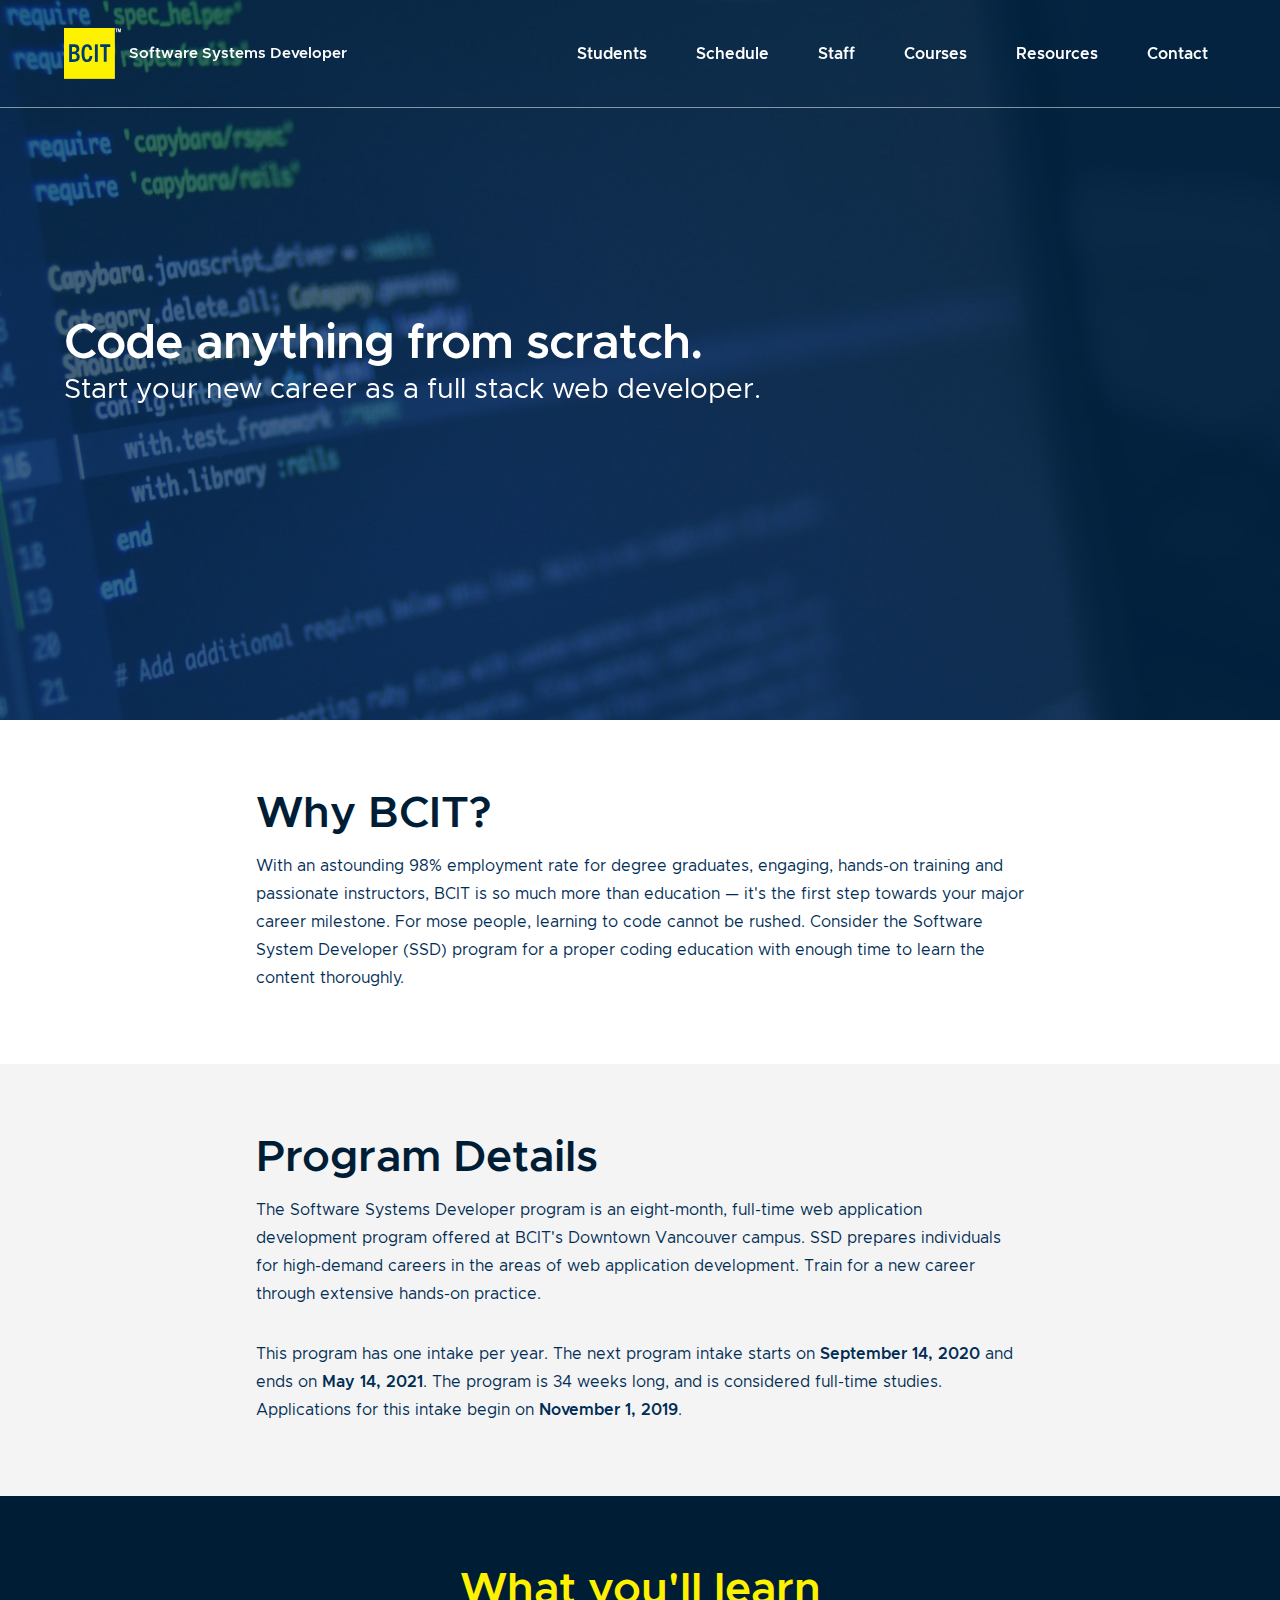
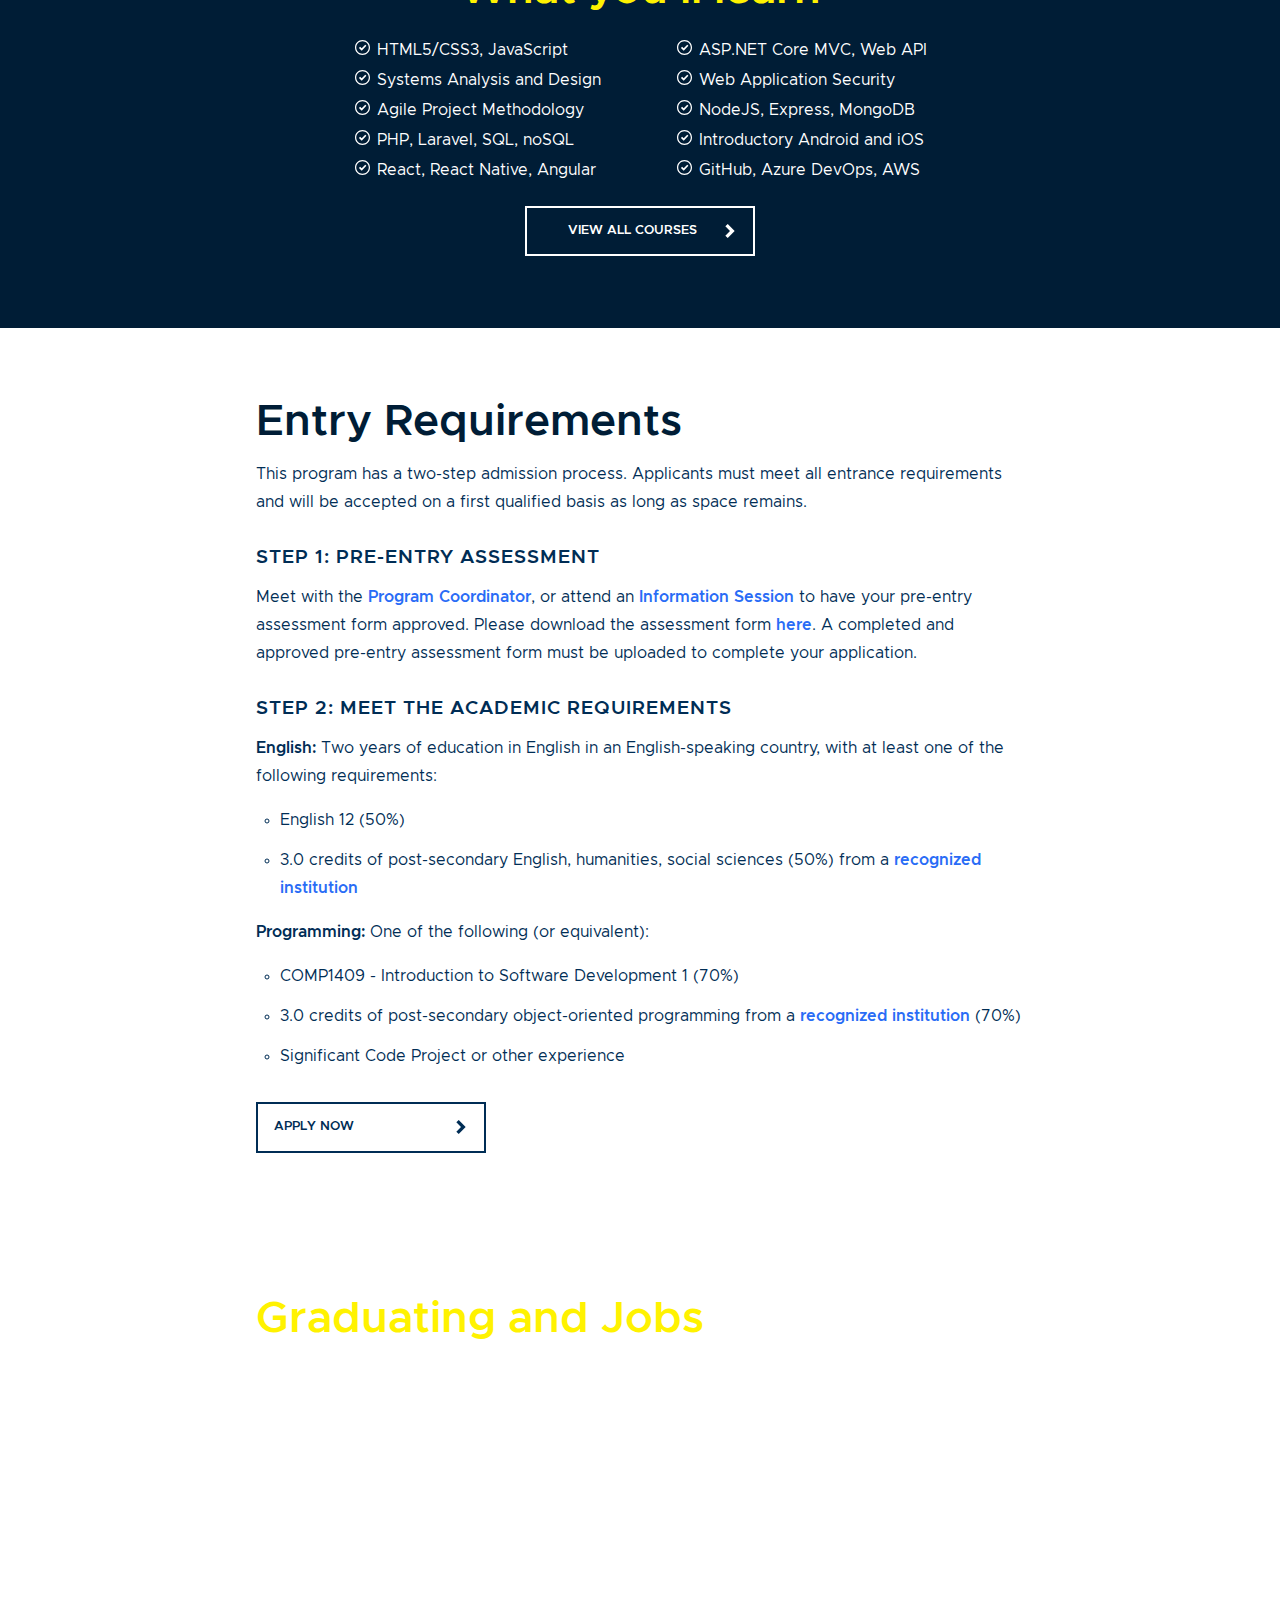
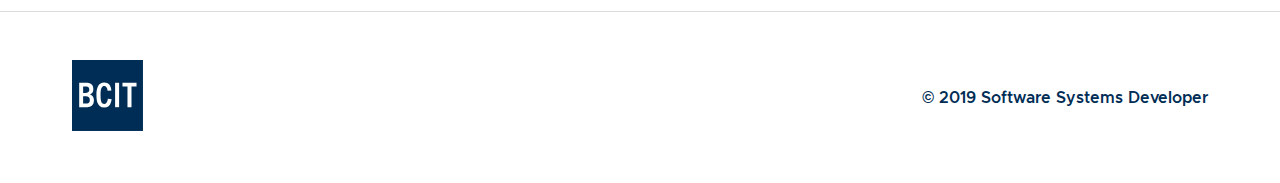
<file: index.html>
<!DOCTYPE html>
<html lang="en">
<head>
    <meta charset="UTF-8">
    <meta name="viewport" content="width=device-width, initial-scale=1.0">
    <meta http-equiv="X-UA-Compatible" content="ie=edge">
    <title>BCIT Software Systems Developer</title>
    <link href="https://unpkg.com/aos@2.3.1/dist/aos.css" rel="stylesheet">
    <link rel="stylesheet" href="./css/styles.css">
    <script src="./js/scripts.js"></script>
</head>
<body>
    <header id="js-header" class="site-header">
        <div class="site-logo-container">
            <svg id="js-logo" viewBox="0 0 95 85" version="1.1" xmlns="http://www.w3.org/2000/svg" xmlns:xlink="http://www.w3.org/1999/xlink">
                <g>
                    <rect fill="#FFF200" width="84.8" height="84.8"></rect>
                    <path fill="#003C71" d="M8.6,56.4V27.2h7.2c6.7,0,9.7,2.2,9.7,7.6c0,3-1.3,5.1-3.8,6.2v0.1c3.3,1.2,4.5,3.7,4.5,7 c0,6.7-4.3,8.4-10,8.4H8.6z M16,39.4c2.5,0,4.7-0.9,4.7-4.1c0-3.1-2.3-3.7-4.7-3.7h-2.7v7.8H16z M16.5,52.1 c3.4,0,4.8-1.2,4.8-4.3c0-3.2-1.6-4.5-4.8-4.5h-3.2v8.8H16.5z"></path>
                    <path fill="#003C71" d="M47.4,46.9c-0.9,6.5-3.6,9.9-8.9,9.9c-7,0-9.3-5.7-9.3-15.1c0-8.4,2.4-14.8,9.3-14.8 c5.6,0,7.8,3.5,8.6,9.4l-4.5,0.4c-0.6-3.7-1.9-5.5-4-5.5c-3,0-4.5,3.1-4.5,10.5c0,8.1,1.3,10.8,4.5,10.8c2.3,0,3.7-2.1,4.3-6.1 L47.4,46.9z"></path>
                    <path fill="#003C71" d="M51.5,56.4V27.2h4.8v29.2H51.5z"></path>
                    <path fill="#003C71" d="M66.3,56.4V31.6h-6v-4.4h16.8v4.4h-6v24.8H66.3z"></path>
                    <path fill="#ffffff" d="M86.8,7.1V2h-1.2V1h3.6V2h-1.2v5.1H86.8z M93.8,7.1V2.8h0l-1,4.3h-0.9l-1-4.3h0v4.3h-1.1V1h1.6l0.9,3.8h0 L93.3,1h1.6v6.2H93.8z"></path>
                </g>
            </svg>
            <a href="./"><h1 id="js-site-title" class="site-title">Software Systems Developer</h1></a>
        </div>

        <div id="js-menu-icon" class="menu-icon-container">
            <div id="js-menu" class="menu-icon">
                <span class="bar"></span>
                <span class="bar"></span>
                <span class="bar"></span>
            </div>
        </div>

        <nav id="js-nav" class="site-nav">
            <ul>
                <a href="./students.html"><li>Students</li></a>
                <a href="./schedule.html"><li>Schedule</li></a>
                <a href="./staff.html"><li>Staff</li></a>
                <a href="./courses.html"><li>Courses</li></a>
                <a href="./resources.html"><li>Resources</li></a>
                <a href="./contact.html"><li>Contact</li></a>
            </ul>
        </nav>
    </header>
    <div class="hero hero-home">
        <div class="hero-text">
            <h1 data-aos="fade-in" data-aos-duration="1300">Code anything<span class="heading-line-break"><br/></span> from scratch.</h1>
            <p data-aos="fade-in" data-aos-duration="1300" data-aos-delay="600">Start your new career as a full stack web developer.</p>
        </div>
    </div>
    <main>
        <section>
            <h1>Why BCIT?</h1>
            <p>
                With an astounding 98% employment rate for degree graduates, engaging, hands-on training and passionate instructors, BCIT is so much more than education &mdash; it's the first step towards your major career milestone. For mose people, learning to code cannot be rushed. Consider the Software System Developer (SSD) program for a proper coding education with enough time to learn the content thoroughly.
            </p>
        </section>

        <section class="section-light">
            <h1>Program Details</h1>
            <p>
                The Software Systems Developer program is an eight-month, full-time web application development program offered at BCIT's Downtown Vancouver campus. SSD prepares individuals for high-demand careers in the areas of web application development. Train for a new career through extensive hands-on practice.
            </p>
            <p>
                This program has one intake per year. The next program intake starts on <span class="bolded-text">September 14, 2020</span> and ends on <span class="bolded-text">May 14, 2021</span>. The program is 34 weeks long, and is  considered full-time studies. Applications for this intake begin on <span class="bolded-text">November 1, 2019</span>.
            </p>
        </section>

       <section class="section-dark section-centered">
            <h1>What you'll learn</h1>
            <ul class="learn-list">
                <div>
                    <li>HTML5/CSS3, JavaScript</li>
                    <li>Systems Analysis and Design</li>
                    <li>Agile Project Methodology</li>
                    <li>PHP, Laravel, SQL, noSQL</li>
                    <li>React, React Native, Angular</li>
                </div>
                <div>
                    <li>ASP.NET Core MVC, Web API</li>
                    <li>Web Application Security</li>
                    <li>NodeJS, Express, MongoDB</li>
                    <li>Introductory Android and iOS</li>
                    <li>GitHub, Azure DevOps, AWS</li>
                </div>
            </ul>
            <a href="./courses.html" class="btn-white">View All Courses</a>
        </section>
        <section>
            <h1>Entry Requirements</h1>
            <p>
                This program has a two-step admission process. Applicants must meet all entrance requirements and will be accepted on a first qualified basis as long as space remains.
            </p>
            <h2>Step 1: Pre-Entry Assessment</h2>
            <p>
                Meet with the <a class="paragraph-link" href="mailto:Yoonie_Cho@bcit.ca">Program Coordinator</a>, or attend an <a class="paragraph-link" href="https://www.bcit.ca/infosessions/" target="blank">Information Session</a> to have your pre-entry assessment form approved. Please download the assessment form <a class="paragraph-link" href="https://www.bcit.ca/files/admission/pdf/htp-10_a_ssd_preentry_assessment.pdf" target="blank">here</a>. A completed and approved pre-entry assessment form must be uploaded to complete your application.
            </p>
            <h2>Step 2: Meet the academic requirements</h2>
            <p class="requirements-desc">
                <span class="bolded-text">English:</span> Two years of education in English in an English-speaking country, with at least one of the following requirements:
            </p>
            <ul class="requirements-list">
                <li>English 12 (50%)</li>
                <li>3.0 credits of post-secondary English, humanities, social sciences (50%) from a <a class="paragraph-link" href="https://www.cicic.ca/868/Search-the-Directory-of-Educational-Institutions-in-Canada/index.canada" target="blank">recognized institution</a></li>
            </ul>
            <p class="requirements-desc">
                <span class="bolded-text">Programming:</span> One of the following (or equivalent):
            </p>
            <ul class="requirements-list">
                <li>COMP1409 - Introduction to Software Development 1 (70%)</li>
                <li>3.0 credits of post-secondary object-oriented programming from a <a class="paragraph-link" href="https://www.cicic.ca/868/Search-the-Directory-of-Educational-Institutions-in-Canada/index.canada" target="blank">recognized institution</a> (70%)</li>
                <li>Significant Code Project or other experience</li>
            </ul>
            <a href="https://secure.bcit.ca/sis/apply/" class="btn-blue">Apply Now</a>
        </section>
        <section class="section-home-parallax">
            <h1>Graduating and Jobs</h1>
            <p>
                Depending on previous academic and work experience, career paths for graduates may include but are not limited to: full-stack web application developer, database developer, programmer/analyst, systems analyst, and careers in quality assurance.
            </p>
            <a href="./" class="btn-white">View Grad Outcomes</a>
        </section>
    </main>
    <footer>
        <a class="footer-logo" href="./"><svg viewBox="0 0 95 85" version="1.1" xmlns="http://www.w3.org/2000/svg" xmlns:xlink="http://www.w3.org/1999/xlink">
            <g>
                <rect fill="#002d55" width="84.8" height="84.8"></rect>
                <path fill="#FFFFFF" d="M8.6,56.4V27.2h7.2c6.7,0,9.7,2.2,9.7,7.6c0,3-1.3,5.1-3.8,6.2v0.1c3.3,1.2,4.5,3.7,4.5,7 c0,6.7-4.3,8.4-10,8.4H8.6z M16,39.4c2.5,0,4.7-0.9,4.7-4.1c0-3.1-2.3-3.7-4.7-3.7h-2.7v7.8H16z M16.5,52.1 c3.4,0,4.8-1.2,4.8-4.3c0-3.2-1.6-4.5-4.8-4.5h-3.2v8.8H16.5z"></path>
                <path fill="#FFFFFF" d="M47.4,46.9c-0.9,6.5-3.6,9.9-8.9,9.9c-7,0-9.3-5.7-9.3-15.1c0-8.4,2.4-14.8,9.3-14.8 c5.6,0,7.8,3.5,8.6,9.4l-4.5,0.4c-0.6-3.7-1.9-5.5-4-5.5c-3,0-4.5,3.1-4.5,10.5c0,8.1,1.3,10.8,4.5,10.8c2.3,0,3.7-2.1,4.3-6.1 L47.4,46.9z"></path>
                <path fill="#FFFFFF" d="M51.5,56.4V27.2h4.8v29.2H51.5z"></path>
                <path fill="#FFFFFF" d="M66.3,56.4V31.6h-6v-4.4h16.8v4.4h-6v24.8H66.3z"></path>
                <path fill="#FFFFFF" d="M86.8,7.1V2h-1.2V1h3.6V2h-1.2v5.1H86.8z M93.8,7.1V2.8h0l-1,4.3h-0.9l-1-4.3h0v4.3h-1.1V1h1.6l0.9,3.8h0 L93.3,1h1.6v6.2H93.8z"></path>
            </g>
        </svg></a>
        <a href="./" class="footer-link"><small>&copy; 2019 Software Systems Developer</small></a>
    </footer>

    <!-- Scripts -->
    <script src="https://unpkg.com/aos@2.3.1/dist/aos.js"></script>
    <script>AOS.init();</script>
</body>
</html>
</file>
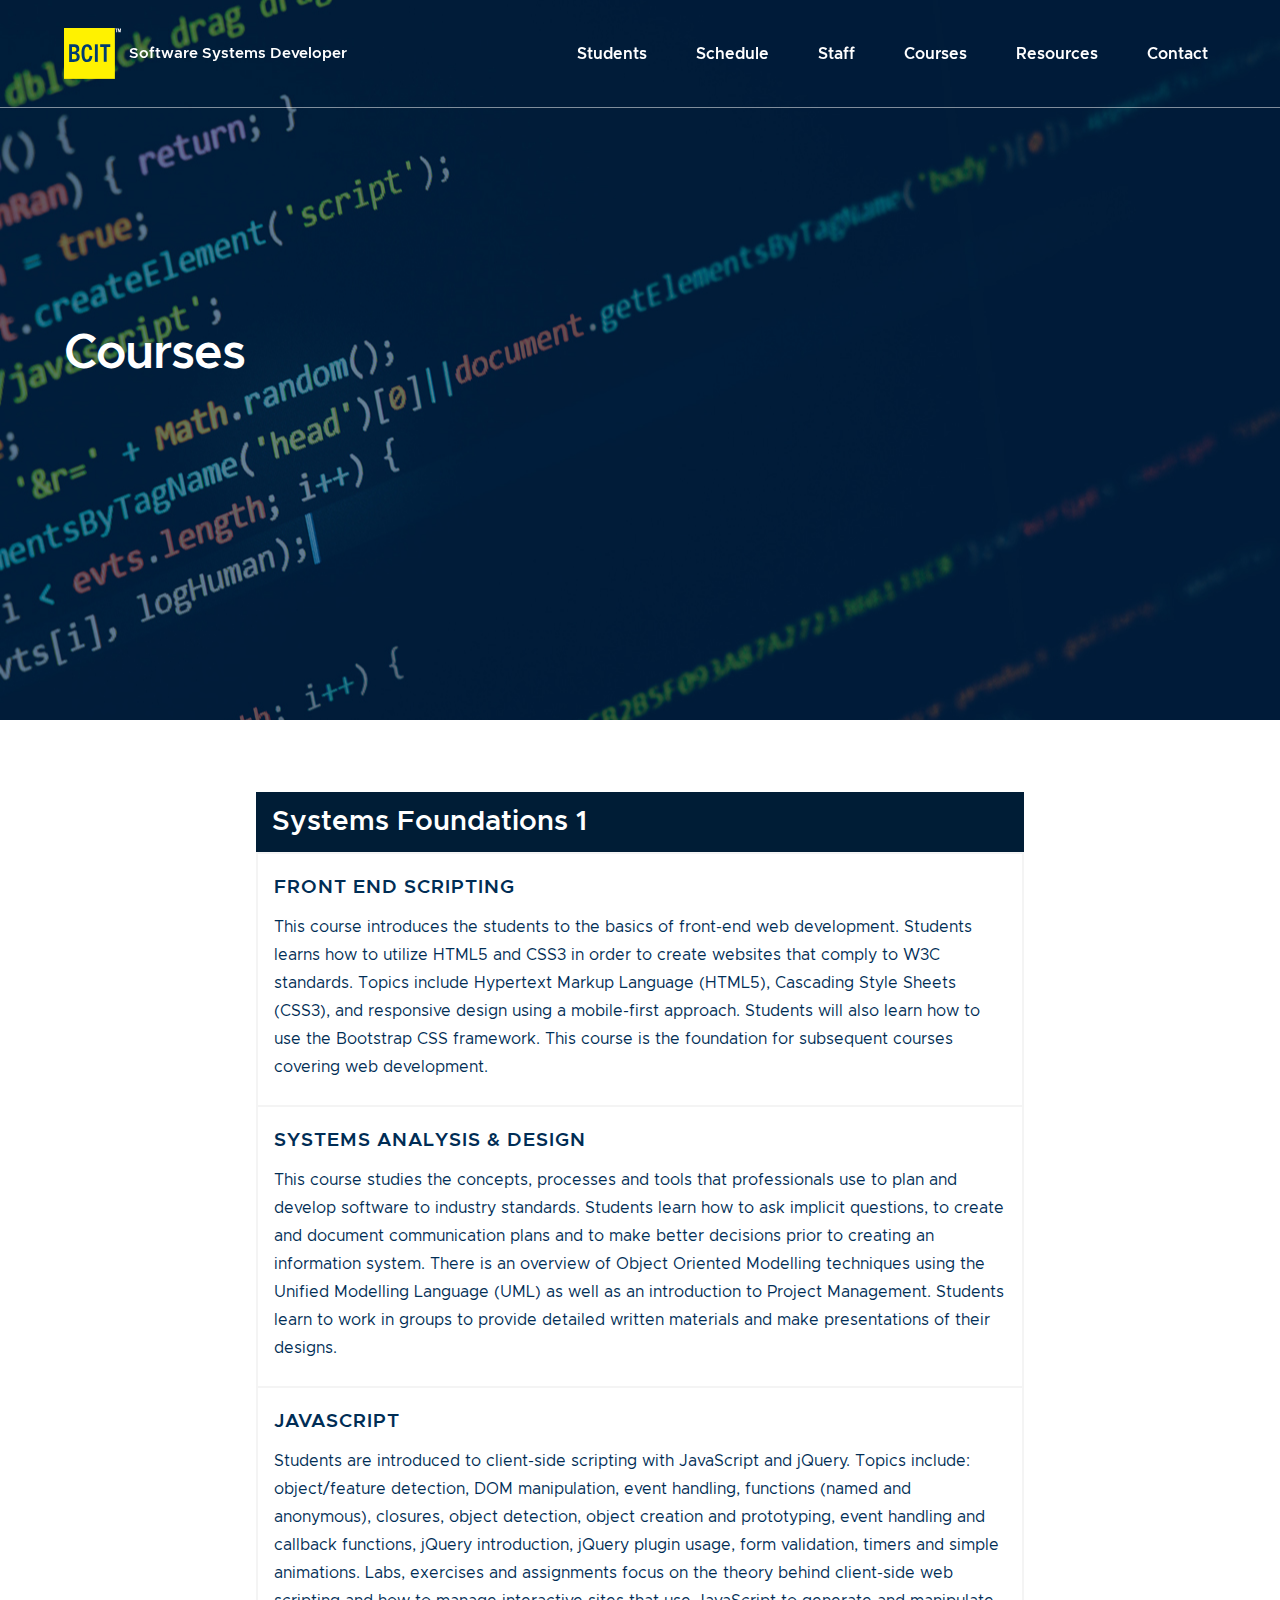
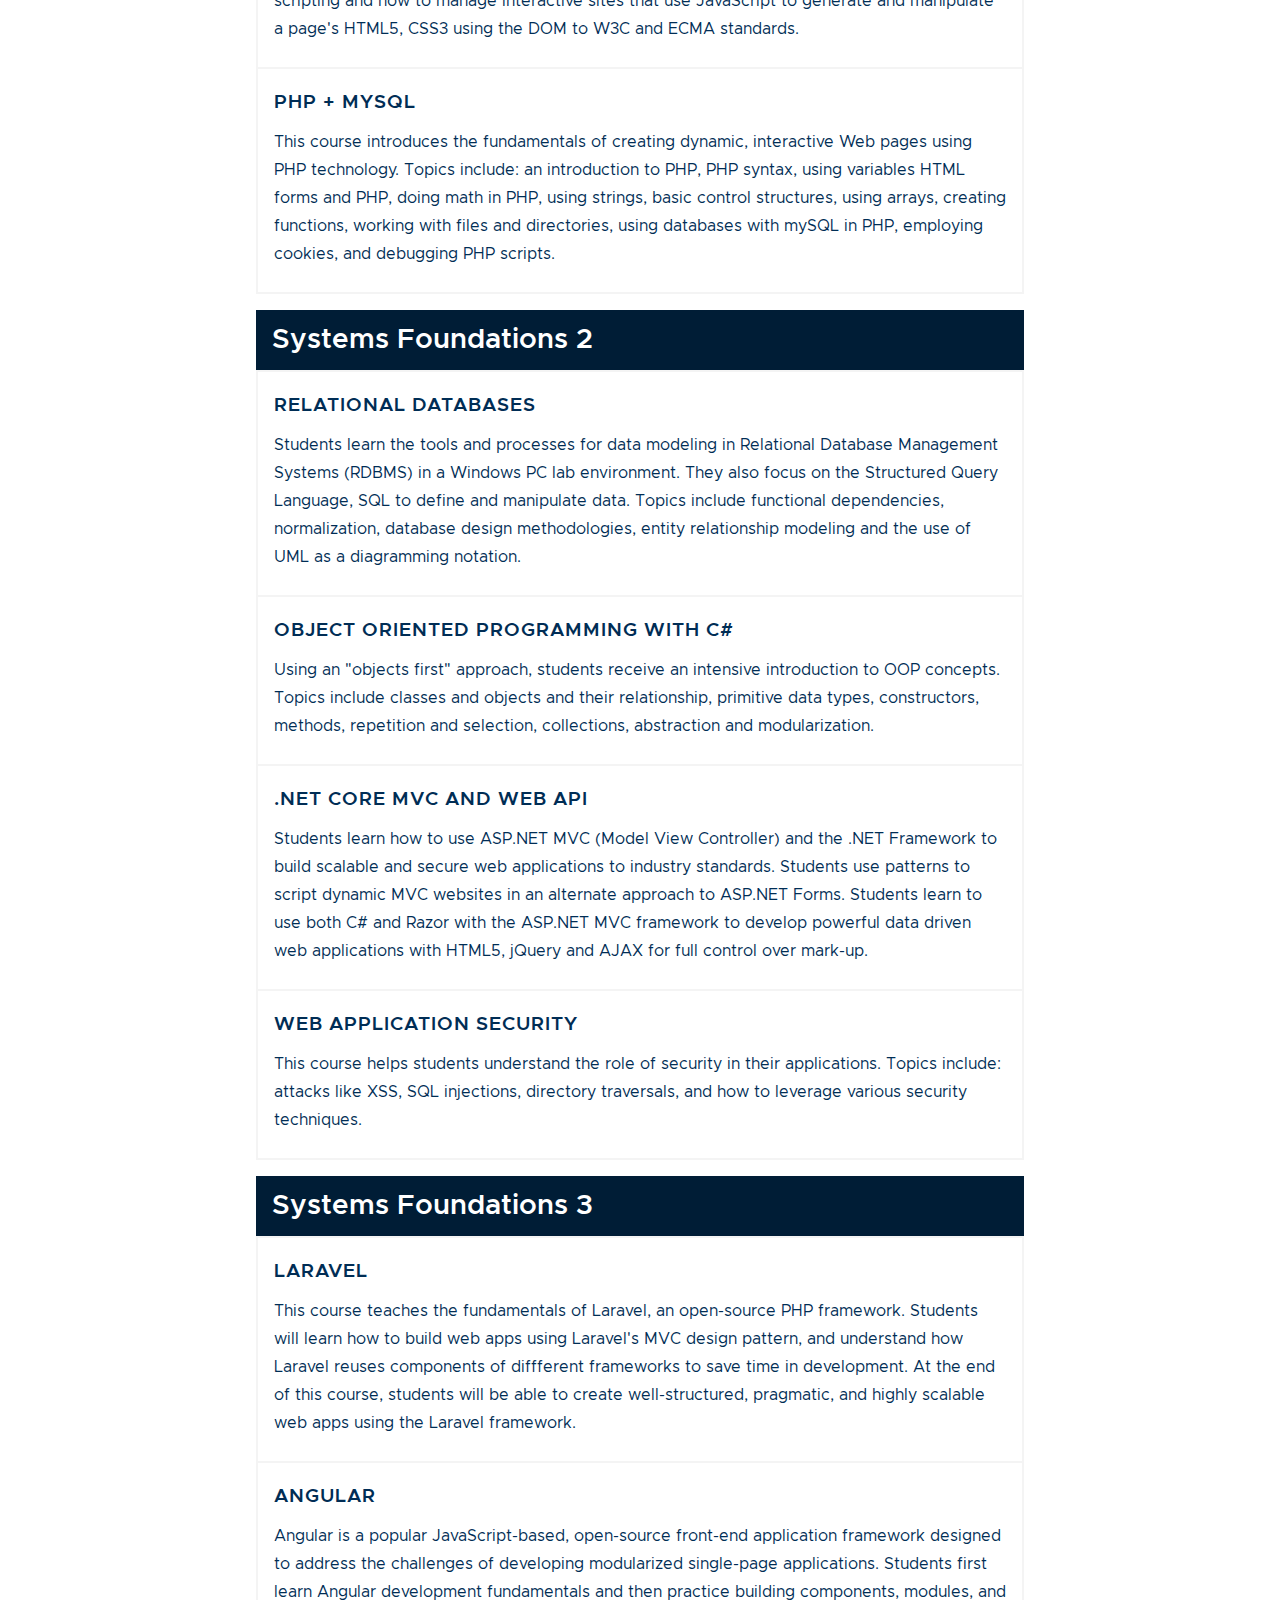
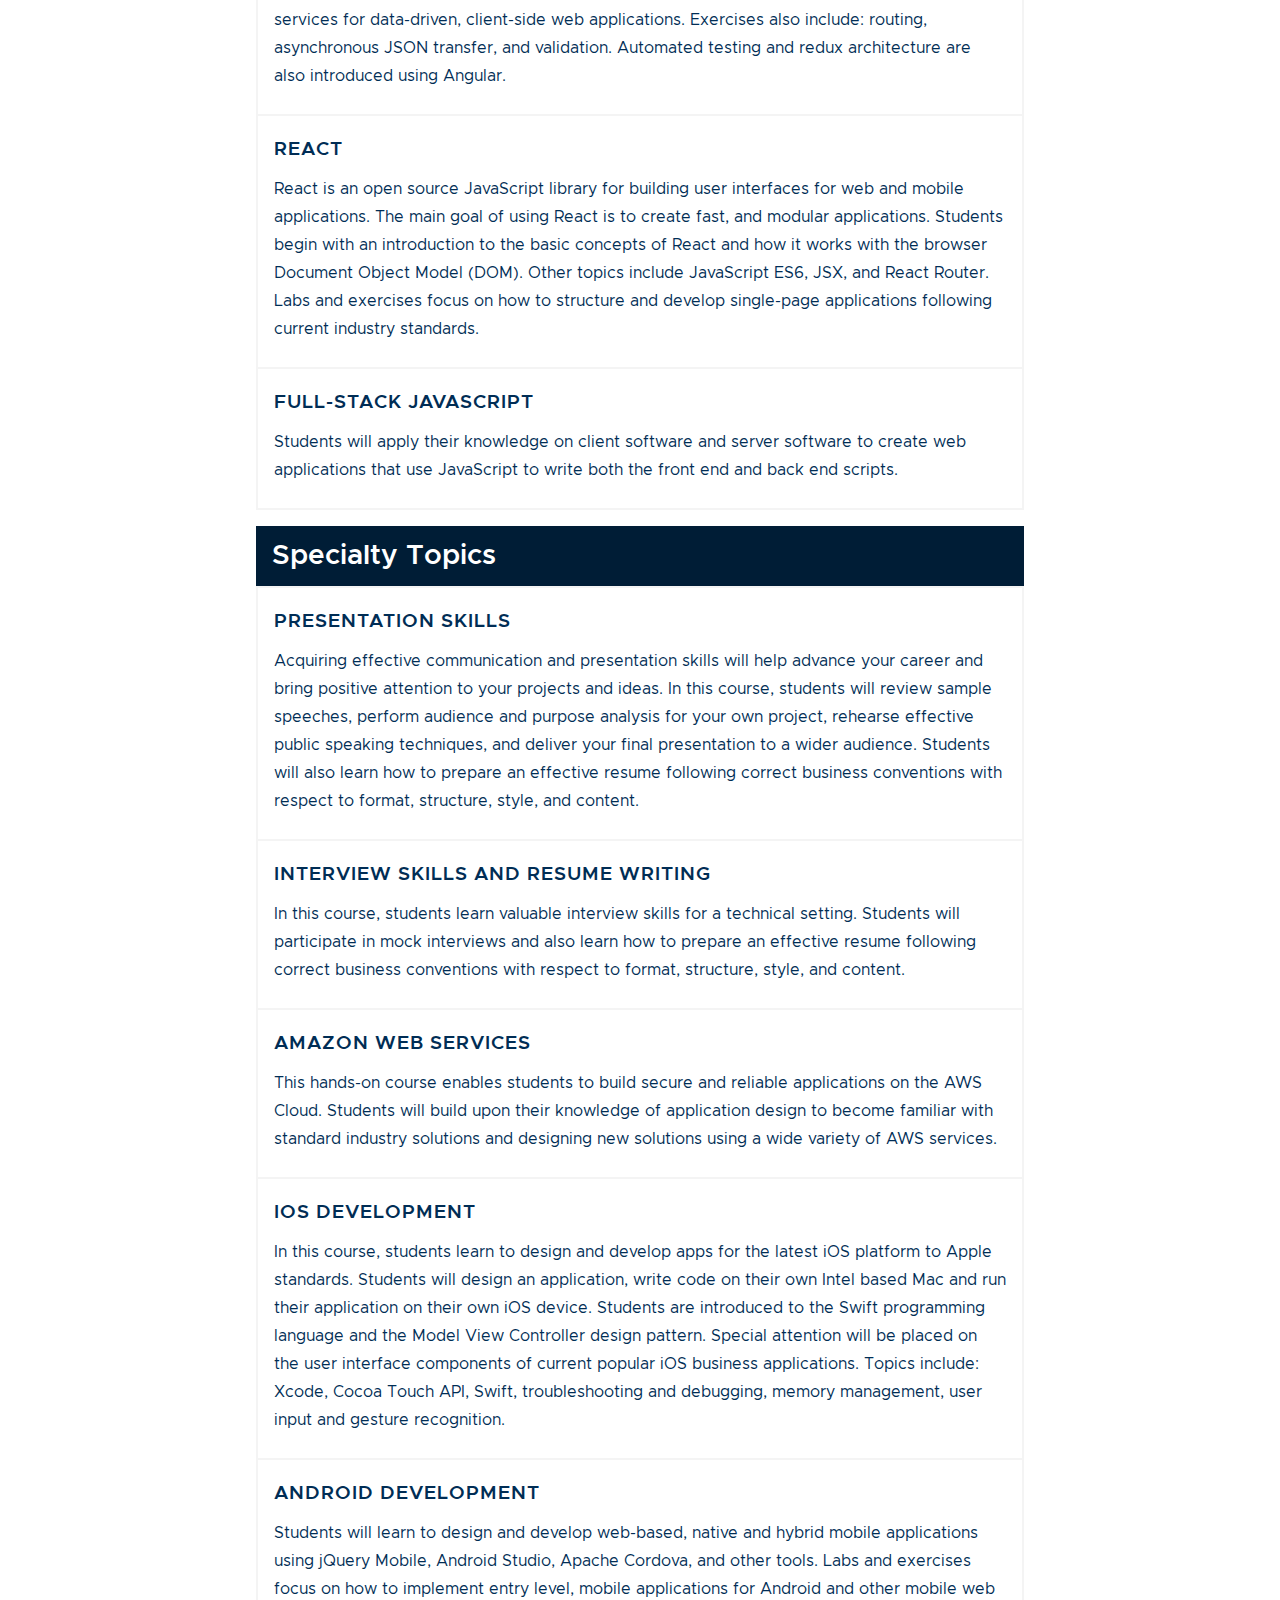
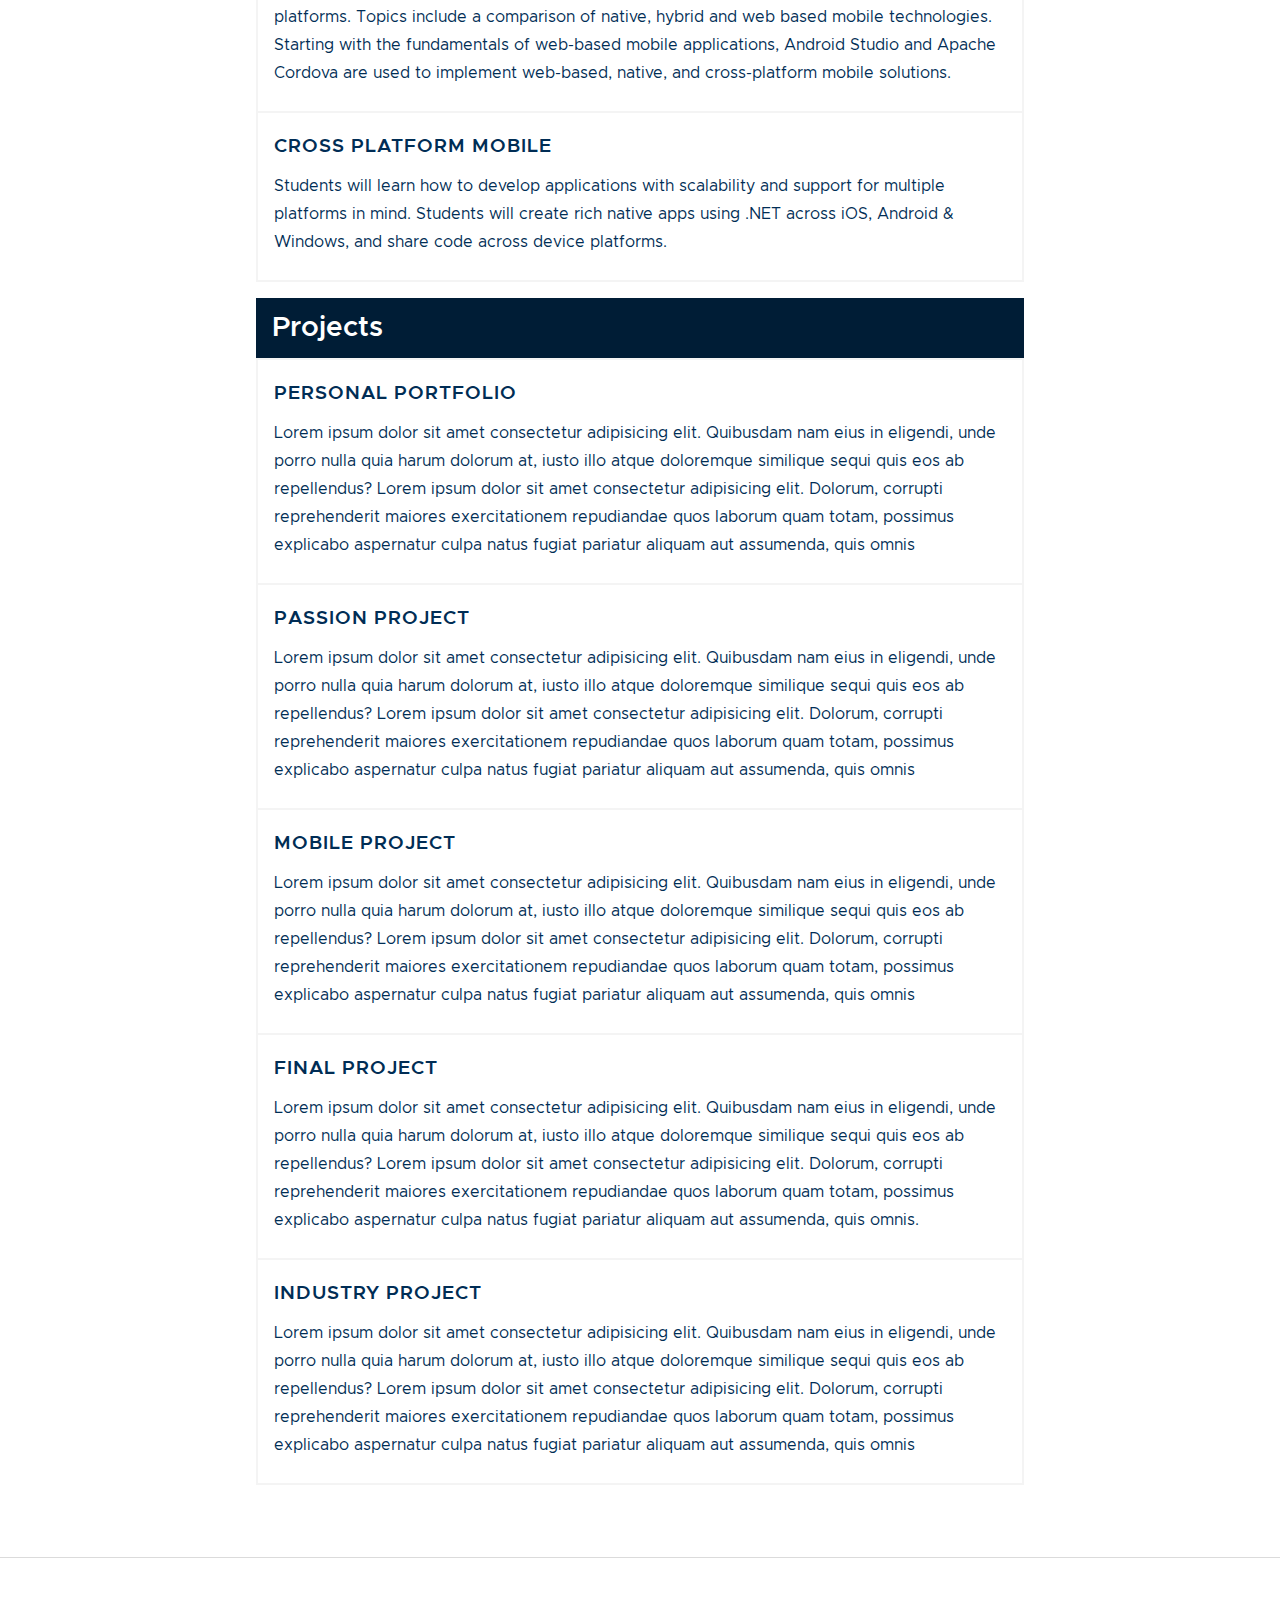
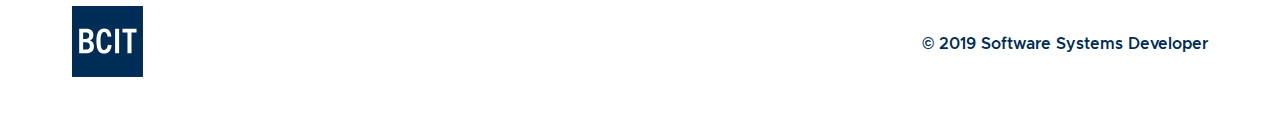
<file: courses.html>
<!DOCTYPE html>
<html lang="en">
<head>
    <meta charset="UTF-8">
    <meta name="viewport" content="width=device-width, initial-scale=1.0">
    <meta http-equiv="X-UA-Compatible" content="ie=edge">
    <title>Courses | BCIT Software Systems Developer Program</title>
    <link rel="stylesheet" href="./css/styles.css">
    <script src="./js/scripts.js"></script>
</head>
<body>
    <header id="js-header" class="site-header">
        <div class="site-logo-container">
            <svg id="js-logo" viewBox="0 0 95 85" version="1.1" xmlns="http://www.w3.org/2000/svg" xmlns:xlink="http://www.w3.org/1999/xlink">
                <g>
                    <rect fill="#FFF200" width="84.8" height="84.8"></rect>
                    <path fill="#003C71" d="M8.6,56.4V27.2h7.2c6.7,0,9.7,2.2,9.7,7.6c0,3-1.3,5.1-3.8,6.2v0.1c3.3,1.2,4.5,3.7,4.5,7 c0,6.7-4.3,8.4-10,8.4H8.6z M16,39.4c2.5,0,4.7-0.9,4.7-4.1c0-3.1-2.3-3.7-4.7-3.7h-2.7v7.8H16z M16.5,52.1 c3.4,0,4.8-1.2,4.8-4.3c0-3.2-1.6-4.5-4.8-4.5h-3.2v8.8H16.5z"></path>
                    <path fill="#003C71" d="M47.4,46.9c-0.9,6.5-3.6,9.9-8.9,9.9c-7,0-9.3-5.7-9.3-15.1c0-8.4,2.4-14.8,9.3-14.8 c5.6,0,7.8,3.5,8.6,9.4l-4.5,0.4c-0.6-3.7-1.9-5.5-4-5.5c-3,0-4.5,3.1-4.5,10.5c0,8.1,1.3,10.8,4.5,10.8c2.3,0,3.7-2.1,4.3-6.1 L47.4,46.9z"></path>
                    <path fill="#003C71" d="M51.5,56.4V27.2h4.8v29.2H51.5z"></path>
                    <path fill="#003C71" d="M66.3,56.4V31.6h-6v-4.4h16.8v4.4h-6v24.8H66.3z"></path>
                    <path fill="#ffffff" d="M86.8,7.1V2h-1.2V1h3.6V2h-1.2v5.1H86.8z M93.8,7.1V2.8h0l-1,4.3h-0.9l-1-4.3h0v4.3h-1.1V1h1.6l0.9,3.8h0 L93.3,1h1.6v6.2H93.8z"></path>
                </g>
            </svg>
            <a href="./"><h1 id="js-site-title" class="site-title">Software Systems Developer</h1></a>
        </div>
        <div id="js-menu-icon" class="menu-icon-container">
            <div id="js-menu" class="menu-icon">
                <span class="bar"></span>
                <span class="bar"></span>
                <span class="bar"></span>
            </div>
        </div>
        <nav id="js-nav" class="site-nav">
            <ul>
                <a href="./students.html"><li>Students</li></a>
                <a href="./schedule.html"><li>Schedule</li></a>
                <a href="./staff.html"><li>Staff</li></a>
                <a href="./courses.html"><li>Courses</li></a>
                <a href="./resources.html"><li>Resources</li></a>
                <a href="./contact.html"><li>Contact</li></a>
            </ul>
        </nav>
    </header>
    <div class="hero hero-courses">
        <div class="hero-text">
            <h1>Courses</h1>
        </div>
    </div>
    <main>
        <section>
            <div class="acc-container">
                <div class="acc-btn">
                    <h1>Systems Foundations 1</h1>
                </div>
                <div class="acc-content">
                    <div class="acc-content-inner">
                        <div class="acc-section">
                            <h2>Front End Scripting</h2>
                            <p>This course introduces the students to the basics of front-end web development. Students learns how to utilize HTML5 and CSS3 in order to create websites that comply to W3C standards. Topics include Hypertext Markup Language (HTML5), Cascading Style Sheets (CSS3), and responsive design using a mobile-first approach. Students will also learn how to use the Bootstrap CSS framework. This course is the foundation for subsequent courses covering web development.</p>
                        </div>
                        <div class="acc-section">
                            <h2>Systems Analysis & Design</h2>
                            <p>This course studies the concepts, processes and tools that professionals use to plan and develop software to industry standards. Students learn how to ask implicit questions, to create and document communication plans and to make better decisions prior to creating an information system. There is an overview of Object Oriented Modelling techniques using the Unified Modelling Language (UML) as well as an introduction to Project Management. Students learn to work in groups to provide detailed written materials and make presentations of their designs.</p>
                        </div>
                        <div class="acc-section">
                            <h2>JavaScript</h2>
                            <p>Students are introduced to client-side scripting with JavaScript and jQuery. Topics include: object/feature detection, DOM manipulation, event handling, functions (named and anonymous), closures, object detection, object creation and prototyping, event handling and callback functions, jQuery introduction, jQuery plugin usage, form validation, timers and simple animations. Labs, exercises and assignments focus on the theory behind client-side web scripting and how to manage interactive sites that use JavaScript to generate and manipulate a page's HTML5, CSS3 using the DOM to W3C and ECMA standards.</p>
                        </div>
                        <div class="acc-section">
                            <h2>PHP + mySQL</h2>
                            <p>This course introduces the fundamentals of creating dynamic, interactive Web pages using PHP technology. Topics include: an introduction to PHP, PHP syntax, using variables HTML forms and PHP, doing math in PHP, using strings, basic control structures, using arrays, creating functions, working with files and directories, using databases with mySQL in PHP, employing cookies, and debugging PHP scripts.</p>
                        </div>
                    </div>
                </div>
                
                <div class="acc-btn">
                    <h1>Systems Foundations 2</h1>
                </div>
                <div class="acc-content">
                    <div class="acc-content-inner">
                        <div class="acc-section">
                            <h2>Relational Databases</h2>
                            <p>Students learn the tools and processes for data modeling in Relational Database Management Systems (RDBMS) in a Windows PC lab environment. They also focus on the Structured Query Language, SQL to define and manipulate data. Topics include functional dependencies, normalization, database design methodologies, entity relationship modeling and the use of UML as a diagramming notation.</p>
                        </div>
                        <div class="acc-section">
                            <h2>Object Oriented Programming With C#</h2>
                            <p>Using an "objects first" approach, students receive an intensive introduction to OOP concepts. Topics include classes and objects and their relationship, primitive data types, constructors, methods, repetition and selection, collections, abstraction and modularization.</p>
                        </div>
                        <div class="acc-section">
                            <h2>.NET Core MVC and Web API</h2>
                            <p>Students learn how to use ASP.NET MVC (Model View Controller) and the .NET Framework to build scalable and secure web applications to industry standards. Students use patterns to script dynamic MVC websites in an alternate approach to ASP.NET Forms. Students learn to use both C# and Razor with the ASP.NET MVC framework to develop powerful data driven web applications with HTML5, jQuery and AJAX for full control over mark-up.</p>
                        </div>
                        <div class="acc-section">
                            <h2>Web Application Security</h2>
                            <p>This course helps students understand the role of security in their applications. Topics include: attacks like XSS, SQL injections, directory traversals, and how to leverage various security techniques.</p>
                        </div>
                    </div>
                </div>

                <div class="acc-btn">
                    <h1>Systems Foundations 3</h1>
                </div>
                <div class="acc-content">
                    <div class="acc-content-inner">
                        <div class="acc-section">
                            <h2>Laravel</h2>
                            <p>This course teaches the fundamentals of Laravel, an open-source PHP framework. Students will learn how to build web apps using Laravel's MVC design pattern, and understand how Laravel reuses components of diffferent frameworks to save time in development. At the end of this course, students will be able to create well-structured, pragmatic, and highly scalable web apps using the Laravel framework.</p>
                        </div>
                        <div class="acc-section">
                            <h2>Angular</h2>
                            <p>Angular is a popular JavaScript-based, open-source front-end application framework designed to address the challenges of developing modularized single-page applications. Students first learn Angular development fundamentals and then practice building components, modules, and services for data-driven, client-side web applications. Exercises also include: routing, asynchronous JSON transfer, and validation. Automated testing and redux architecture are also introduced using Angular.</p>
                        </div>
                        <div class="acc-section">
                            <h2>React</h2>
                            <p>React is an open source JavaScript library for building user interfaces for web and mobile applications. The main goal of using React is to create fast, and modular applications. Students begin with an introduction to the basic concepts of React and how it works with the browser Document Object Model (DOM). Other topics include JavaScript ES6, JSX, and React Router. Labs and exercises focus on how to structure and develop single-page applications following current industry standards.</p>
                        </div>
                        <div class="acc-section">
                            <h2>Full-Stack JavaScript</h2>
                            <p>Students will apply their knowledge on client software and server software to create web applications that use JavaScript to write both the front end and back end scripts.</p>
                        </div>
                    </div>
                </div>

                <div class="acc-btn">
                    <h1>Specialty Topics</h1>
                </div>
                <div class="acc-content">
                    <div class="acc-content-inner">
                        <div class="acc-section">
                            <h2>Presentation Skills</h2>
                            <p>Acquiring effective communication and presentation skills will help advance your career and bring positive attention to your projects and ideas. In this course, students will review sample speeches, perform audience and purpose analysis for your own project, rehearse effective public speaking techniques, and deliver your final presentation to a wider audience. Students will also learn how to prepare an effective resume following correct business conventions with respect to format, structure, style, and content.</p>
                        </div>
                        <div class="acc-section">
                            <h2>Interview Skills and Resume Writing</h2>
                            <p>In this course, students learn valuable interview skills for a technical setting. Students will participate in mock interviews and also learn how to prepare an effective resume following correct business conventions with respect to format, structure, style, and content.</p>
                        </div>
                        <div class="acc-section">
                            <h2>Amazon Web Services</h2>
                            <p>This hands-on course enables students to build secure and reliable applications on the AWS Cloud. Students will build upon their knowledge of application design to  become familiar with standard industry solutions and designing new solutions using a wide variety of AWS services.</p>
                        </div>
                        <div class="acc-section">
                            <h2>iOS Development</h2>
                            <p>In this course, students learn to design and develop apps for the latest iOS platform to Apple standards. Students will design an application, write code on their own Intel based Mac and run their application on their own iOS device. Students are introduced to the Swift programming language and the Model View Controller design pattern. Special attention will be placed on the user interface components of current popular iOS business applications. Topics include: Xcode, Cocoa Touch API, Swift, troubleshooting and debugging, memory management, user input and gesture recognition.</p>
                        </div>
                        <div class="acc-section">
                            <h2>Android Development</h2>
                            <p>Students will learn to design and develop web-based, native and hybrid mobile applications using jQuery Mobile, Android Studio, Apache Cordova, and other tools. Labs and exercises focus on how to implement entry level, mobile applications for Android and other mobile web platforms. Topics include a comparison of native, hybrid and web based mobile technologies. Starting with the fundamentals of web-based mobile applications, Android Studio and Apache Cordova are used to implement web-based, native, and cross-platform mobile solutions.</p>
                        </div>
                        <div class="acc-section">
                            <h2>Cross Platform Mobile</h2>
                            <p>Students will learn how to develop applications with scalability and support for multiple platforms in mind. Students will create rich native apps using .NET across iOS, Android & Windows, and share code across device platforms.</p>
                        </div>
                    </div>
                </div>

                <div class="acc-btn">
                    <h1>Projects</h1>
                </div>
                <div class="acc-content">
                    <div class="acc-content-inner">
                        <div class="acc-section">
                            <h2>Personal Portfolio</h2>
                            <p>Lorem ipsum dolor sit amet consectetur adipisicing elit. Quibusdam nam eius in eligendi, unde porro nulla quia harum dolorum at, iusto illo atque doloremque similique sequi quis eos ab repellendus? Lorem ipsum dolor sit amet consectetur adipisicing elit. Dolorum, corrupti reprehenderit maiores exercitationem repudiandae quos laborum quam totam, possimus explicabo aspernatur culpa natus fugiat pariatur aliquam aut assumenda, quis omnis</p>
                        </div>
                        <div class="acc-section">
                            <h2>Passion Project</h2>
                            <p>Lorem ipsum dolor sit amet consectetur adipisicing elit. Quibusdam nam eius in eligendi, unde porro nulla quia harum dolorum at, iusto illo atque doloremque similique sequi quis eos ab repellendus? Lorem ipsum dolor sit amet consectetur adipisicing elit. Dolorum, corrupti reprehenderit maiores exercitationem repudiandae quos laborum quam totam, possimus explicabo aspernatur culpa natus fugiat pariatur aliquam aut assumenda, quis omnis</p>
                        </div>
                        <div class="acc-section">
                            <h2>Mobile Project</h2>
                            <p>Lorem ipsum dolor sit amet consectetur adipisicing elit. Quibusdam nam eius in eligendi, unde porro nulla quia harum dolorum at, iusto illo atque doloremque similique sequi quis eos ab repellendus? Lorem ipsum dolor sit amet consectetur adipisicing elit. Dolorum, corrupti reprehenderit maiores exercitationem repudiandae quos laborum quam totam, possimus explicabo aspernatur culpa natus fugiat pariatur aliquam aut assumenda, quis omnis</p>
                        </div>
                        <div class="acc-section">
                            <h2>Final Project</h2>
                            <p>Lorem ipsum dolor sit amet consectetur adipisicing elit. Quibusdam nam eius in eligendi, unde porro nulla quia harum dolorum at, iusto illo atque doloremque similique sequi quis eos ab repellendus? Lorem ipsum dolor sit amet consectetur adipisicing elit. Dolorum, corrupti reprehenderit maiores exercitationem repudiandae quos laborum quam totam, possimus explicabo aspernatur culpa natus fugiat pariatur aliquam aut assumenda, quis omnis.</p>
                        </div>
                        <div class="acc-section">
                            <h2>Industry Project</h2>
                            <p>Lorem ipsum dolor sit amet consectetur adipisicing elit. Quibusdam nam eius in eligendi, unde porro nulla quia harum dolorum at, iusto illo atque doloremque similique sequi quis eos ab repellendus? Lorem ipsum dolor sit amet consectetur adipisicing elit. Dolorum, corrupti reprehenderit maiores exercitationem repudiandae quos laborum quam totam, possimus explicabo aspernatur culpa natus fugiat pariatur aliquam aut assumenda, quis omnis</p>
                        </div>
                    </div>
                </div>
                
            </div>
        </section>
    </main>
    <footer>
        <a class="footer-logo" href="./"><svg viewBox="0 0 95 85" version="1.1" xmlns="http://www.w3.org/2000/svg" xmlns:xlink="http://www.w3.org/1999/xlink">
            <g>
                <rect fill="#002d55" width="84.8" height="84.8"></rect>
                <path fill="#FFFFFF" d="M8.6,56.4V27.2h7.2c6.7,0,9.7,2.2,9.7,7.6c0,3-1.3,5.1-3.8,6.2v0.1c3.3,1.2,4.5,3.7,4.5,7 c0,6.7-4.3,8.4-10,8.4H8.6z M16,39.4c2.5,0,4.7-0.9,4.7-4.1c0-3.1-2.3-3.7-4.7-3.7h-2.7v7.8H16z M16.5,52.1 c3.4,0,4.8-1.2,4.8-4.3c0-3.2-1.6-4.5-4.8-4.5h-3.2v8.8H16.5z"></path>
                <path fill="#FFFFFF" d="M47.4,46.9c-0.9,6.5-3.6,9.9-8.9,9.9c-7,0-9.3-5.7-9.3-15.1c0-8.4,2.4-14.8,9.3-14.8 c5.6,0,7.8,3.5,8.6,9.4l-4.5,0.4c-0.6-3.7-1.9-5.5-4-5.5c-3,0-4.5,3.1-4.5,10.5c0,8.1,1.3,10.8,4.5,10.8c2.3,0,3.7-2.1,4.3-6.1 L47.4,46.9z"></path>
                <path fill="#FFFFFF" d="M51.5,56.4V27.2h4.8v29.2H51.5z"></path>
                <path fill="#FFFFFF" d="M66.3,56.4V31.6h-6v-4.4h16.8v4.4h-6v24.8H66.3z"></path>
                <path fill="#FFFFFF" d="M86.8,7.1V2h-1.2V1h3.6V2h-1.2v5.1H86.8z M93.8,7.1V2.8h0l-1,4.3h-0.9l-1-4.3h0v4.3h-1.1V1h1.6l0.9,3.8h0 L93.3,1h1.6v6.2H93.8z"></path>
            </g>
        </svg></a>
        <a href="./" class="footer-link"><small>&copy; 2019 Software Systems Developer</small></a>
    </footer>

    <script src="https://ajax.googleapis.com/ajax/libs/jquery/3.4.1/jquery.min.js"></script>
</body>
</html>
</file>
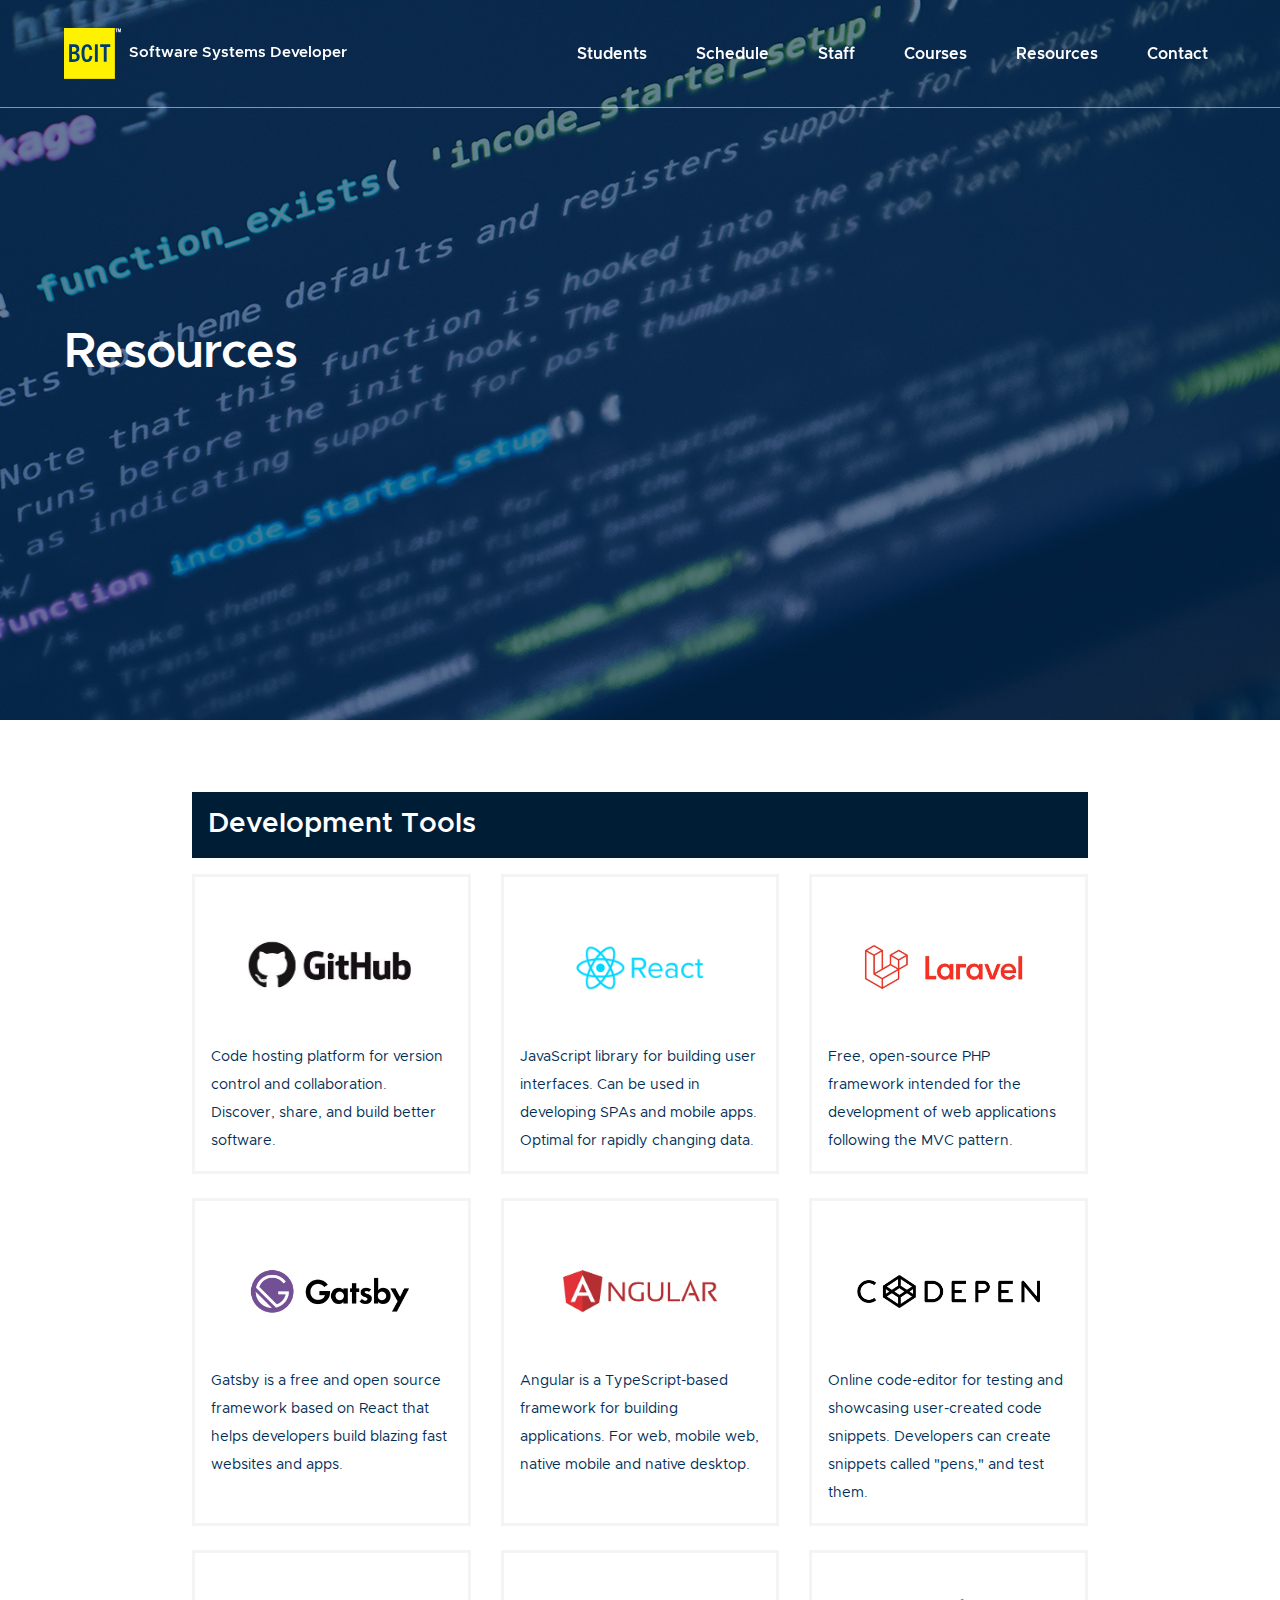
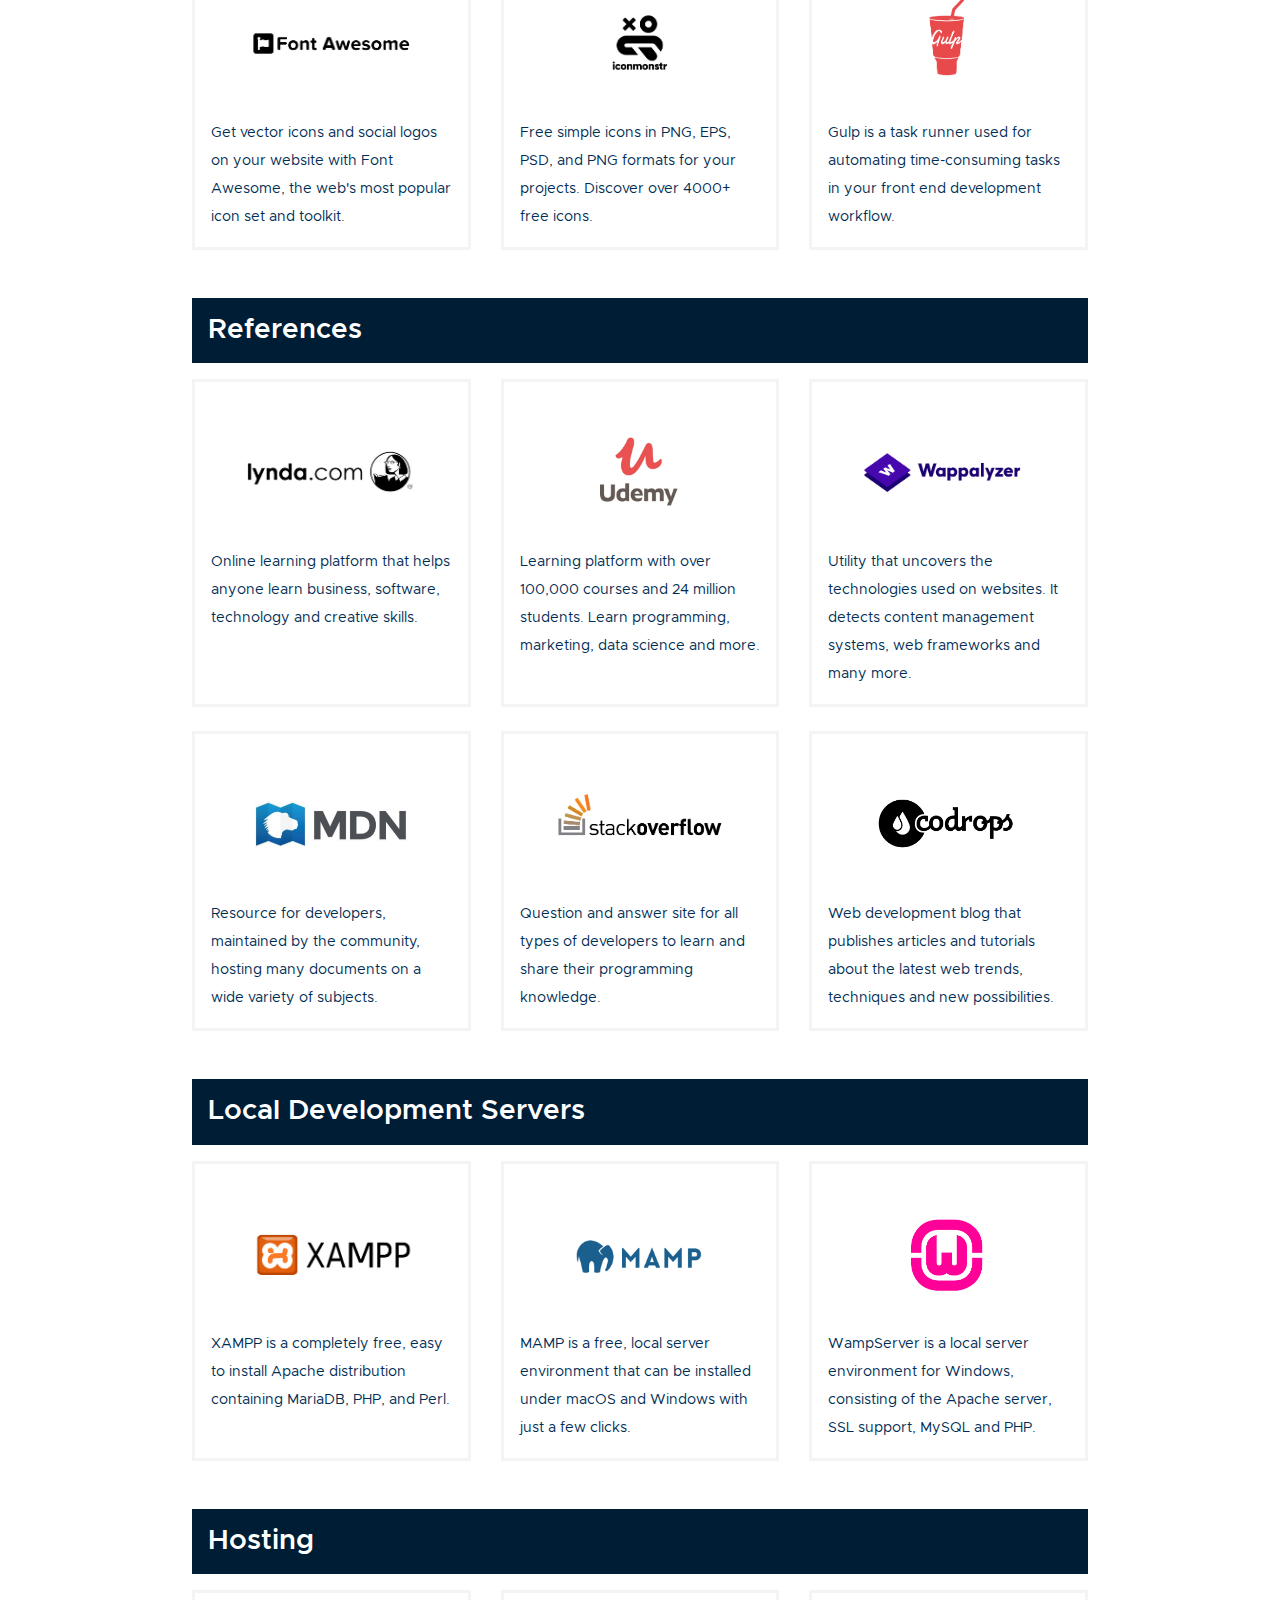
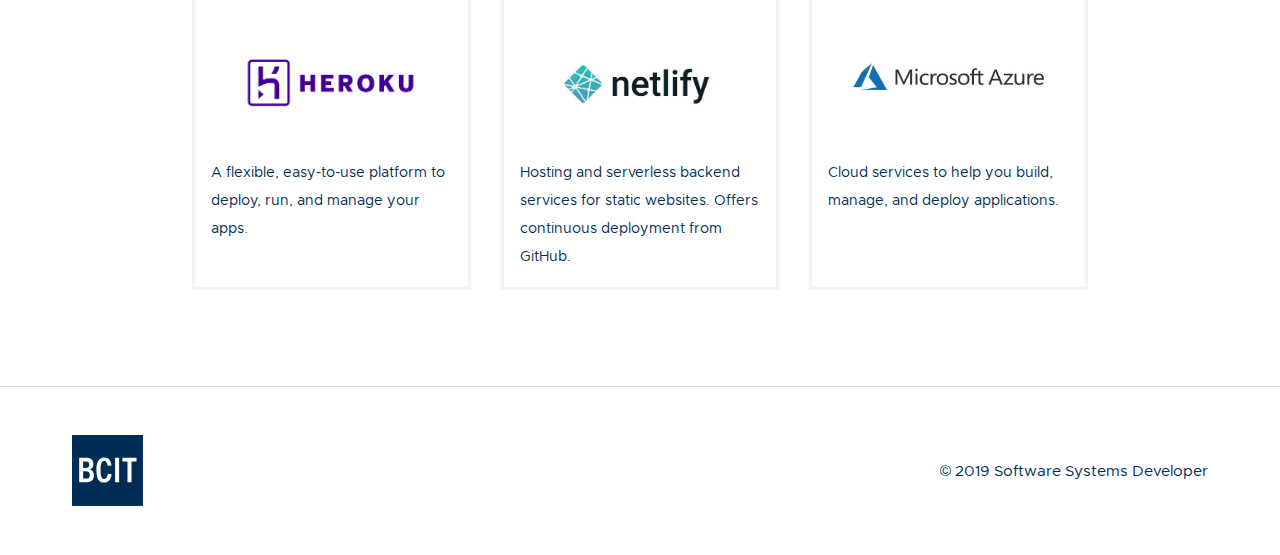
<file: resources.html>
<!DOCTYPE html>
<html lang="en">
<head>
    <meta charset="UTF-8">
    <meta name="viewport" content="width=device-width, initial-scale=1.0">
    <meta http-equiv="X-UA-Compatible" content="ie=edge">
    <title>Resources | BCIT Software Systems Developer Program</title>
    <link rel="stylesheet" href="https://stackpath.bootstrapcdn.com/bootstrap/4.3.1/css/bootstrap.min.css" integrity="sha384-ggOyR0iXCbMQv3Xipma34MD+dH/1fQ784/j6cY/iJTQUOhcWr7x9JvoRxT2MZw1T" crossorigin="anonymous">
    <link rel="stylesheet" href="./css/styles.css">
    <script src="./js/scripts.js"></script>
</head>
<body>
    <header id="js-header" class="site-header">
        <div class="site-logo-container">
            <svg id="js-logo" viewBox="0 0 95 85" version="1.1" xmlns="http://www.w3.org/2000/svg" xmlns:xlink="http://www.w3.org/1999/xlink">
                <g>
                    <rect fill="#FFF200" width="84.8" height="84.8"></rect>
                    <path fill="#003C71" d="M8.6,56.4V27.2h7.2c6.7,0,9.7,2.2,9.7,7.6c0,3-1.3,5.1-3.8,6.2v0.1c3.3,1.2,4.5,3.7,4.5,7 c0,6.7-4.3,8.4-10,8.4H8.6z M16,39.4c2.5,0,4.7-0.9,4.7-4.1c0-3.1-2.3-3.7-4.7-3.7h-2.7v7.8H16z M16.5,52.1 c3.4,0,4.8-1.2,4.8-4.3c0-3.2-1.6-4.5-4.8-4.5h-3.2v8.8H16.5z"></path>
                    <path fill="#003C71" d="M47.4,46.9c-0.9,6.5-3.6,9.9-8.9,9.9c-7,0-9.3-5.7-9.3-15.1c0-8.4,2.4-14.8,9.3-14.8 c5.6,0,7.8,3.5,8.6,9.4l-4.5,0.4c-0.6-3.7-1.9-5.5-4-5.5c-3,0-4.5,3.1-4.5,10.5c0,8.1,1.3,10.8,4.5,10.8c2.3,0,3.7-2.1,4.3-6.1 L47.4,46.9z"></path>
                    <path fill="#003C71" d="M51.5,56.4V27.2h4.8v29.2H51.5z"></path>
                    <path fill="#003C71" d="M66.3,56.4V31.6h-6v-4.4h16.8v4.4h-6v24.8H66.3z"></path>
                    <path fill="#ffffff" d="M86.8,7.1V2h-1.2V1h3.6V2h-1.2v5.1H86.8z M93.8,7.1V2.8h0l-1,4.3h-0.9l-1-4.3h0v4.3h-1.1V1h1.6l0.9,3.8h0 L93.3,1h1.6v6.2H93.8z"></path>
                </g>
            </svg>
            <a href="./"><h1 id="js-site-title" class="site-title">Software Systems Developer</h1></a>
        </div>
        <div id="js-menu-icon" class="menu-icon-container">
            <div id="js-menu" class="menu-icon">
                <span class="bar"></span>
                <span class="bar"></span>
                <span class="bar"></span>
            </div>
        </div>
        <nav id="js-nav" class="site-nav">
            <ul>
                <a href="./students.html"><li>Students</li></a>
                <a href="./schedule.html"><li>Schedule</li></a>
                <a href="./staff.html"><li>Staff</li></a>
                <a href="./courses.html"><li>Courses</li></a>
                <a href="./resources.html"><li>Resources</li></a>
                <a href="./contact.html"><li>Contact</li></a>
            </ul>
        </nav>
    </header>
    <div class="hero hero-resources">
        <div class="hero-text">
            <h1>Resources</h1>
        </div>
    </div>
    <main>
        <section class="container-fluid">
            <h1 class="container-category">Development Tools</h1>
            <!-- Start Row -->
            <div class="row">
                <div class="col-lg-4 col-sm-6 mb-4">
                    <div class="card p-3 resources-card">
                        <a href="https://github.com" target="blank">
                            <img src="./images/resources/github.jpg" class="card-img-top" alt="GitHub">
                        </a>
                        <p class="resources-info">
                            Code hosting platform for version control and collaboration. Discover, share, and build better software. 
                        </p>
                    </div>
                </div>
                <div class="col-lg-4 col-sm-6 mb-4">
                    <div class="card p-3 resources-card">
                        <a href="https://reactjs.org/" target="blank">
                            <img src="./images/resources/react.jpg" class="card-img-top" alt="React">
                        </a>
                        <p class="resources-info">
                            JavaScript library for building user interfaces. Can be used in developing SPAs and mobile apps. Optimal for rapidly changing data.
                        </p>
                    </div>
                </div>
                <div class="col-lg-4 col-sm-6 mb-4">
                    <div class="card p-3 resources-card">
                        <a href="https://laravel.com" target="blank">
                            <img src="./images/resources/laravel.jpg" class="card-img-top" alt="Laravel">
                        </a>
                        <p class="resources-info">
                            Free, open-source PHP framework intended for the development of web applications following the MVC pattern.
                        </p>
                    </div>
                </div>
                <div class="col-lg-4 col-sm-6 mb-4">
                    <div class="card p-3 resources-card">
                        <a href="https://gatsbyjs.org" target="blank">
                            <img src="./images/resources/gatsby.jpg" class="card-img-top" alt="Gatsby">
                        </a>
                        <p class="resources-info">
                            Gatsby is a free and open source framework based on React that helps developers build blazing fast websites and apps.
                        </p>
                    </div>
                </div>
                <div class="col-lg-4 col-sm-6 mb-4">
                    <div class="card p-3 resources-card">
                        <a href="https://angular.io" target="blank">
                            <img src="./images/resources/angular.jpg" class="card-img-top" alt="Angular">
                        </a>
                        <p class="resources-info">
                            Angular is a TypeScript-based framework for building applications. For web, mobile web, native mobile and native desktop.
                        </p>
                    </div>
                </div>
                <div class="col-lg-4 col-sm-6 mb-4">
                    <div class="card p-3 resources-card">
                        <a href="https://codepen.io" target="blank">
                            <img src="./images/resources/codepen.jpg" class="card-img-top" alt="Codepen">
                        </a>
                        <p class="resources-info">
                            Online code-editor for testing and showcasing user-created code snippets. Developers can create snippets called "pens," and test them.
                        </p>
                    </div>
                </div>
                <div class="col-lg-4 col-sm-6 mb-4">
                    <div class="card p-3 resources-card">
                        <a href="https://fontawesome.com" target="blank">
                            <img src="./images/resources/fontawesome.jpg" class="card-img-top" alt="Font Awesome">
                        </a>
                        <p class="resources-info">
                            Get vector icons and social logos on your website with Font Awesome, the web's most popular icon set and toolkit.
                        </p>
                    </div>
                </div>
                <div class="col-lg-4 col-sm-6 mb-4">
                    <div class="card p-3 resources-card">
                        <a href="https://iconmonstr.com" target="blank">
                            <img src="./images/resources/iconmonstr.jpg" class="card-img-top" alt="Iconmonstr">
                        </a>
                        <p class="resources-info">
                            Free simple icons in PNG, EPS, PSD, and PNG formats for your projects. Discover over 4000+ free icons.
                        </p>
                    </div>
                </div>
                <div class="col-lg-4 col-sm-6 mb-4">
                    <div class="card p-3 resources-card">
                        <a href="https://gulpjs.com" target="blank">
                            <img src="./images/resources/gulp.jpg" class="card-img-top" alt="Gulp">
                        </a>
                        <p class="resources-info">
                            Gulp is a task runner used for automating time-consuming tasks in your front end development workflow. 
                        </p>
                    </div>
                </div>
            </div>
            <!-- End Row -->

            <h1 class="container-category">References</h1>
            <!-- Start Row -->
            <div class="row">
                <div class="col-lg-4 col-sm-6 mb-4">
                    <div class="card p-3 resources-card">
                        <a href="https://lynda.com" target="blank">
                            <img src="./images/resources/lynda.jpg" class="card-img-top" alt="Lynda">
                        </a>
                        <p class="resources-info">
                            Online learning platform that helps anyone learn business, software, technology and creative skills.
                        </p>
                    </div>
                </div>
                <div class="col-lg-4 col-sm-6 mb-4">
                    <div class="card p-3 resources-card">
                        <a href="https://udemy.com" target="blank">
                            <img src="./images/resources/udemy.jpg" class="card-img-top" alt="Udemy">
                        </a>
                        <p class="resources-info">
                            Learning platform with over 100,000 courses and 24 million students. Learn programming, marketing, data science and more.
                        </p>
                    </div>
                </div>
                <div class="col-lg-4 col-sm-6 mb-4">
                    <div class="card p-3 resources-card">
                        <a href="https://wappalyzer.com" target="blank">
                            <img src="./images/resources/wappalyzer.jpg" class="card-img-top" alt="Wappalyzer">
                        </a>
                        <p class="resources-info">
                            Utility that uncovers the technologies used on websites. It detects content management systems, web frameworks and many more.
                        </p>
                    </div>
                </div>
                <div class="col-lg-4 col-sm-6 mb-4">
                    <div class="card p-3 resources-card">
                        <a href="https://developer.mozilla.org/en-US/" target="blank">
                            <img src="./images/resources/mdn.jpg" class="card-img-top" alt="Microsoft Azure">
                        </a>
                        <p class="resources-info">
                            Resource for developers, maintained by the community, hosting many documents on a wide variety of subjects.
                        </p>
                    </div>
                </div>
                <div class="col-lg-4 col-sm-6 mb-4">
                    <div class="card p-3 resources-card">
                        <a href="https://stackoverflow.com" target="blank">
                            <img src="./images/resources/stackoverflow.jpg" class="card-img-top" alt="Stack Overflow">
                        </a>
                        <p class="resources-info">
                            Question and answer site for all types of developers to learn and share​ ​their programming ​knowledge.
                        </p>
                    </div>
                </div>
                <div class="col-lg-4 col-sm-6 mb-4">
                    <div class="card p-3 resources-card">
                        <a href="https://codrops.com" target="blank">
                            <img src="./images/resources/codrops.jpg" class="card-img-top" alt="Codrops">
                        </a>
                        <p class="resources-info">
                            Web development blog that publishes articles and tutorials about the latest web trends, techniques and new possibilities.
                        </p>
                    </div>
                </div>
            </div>
            <!-- End Row -->

            <h1 class="container-category">Local Development Servers</h1>
            <!-- Start Row -->
            <div class="row">
                <div class="col-lg-4 col-sm-6 mb-4">
                    <div class="card p-3 resources-card">
                        <a href="https://www.apachefriends.org" target="blank">
                            <img src="./images/resources/xampp.jpg" class="card-img-top" alt="XAMPP">
                        </a>
                        <p class="resources-info">
                            XAMPP is a completely free, easy to install Apache distribution containing MariaDB, PHP, and Perl.
                        </p>
                    </div>
                </div>
                <div class="col-lg-4 col-sm-6 mb-4">
                    <div class="card p-3 resources-card">
                        <a href="https://mamp.info" target="blank">
                            <img src="./images/resources/mamp.jpg" class="card-img-top" alt="MAMP">
                        </a>
                        <p class="resources-info">
                            MAMP is a free, local server environment that can be installed under macOS and Windows with just a few clicks.
                        </p>
                    </div>
                </div>
                <div class="col-lg-4 col-sm-6 mb-4">
                    <div class="card p-3 resources-card">
                        <a href="http://wampserver.com" target="blank">
                            <img src="./images/resources/wamp.jpg" class="card-img-top" alt="WAMP">
                        </a>
                        <p class="resources-info">
                            WampServer is a local server environment for Windows, consisting of the Apache server, SSL support, MySQL and PHP.
                        </p>
                    </div>
                </div>
            </div>
            <!-- End Row -->

            <h1 class="container-category">Hosting</h1>
            <!-- Start Row -->
            <div class="row">
                <div class="col-lg-4 col-sm-6 mb-4">
                    <div class="card p-3 resources-card">
                        <a href="https://heroku.com" target="blank">
                            <img src="./images/resources/heroku.jpg" class="card-img-top" alt="Heroku">
                        </a>
                        <p class="resources-info">
                            A flexible, easy-to-use platform to deploy, run, and manage your apps.
                        </p>
                    </div>
                </div>
                <div class="col-lg-4 col-sm-6 mb-4">
                    <div class="card p-3 resources-card">
                        <a href="https://netlify.com" target="blank">
                            <img src="./images/resources/netlify.jpg" class="card-img-top" alt="Netlify">
                        </a>
                        <p class="resources-info">
                            Hosting and serverless backend services for static websites. Offers continuous deployment from GitHub.
                        </p>
                    </div>
                </div>
                <div class="col-lg-4 col-sm-6 mb-4">
                    <div class="card p-3 resources-card">
                        <a href="https://azure.microsoft.com/en-us/" target="blank">
                            <img src="./images/resources/azure.jpg" class="card-img-top" alt="Microsoft Azure">
                        </a>
                        <p class="resources-info">
                            Cloud services to help you build, manage, and deploy applications.
                        </p>
                    </div>
                </div>
            </div>
            <!-- End Row -->
        </section>
    </main>
    <footer>
        <a class="footer-logo" href="./"><svg viewBox="0 0 95 85" version="1.1" xmlns="http://www.w3.org/2000/svg" xmlns:xlink="http://www.w3.org/1999/xlink">
            <g>
                <rect fill="#002d55" width="84.8" height="84.8"></rect>
                <path fill="#FFFFFF" d="M8.6,56.4V27.2h7.2c6.7,0,9.7,2.2,9.7,7.6c0,3-1.3,5.1-3.8,6.2v0.1c3.3,1.2,4.5,3.7,4.5,7 c0,6.7-4.3,8.4-10,8.4H8.6z M16,39.4c2.5,0,4.7-0.9,4.7-4.1c0-3.1-2.3-3.7-4.7-3.7h-2.7v7.8H16z M16.5,52.1 c3.4,0,4.8-1.2,4.8-4.3c0-3.2-1.6-4.5-4.8-4.5h-3.2v8.8H16.5z"></path>
                <path fill="#FFFFFF" d="M47.4,46.9c-0.9,6.5-3.6,9.9-8.9,9.9c-7,0-9.3-5.7-9.3-15.1c0-8.4,2.4-14.8,9.3-14.8 c5.6,0,7.8,3.5,8.6,9.4l-4.5,0.4c-0.6-3.7-1.9-5.5-4-5.5c-3,0-4.5,3.1-4.5,10.5c0,8.1,1.3,10.8,4.5,10.8c2.3,0,3.7-2.1,4.3-6.1 L47.4,46.9z"></path>
                <path fill="#FFFFFF" d="M51.5,56.4V27.2h4.8v29.2H51.5z"></path>
                <path fill="#FFFFFF" d="M66.3,56.4V31.6h-6v-4.4h16.8v4.4h-6v24.8H66.3z"></path>
                <path fill="#FFFFFF" d="M86.8,7.1V2h-1.2V1h3.6V2h-1.2v5.1H86.8z M93.8,7.1V2.8h0l-1,4.3h-0.9l-1-4.3h0v4.3h-1.1V1h1.6l0.9,3.8h0 L93.3,1h1.6v6.2H93.8z"></path>
            </g>
        </svg></a>
        <a href="./" class="footer-link"><small>&copy; 2019 Software Systems Developer</small></a>
    </footer>
</body>
</html>
</file>
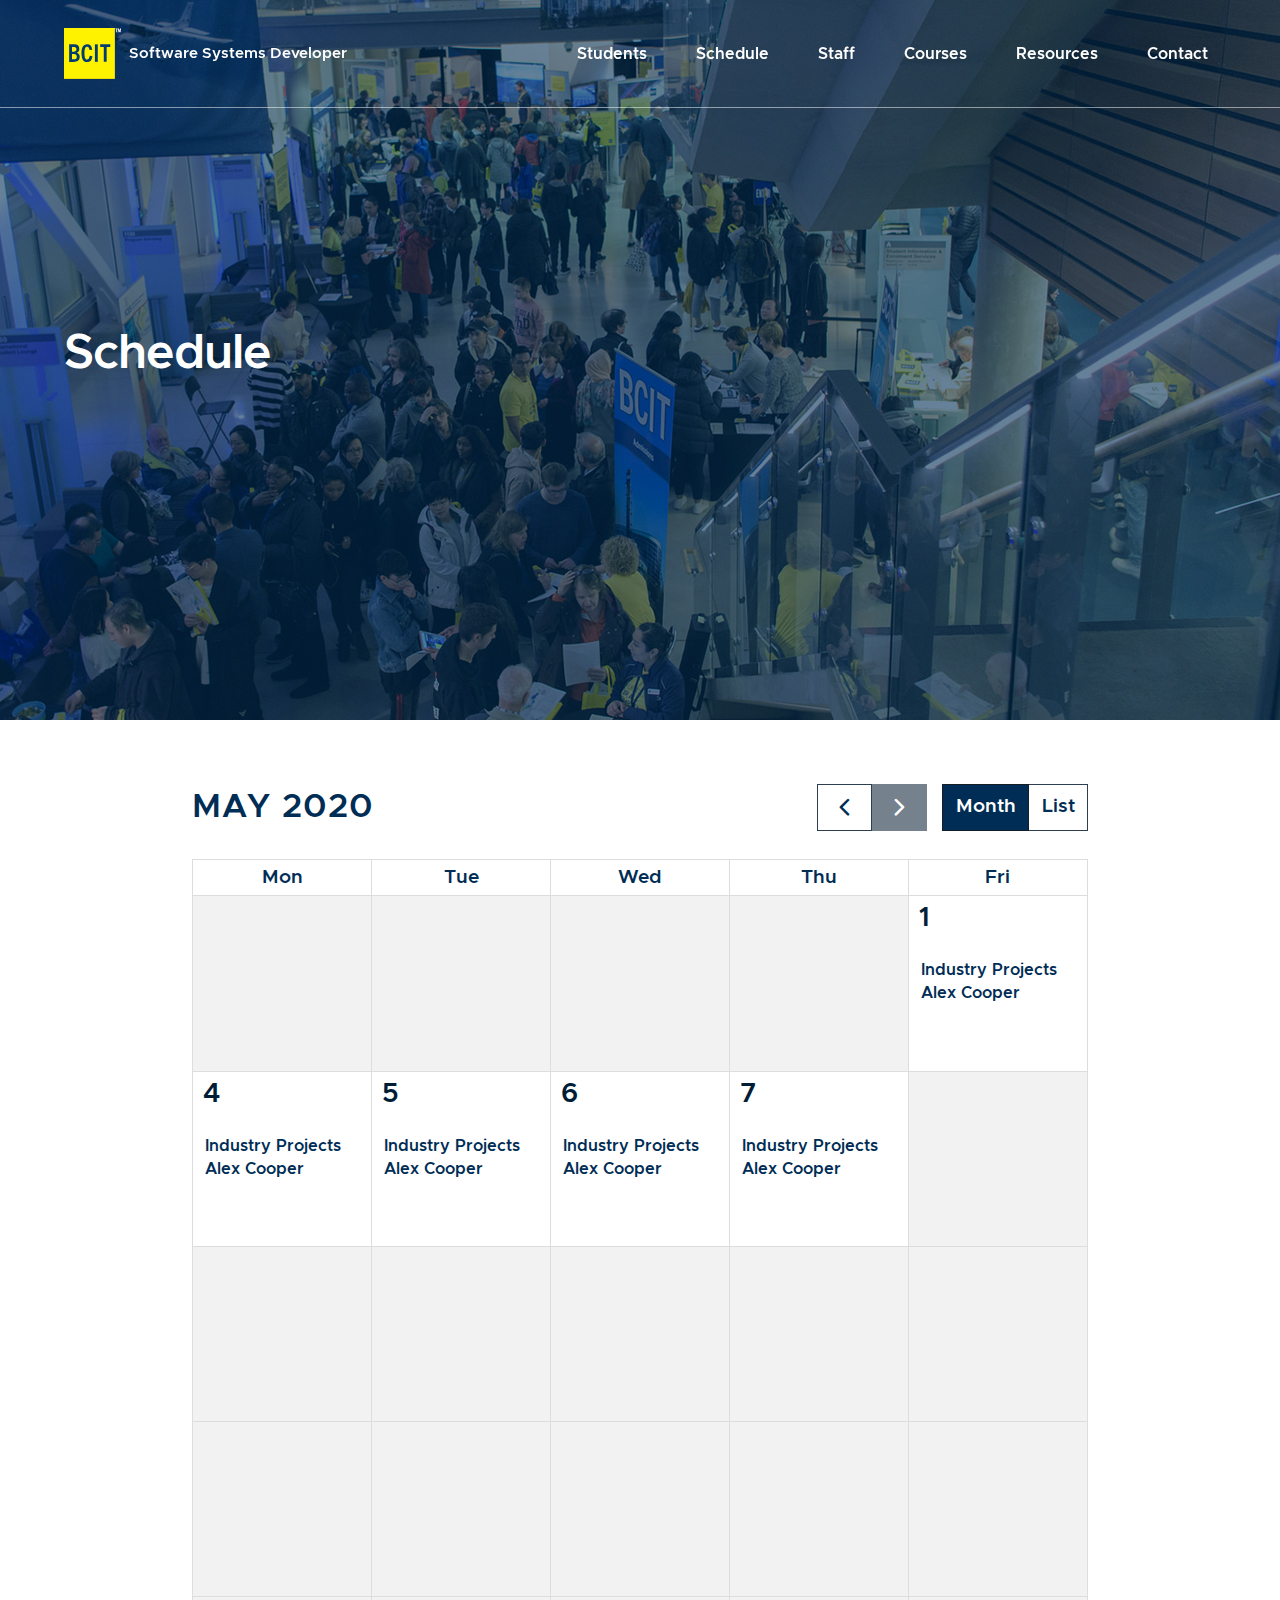
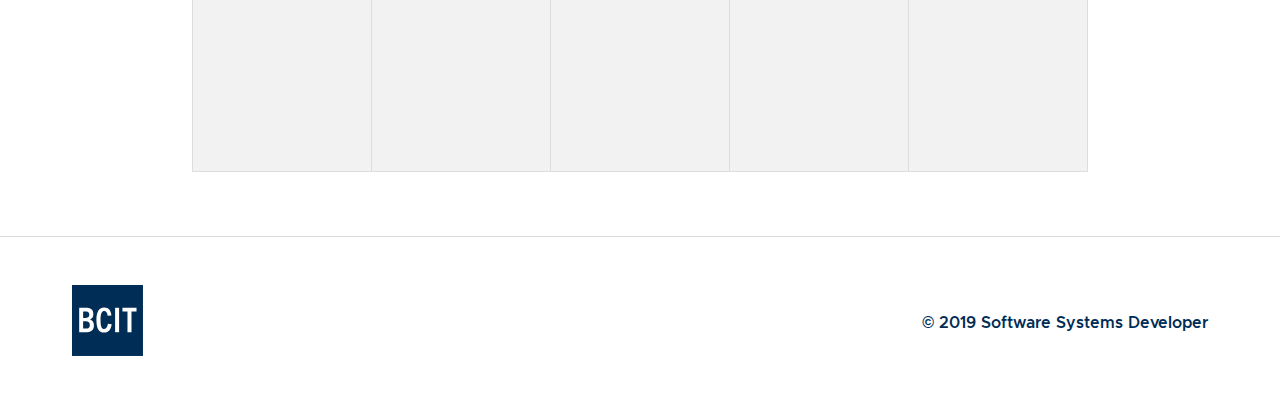
<file: schedule.html>
<!DOCTYPE html>
<html lang="en">
<head>
    <meta charset="UTF-8">
    <meta name="viewport" content="width=device-width, initial-scale=1.0">
    <meta http-equiv="X-UA-Compatible" content="ie=edge">
    <title>Schedule | BCIT Software Systems Developer</title>
    <link href='packages/core/main.css' rel='stylesheet'>
    <link href='packages/daygrid/main.css' rel='stylesheet'>
    <link href='packages/timegrid/main.css' rel='stylesheet'>
    <link href='packages/list/main.css' rel='stylesheet'>
    <link rel="stylesheet" href="./css/styles.css">
    <script src='packages/core/main.js'></script>
    <script src='packages/interaction/main.js'></script>
    <script src='packages/daygrid/main.js'></script>
    <script src='packages/timegrid/main.js'></script>
    <script src='packages/list/main.js'></script>
    <script src="./js/calendar.js"></script>
    <script src="./js/scripts1.js"></script>
</head>
<body>
    <header id="js-header" class="site-header">
        <div class="site-logo-container">
            <svg id="js-logo" viewBox="0 0 95 85" version="1.1" xmlns="http://www.w3.org/2000/svg" xmlns:xlink="http://www.w3.org/1999/xlink">
                <g>
                    <rect fill="#FFF200" width="84.8" height="84.8"></rect>
                    <path fill="#003C71" d="M8.6,56.4V27.2h7.2c6.7,0,9.7,2.2,9.7,7.6c0,3-1.3,5.1-3.8,6.2v0.1c3.3,1.2,4.5,3.7,4.5,7 c0,6.7-4.3,8.4-10,8.4H8.6z M16,39.4c2.5,0,4.7-0.9,4.7-4.1c0-3.1-2.3-3.7-4.7-3.7h-2.7v7.8H16z M16.5,52.1 c3.4,0,4.8-1.2,4.8-4.3c0-3.2-1.6-4.5-4.8-4.5h-3.2v8.8H16.5z"></path>
                    <path fill="#003C71" d="M47.4,46.9c-0.9,6.5-3.6,9.9-8.9,9.9c-7,0-9.3-5.7-9.3-15.1c0-8.4,2.4-14.8,9.3-14.8 c5.6,0,7.8,3.5,8.6,9.4l-4.5,0.4c-0.6-3.7-1.9-5.5-4-5.5c-3,0-4.5,3.1-4.5,10.5c0,8.1,1.3,10.8,4.5,10.8c2.3,0,3.7-2.1,4.3-6.1 L47.4,46.9z"></path>
                    <path fill="#003C71" d="M51.5,56.4V27.2h4.8v29.2H51.5z"></path>
                    <path fill="#003C71" d="M66.3,56.4V31.6h-6v-4.4h16.8v4.4h-6v24.8H66.3z"></path>
                    <path fill="#ffffff" d="M86.8,7.1V2h-1.2V1h3.6V2h-1.2v5.1H86.8z M93.8,7.1V2.8h0l-1,4.3h-0.9l-1-4.3h0v4.3h-1.1V1h1.6l0.9,3.8h0 L93.3,1h1.6v6.2H93.8z"></path>
                </g>
            </svg>
            <a href="./"><h1 id="js-site-title" class="site-title">Software Systems Developer</h1></a>
        </div>
        <div id="js-menu-icon" class="menu-icon-container">
            <div id="js-menu" class="menu-icon">
                <span class="bar"></span>
                <span class="bar"></span>
                <span class="bar"></span>
            </div>
        </div>
        <nav id="js-nav" class="site-nav">
            <ul>
                <a href="./students.html"><li>Students</li></a>
                <a href="./schedule.html"><li>Schedule</li></a>
                <a href="./staff.html"><li>Staff</li></a>
                <a href="./courses.html"><li>Courses</li></a>
                <a href="./resources.html"><li>Resources</li></a>
                <a href="./contact.html"><li>Contact</li></a>
            </ul>
        </nav>
    </header>
    <div class="hero hero-schedule">
        <div class="hero-text">
            <h1>Schedule</h1>
        </div>
    </div>
    <main>
        <section class="calendar-container">
        <div id="calendar"></div>
        </section>
    </main>
    
    <footer>
        <a class="footer-logo" href="./"><svg viewBox="0 0 95 85" version="1.1" xmlns="http://www.w3.org/2000/svg" xmlns:xlink="http://www.w3.org/1999/xlink">
            <g>
                <rect fill="#002d55" width="84.8" height="84.8"></rect>
                <path fill="#FFFFFF" d="M8.6,56.4V27.2h7.2c6.7,0,9.7,2.2,9.7,7.6c0,3-1.3,5.1-3.8,6.2v0.1c3.3,1.2,4.5,3.7,4.5,7 c0,6.7-4.3,8.4-10,8.4H8.6z M16,39.4c2.5,0,4.7-0.9,4.7-4.1c0-3.1-2.3-3.7-4.7-3.7h-2.7v7.8H16z M16.5,52.1 c3.4,0,4.8-1.2,4.8-4.3c0-3.2-1.6-4.5-4.8-4.5h-3.2v8.8H16.5z"></path>
                <path fill="#FFFFFF" d="M47.4,46.9c-0.9,6.5-3.6,9.9-8.9,9.9c-7,0-9.3-5.7-9.3-15.1c0-8.4,2.4-14.8,9.3-14.8 c5.6,0,7.8,3.5,8.6,9.4l-4.5,0.4c-0.6-3.7-1.9-5.5-4-5.5c-3,0-4.5,3.1-4.5,10.5c0,8.1,1.3,10.8,4.5,10.8c2.3,0,3.7-2.1,4.3-6.1 L47.4,46.9z"></path>
                <path fill="#FFFFFF" d="M51.5,56.4V27.2h4.8v29.2H51.5z"></path>
                <path fill="#FFFFFF" d="M66.3,56.4V31.6h-6v-4.4h16.8v4.4h-6v24.8H66.3z"></path>
                <path fill="#FFFFFF" d="M86.8,7.1V2h-1.2V1h3.6V2h-1.2v5.1H86.8z M93.8,7.1V2.8h0l-1,4.3h-0.9l-1-4.3h0v4.3h-1.1V1h1.6l0.9,3.8h0 L93.3,1h1.6v6.2H93.8z"></path>
            </g>
        </svg></a>
        <a href="./" class="footer-link"><small>&copy; 2019 Software Systems Developer</small></a>
    </footer>
</body>
</html>
</file>
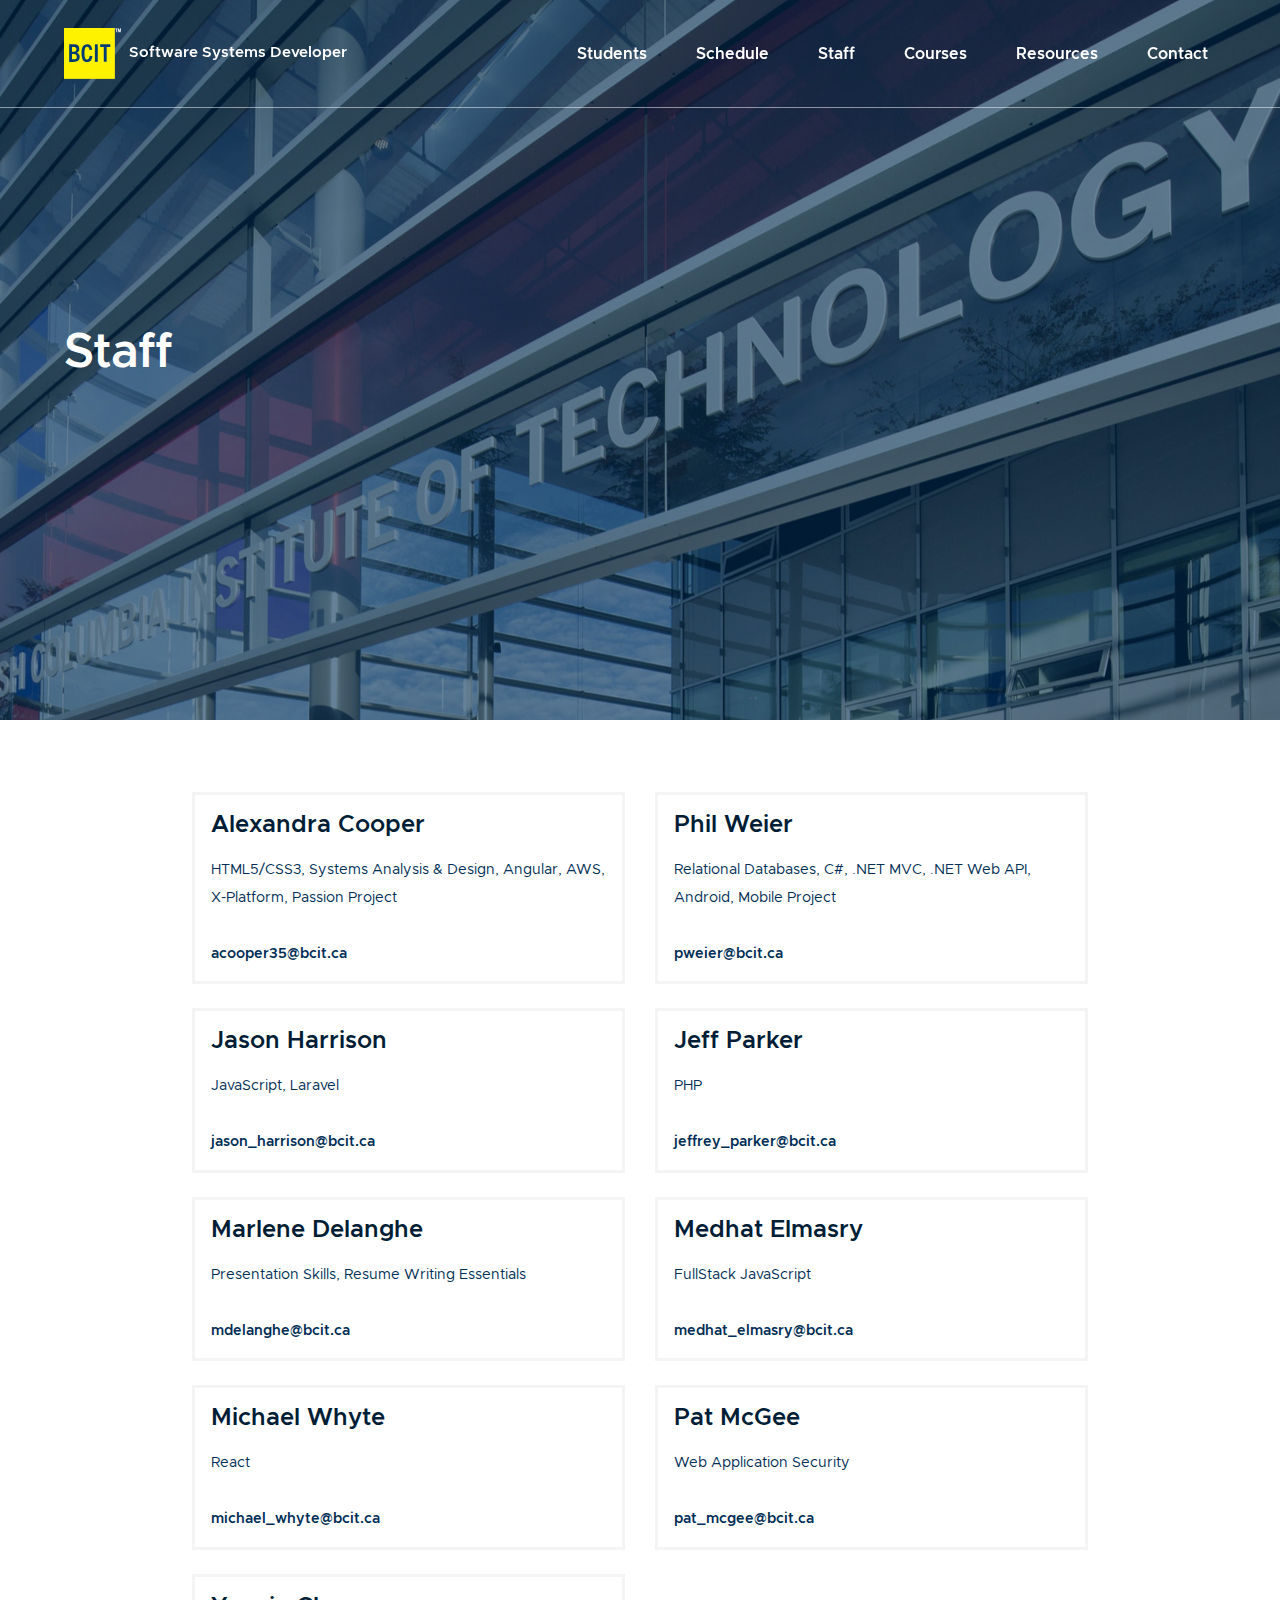
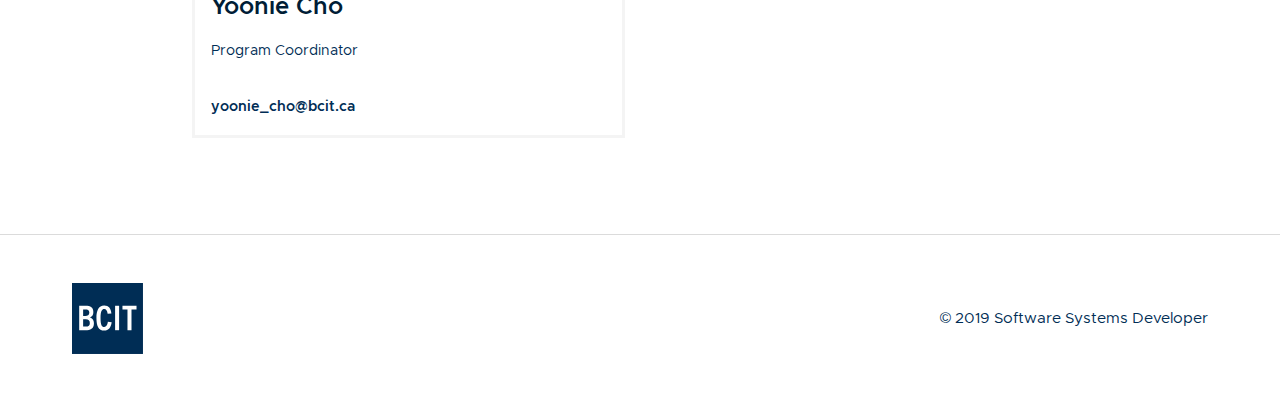
<file: staff.html>
<!DOCTYPE html>
<html lang="en">
<head>
    <meta charset="UTF-8">
    <meta name="viewport" content="width=device-width, initial-scale=1.0">
    <meta http-equiv="X-UA-Compatible" content="ie=edge">
    <title>Staff | BCIT Software Systems Developer Program</title>
    <link rel="stylesheet" href="https://stackpath.bootstrapcdn.com/bootstrap/4.3.1/css/bootstrap.min.css" integrity="sha384-ggOyR0iXCbMQv3Xipma34MD+dH/1fQ784/j6cY/iJTQUOhcWr7x9JvoRxT2MZw1T" crossorigin="anonymous">
    <link rel="stylesheet" href="./css/styles.css">
    <script src="./js/scripts.js"></script>
</head>
<body>
    <header id="js-header" class="site-header">
        <div class="site-logo-container">
            <svg id="js-logo" viewBox="0 0 95 85" version="1.1" xmlns="http://www.w3.org/2000/svg" xmlns:xlink="http://www.w3.org/1999/xlink">
                <g>
                    <rect fill="#FFF200" width="84.8" height="84.8"></rect>
                    <path fill="#003C71" d="M8.6,56.4V27.2h7.2c6.7,0,9.7,2.2,9.7,7.6c0,3-1.3,5.1-3.8,6.2v0.1c3.3,1.2,4.5,3.7,4.5,7 c0,6.7-4.3,8.4-10,8.4H8.6z M16,39.4c2.5,0,4.7-0.9,4.7-4.1c0-3.1-2.3-3.7-4.7-3.7h-2.7v7.8H16z M16.5,52.1 c3.4,0,4.8-1.2,4.8-4.3c0-3.2-1.6-4.5-4.8-4.5h-3.2v8.8H16.5z"></path>
                    <path fill="#003C71" d="M47.4,46.9c-0.9,6.5-3.6,9.9-8.9,9.9c-7,0-9.3-5.7-9.3-15.1c0-8.4,2.4-14.8,9.3-14.8 c5.6,0,7.8,3.5,8.6,9.4l-4.5,0.4c-0.6-3.7-1.9-5.5-4-5.5c-3,0-4.5,3.1-4.5,10.5c0,8.1,1.3,10.8,4.5,10.8c2.3,0,3.7-2.1,4.3-6.1 L47.4,46.9z"></path>
                    <path fill="#003C71" d="M51.5,56.4V27.2h4.8v29.2H51.5z"></path>
                    <path fill="#003C71" d="M66.3,56.4V31.6h-6v-4.4h16.8v4.4h-6v24.8H66.3z"></path>
                    <path fill="#ffffff" d="M86.8,7.1V2h-1.2V1h3.6V2h-1.2v5.1H86.8z M93.8,7.1V2.8h0l-1,4.3h-0.9l-1-4.3h0v4.3h-1.1V1h1.6l0.9,3.8h0 L93.3,1h1.6v6.2H93.8z"></path>
                </g>
            </svg>
            <a href="./"><h1 id="js-site-title" class="site-title">Software Systems Developer</h1></a>
        </div>
        <div id="js-menu-icon" class="menu-icon-container">
            <div id="js-menu" class="menu-icon">
                <span class="bar"></span>
                <span class="bar"></span>
                <span class="bar"></span>
            </div>
        </div>
        <nav id="js-nav" class="site-nav">
            <ul>
                <a href="./students.html"><li>Students</li></a>
                <a href="./schedule.html"><li>Schedule</li></a>
                <a href="./staff.html"><li>Staff</li></a>
                <a href="./courses.html"><li>Courses</li></a>
                <a href="./resources.html"><li>Resources</li></a>
                <a href="./contact.html"><li>Contact</li></a>
            </ul>
        </nav>
    </header>
    <div class="hero hero-staff">
        <div class="hero-text">
            <h1>Staff</h1>
        </div>
    </div>
    <main>
        <section class="container-fluid">
            <!-- Start Row -->
            <div class="row">
                <div class="col-lg-6 col-md-6 mb-4">
                    <div class="card p-3">
                        <h1>Alexandra Cooper</h1>
                        <p>HTML5/CSS3, Systems Analysis & Design, Angular, AWS, X-Platform, Passion Project</p>
                        <span class="staff-email">acooper35@bcit.ca</span>
                    </div>
                </div>
                <div class="col-lg-6 col-md-6 mb-4">
                    <div class="card p-3">
                        <h1>Phil Weier</h1>
                        <p>Relational Databases, C#, .NET MVC, .NET Web API, Android, Mobile Project</p>
                        <span class="staff-email">pweier@bcit.ca</span>
                    </div>
                </div>
            </div>
            <!-- End Row -->

            <!-- Start Row -->
            <div class="row">
                <div class="col-lg-6 col-md-6 mb-4">
                    <div class="card p-3">
                        <h1>Jason Harrison</h1>
                        <p>JavaScript, Laravel</p>
                        <span class="staff-email">jason_harrison@bcit.ca</span>
                    </div>
                </div>
                <div class="col-lg-6 col-md-6 mb-4">
                    <div class="card p-3">
                        <h1>Jeff Parker</h1>
                        <p>PHP</p>
                        <span class="staff-email">jeffrey_parker@bcit.ca</span>
                    </div>
                </div>
            </div>
            <!-- End Row -->

            <!-- Start Row -->
            <div class="row">
                <div class="col-lg-6 col-md-6 mb-4">
                    <div class="card p-3">
                        <h1>Marlene Delanghe</h1>
                        <p>Presentation Skills, Resume Writing Essentials</p>
                        <span class="staff-email">mdelanghe@bcit.ca</span>
                    </div>
                </div>
                <div class="col-lg-6 col-md-6 mb-4">
                    <div class="card p-3">
                        <h1>Medhat Elmasry</h1>
                        <p>FullStack JavaScript</p>
                        <span class="staff-email">medhat_elmasry@bcit.ca</span>
                    </div>
                </div>
            </div>
            <!-- End Row -->

            <!-- Start Row -->
            <div class="row">
               <div class="col-lg-6 col-md-6 mb-4">
                    <div class="card p-3">
                        <h1>Michael Whyte</h1>
                        <p>React</p>
                        <span class="staff-email">michael_whyte@bcit.ca</span>
                    </div>
                </div>
                <div class="col-lg-6 col-md-6 mb-4">
                    <div class="card p-3">
                        <h1>Pat McGee</h1>
                        <p>Web Application Security</p>
                        <span class="staff-email">pat_mcgee@bcit.ca</span>
                    </div>
                </div>
            </div>
            <!-- End Row -->

            <!-- Start Row -->
            <div class="row">
                <div class="col-lg-6 col-md-6 mb-4">
                    <div class="card p-3">
                        <h1>Yoonie Cho</h1>
                        <p>Program Coordinator</p>
                        <span class="staff-email">yoonie_cho@bcit.ca</span>
                    </div>
                </div>
            </div>
            <!-- End Row -->
        </section>
    </main>
    <footer>
        <a class="footer-logo" href="./"><svg viewBox="0 0 95 85" version="1.1" xmlns="http://www.w3.org/2000/svg" xmlns:xlink="http://www.w3.org/1999/xlink">
            <g>
                <rect fill="#002d55" width="84.8" height="84.8"></rect>
                <path fill="#FFFFFF" d="M8.6,56.4V27.2h7.2c6.7,0,9.7,2.2,9.7,7.6c0,3-1.3,5.1-3.8,6.2v0.1c3.3,1.2,4.5,3.7,4.5,7 c0,6.7-4.3,8.4-10,8.4H8.6z M16,39.4c2.5,0,4.7-0.9,4.7-4.1c0-3.1-2.3-3.7-4.7-3.7h-2.7v7.8H16z M16.5,52.1 c3.4,0,4.8-1.2,4.8-4.3c0-3.2-1.6-4.5-4.8-4.5h-3.2v8.8H16.5z"></path>
                <path fill="#FFFFFF" d="M47.4,46.9c-0.9,6.5-3.6,9.9-8.9,9.9c-7,0-9.3-5.7-9.3-15.1c0-8.4,2.4-14.8,9.3-14.8 c5.6,0,7.8,3.5,8.6,9.4l-4.5,0.4c-0.6-3.7-1.9-5.5-4-5.5c-3,0-4.5,3.1-4.5,10.5c0,8.1,1.3,10.8,4.5,10.8c2.3,0,3.7-2.1,4.3-6.1 L47.4,46.9z"></path>
                <path fill="#FFFFFF" d="M51.5,56.4V27.2h4.8v29.2H51.5z"></path>
                <path fill="#FFFFFF" d="M66.3,56.4V31.6h-6v-4.4h16.8v4.4h-6v24.8H66.3z"></path>
                <path fill="#FFFFFF" d="M86.8,7.1V2h-1.2V1h3.6V2h-1.2v5.1H86.8z M93.8,7.1V2.8h0l-1,4.3h-0.9l-1-4.3h0v4.3h-1.1V1h1.6l0.9,3.8h0 L93.3,1h1.6v6.2H93.8z"></path>
            </g>
        </svg></a>
        <a href="./" class="footer-link"><small>&copy; 2019 Software Systems Developer</small></a>
    </footer>
</body>
</html>
</file>
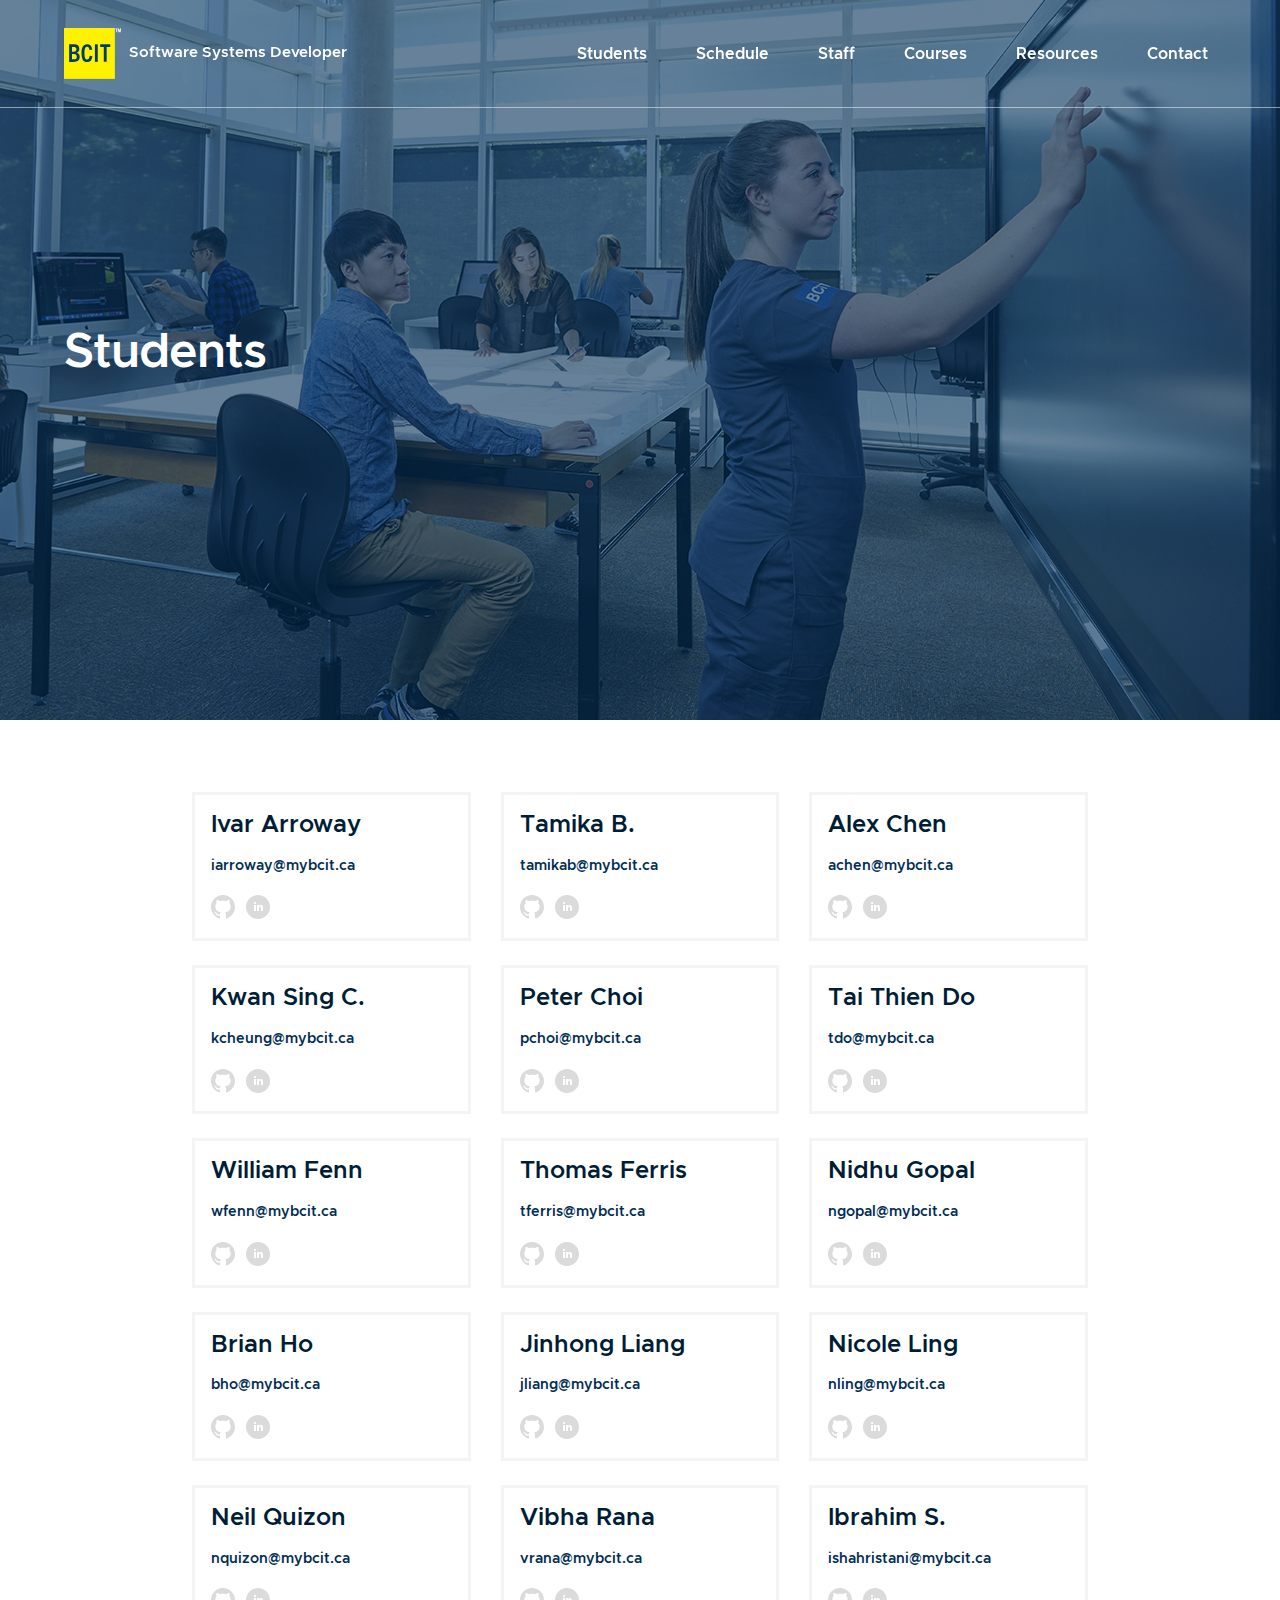
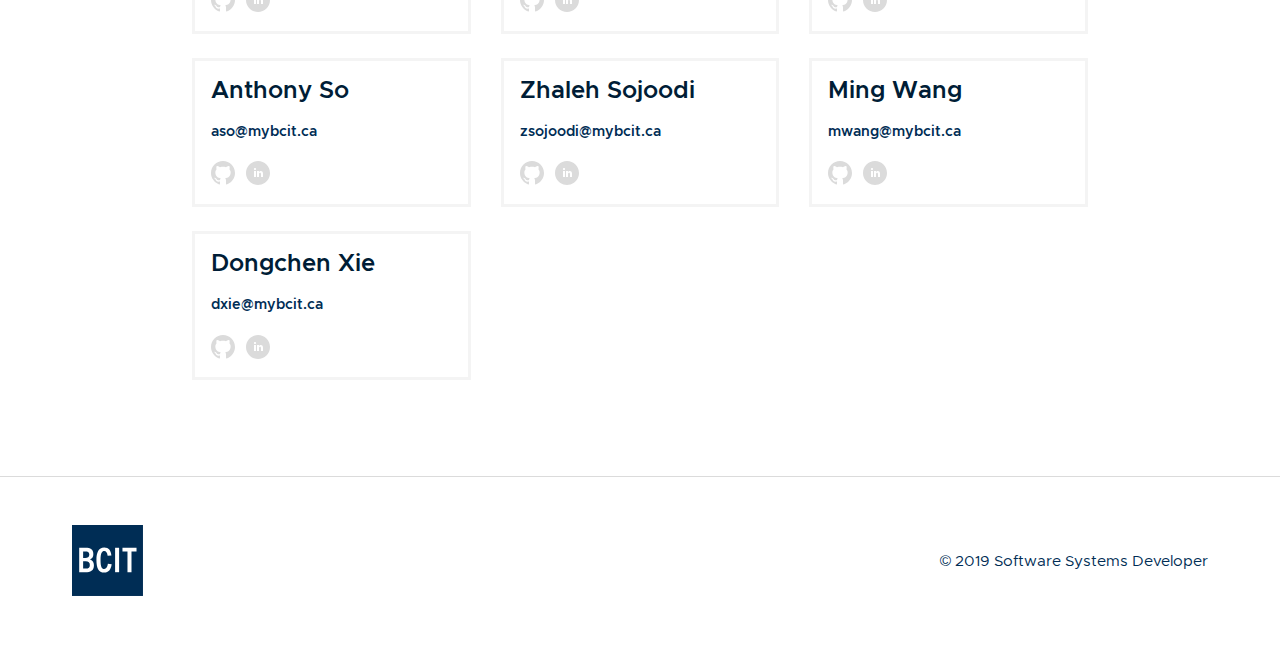
<file: students.html>
<!DOCTYPE html>
<html lang="en">
<head>
    <meta charset="UTF-8">
    <meta name="viewport" content="width=device-width, initial-scale=1.0">
    <meta http-equiv="X-UA-Compatible" content="ie=edge">
    <title>Students | BCIT Software Systems Developer Program</title>
    <link rel="stylesheet" href="https://stackpath.bootstrapcdn.com/bootstrap/4.3.1/css/bootstrap.min.css" integrity="sha384-ggOyR0iXCbMQv3Xipma34MD+dH/1fQ784/j6cY/iJTQUOhcWr7x9JvoRxT2MZw1T" crossorigin="anonymous">
    <link rel="stylesheet" href="./css/styles.css">
    <script src="./js/scripts.js"></script>
</head>
<body>
    <header id="js-header" class="site-header">
        <div class="site-logo-container">
            <svg id="js-logo" viewBox="0 0 95 85" version="1.1" xmlns="http://www.w3.org/2000/svg" xmlns:xlink="http://www.w3.org/1999/xlink">
                <g>
                    <rect fill="#FFF200" width="84.8" height="84.8"></rect>
                    <path fill="#003C71" d="M8.6,56.4V27.2h7.2c6.7,0,9.7,2.2,9.7,7.6c0,3-1.3,5.1-3.8,6.2v0.1c3.3,1.2,4.5,3.7,4.5,7 c0,6.7-4.3,8.4-10,8.4H8.6z M16,39.4c2.5,0,4.7-0.9,4.7-4.1c0-3.1-2.3-3.7-4.7-3.7h-2.7v7.8H16z M16.5,52.1 c3.4,0,4.8-1.2,4.8-4.3c0-3.2-1.6-4.5-4.8-4.5h-3.2v8.8H16.5z"></path>
                    <path fill="#003C71" d="M47.4,46.9c-0.9,6.5-3.6,9.9-8.9,9.9c-7,0-9.3-5.7-9.3-15.1c0-8.4,2.4-14.8,9.3-14.8 c5.6,0,7.8,3.5,8.6,9.4l-4.5,0.4c-0.6-3.7-1.9-5.5-4-5.5c-3,0-4.5,3.1-4.5,10.5c0,8.1,1.3,10.8,4.5,10.8c2.3,0,3.7-2.1,4.3-6.1 L47.4,46.9z"></path>
                    <path fill="#003C71" d="M51.5,56.4V27.2h4.8v29.2H51.5z"></path>
                    <path fill="#003C71" d="M66.3,56.4V31.6h-6v-4.4h16.8v4.4h-6v24.8H66.3z"></path>
                    <path fill="#ffffff" d="M86.8,7.1V2h-1.2V1h3.6V2h-1.2v5.1H86.8z M93.8,7.1V2.8h0l-1,4.3h-0.9l-1-4.3h0v4.3h-1.1V1h1.6l0.9,3.8h0 L93.3,1h1.6v6.2H93.8z"></path>
                </g>
            </svg>
            <a href="./"><h1 id="js-site-title" class="site-title">Software Systems Developer</h1></a>
        </div>
        <div id="js-menu-icon" class="menu-icon-container">
            <div id="js-menu" class="menu-icon">
                <span class="bar"></span>
                <span class="bar"></span>
                <span class="bar"></span>
            </div>
        </div>
        <nav id="js-nav" class="site-nav">
            <ul>
                <a href="./students.html"><li>Students</li></a>
                <a href="./schedule.html"><li>Schedule</li></a>
                <a href="./staff.html"><li>Staff</li></a>
                <a href="./courses.html"><li>Courses</li></a>
                <a href="./resources.html"><li>Resources</li></a>
                <a href="./contact.html"><li>Contact</li></a>
            </ul>
        </nav>
    </header>
    <div class="hero hero-students">
        <div class="hero-text">
            <h1>Students</h1>
        </div>
    </div>
    <main>
        <section class="container-fluid">
            <!-- Start Row -->
            <div class="row">
                <div class="col-lg-4 col-md-4 mb-4">
                    <div class="card p-3">
                        <h1>Ivar Arroway</h1>
                        <span>iarroway@mybcit.ca</span>
                        <div class="student-socials">
                            <a href="./"><img src="./svg/github.svg"></a>
                            <a href="./"><img src="./svg/linkedin.svg"></a>
                        </div>
                    </div>
                </div>
                 <div class="col-lg-4 col-md-4 mb-4">
                    <div class="card p-3">
                        <h1>Tamika B.</h1>
                        <span>tamikab@mybcit.ca</span>
                        <div class="student-socials">
                            <a href="./"><img src="./svg/github.svg"></a>
                            <a href="./"><img src="./svg/linkedin.svg"></a>
                        </div>
                    </div>
                </div>
                 <div class="col-lg-4 col-md-4 mb-4">
                    <div class="card p-3">
                        <h1>Alex Chen</h1>
                        <span>achen@mybcit.ca</span>
                        <div class="student-socials">
                            <a href="./"><img src="./svg/github.svg"></a>
                            <a href="./"><img src="./svg/linkedin.svg"></a>
                        </div>
                    </div>
                </div>
            </div>
            <!-- End Row -->

            <!-- Start Row -->
            <div class="row">
                <div class="col-lg-4 col-md-4 mb-4">
                    <div class="card p-3">
                        <h1>Kwan Sing C.</h1>
                        <span>kcheung@mybcit.ca</span>
                        <div class="student-socials">
                            <a href="./"><img src="./svg/github.svg"></a>
                            <a href="./"><img src="./svg/linkedin.svg"></a>
                        </div>
                    </div>
                </div>
                 <div class="col-lg-4 col-md-4 mb-4">
                    <div class="card p-3">
                        <h1>Peter Choi</h1>
                        <span>pchoi@mybcit.ca</span>
                        <div class="student-socials">
                            <a href="./"><img src="./svg/github.svg"></a>
                            <a href="./"><img src="./svg/linkedin.svg"></a>
                        </div>
                    </div>
                </div>
                 <div class="col-lg-4 col-md-4 mb-4">
                    <div class="card p-3">
                        <h1>Tai Thien Do</h1>
                        <span>tdo@mybcit.ca</span>
                        <div class="student-socials">
                            <a href="./"><img src="./svg/github.svg"></a>
                            <a href="./"><img src="./svg/linkedin.svg"></a>
                        </div>
                    </div>
                </div>
            </div>
            <!-- End Row -->

            <!-- Start Row -->
            <div class="row">
                <div class="col-lg-4 col-md-4 mb-4">
                    <div class="card p-3">
                        <h1>William Fenn</h1>
                        <span>wfenn@mybcit.ca</span>
                        <div class="student-socials">
                            <a href="./"><img src="./svg/github.svg"></a>
                            <a href="./"><img src="./svg/linkedin.svg"></a>
                        </div>
                    </div>
                </div>
                 <div class="col-lg-4 col-md-4 mb-4">
                    <div class="card p-3">
                        <h1>Thomas Ferris</h1>
                        <span>tferris@mybcit.ca</span>
                        <div class="student-socials">
                            <a href="./"><img src="./svg/github.svg"></a>
                            <a href="./"><img src="./svg/linkedin.svg"></a>
                        </div>
                    </div>
                </div>
                 <div class="col-lg-4 col-md-4 mb-4">
                    <div class="card p-3">
                        <h1>Nidhu Gopal</h1>
                        <span>ngopal@mybcit.ca</span>
                        <div class="student-socials">
                            <a href="./"><img src="./svg/github.svg"></a>
                            <a href="./"><img src="./svg/linkedin.svg"></a>
                        </div>
                    </div>
                </div>
            </div>
            <!-- End Row -->

            <!-- Start Row -->
            <div class="row">
                <div class="col-lg-4 col-md-4 mb-4">
                    <div class="card p-3">
                        <h1>Brian Ho</h1>
                        <span>bho@mybcit.ca</span>
                        <div class="student-socials">
                            <a href="./"><img src="./svg/github.svg"></a>
                            <a href="./"><img src="./svg/linkedin.svg"></a>
                        </div>
                    </div>
                </div>
                 <div class="col-lg-4 col-md-4 mb-4">
                    <div class="card p-3">
                        <h1>Jinhong Liang</h1>
                        <span>jliang@mybcit.ca</span>
                        <div class="student-socials">
                            <a href="./"><img src="./svg/github.svg"></a>
                            <a href="./"><img src="./svg/linkedin.svg"></a>
                        </div>
                    </div>
                </div>
                 <div class="col-lg-4 col-md-4 mb-4">
                    <div class="card p-3">
                        <h1>Nicole Ling</h1>
                        <span>nling@mybcit.ca</span>
                        <div class="student-socials">
                            <a href="./"><img src="./svg/github.svg"></a>
                            <a href="./"><img src="./svg/linkedin.svg"></a>
                        </div>
                    </div>
                </div>
            </div>
            <!-- End Row -->

            <!-- Start Row -->
            <div class="row">
                <div class="col-lg-4 col-md-4 mb-4">
                    <div class="card p-3">
                        <h1>Neil Quizon</h1>
                        <span>nquizon@mybcit.ca</span>
                        <div class="student-socials">
                            <a href="./"><img src="./svg/github.svg"></a>
                            <a href="./"><img src="./svg/linkedin.svg"></a>
                        </div>
                    </div>
                </div>
                 <div class="col-lg-4 col-md-4 mb-4">
                    <div class="card p-3">
                        <h1>Vibha Rana</h1>
                        <span>vrana@mybcit.ca</span>
                        <div class="student-socials">
                            <a href="./"><img src="./svg/github.svg"></a>
                            <a href="./"><img src="./svg/linkedin.svg"></a>
                        </div>
                    </div>
                </div>
                 <div class="col-lg-4 col-md-4 mb-4">
                    <div class="card p-3">
                        <h1>Ibrahim S.</h1>
                        <span>ishahristani@mybcit.ca</span>
                        <div class="student-socials">
                            <a href="./"><img src="./svg/github.svg"></a>
                            <a href="./"><img src="./svg/linkedin.svg"></a>
                        </div>
                    </div>
                </div>
            </div>
            <!-- End Row -->

            <!-- Start Row -->
            <div class="row">
                <div class="col-lg-4 col-md-4 mb-4">
                    <div class="card p-3">
                        <h1>Anthony So</h1>
                        <span>aso@mybcit.ca</span>
                        <div class="student-socials">
                            <a href="./"><img src="./svg/github.svg"></a>
                            <a href="./"><img src="./svg/linkedin.svg"></a>
                        </div>
                    </div>
                </div>
                 <div class="col-lg-4 col-md-4 mb-4">
                    <div class="card p-3">
                        <h1>Zhaleh Sojoodi</h1>
                        <span>zsojoodi@mybcit.ca</span>
                        <div class="student-socials">
                            <a href="./"><img src="./svg/github.svg"></a>
                            <a href="./"><img src="./svg/linkedin.svg"></a>
                        </div>
                    </div>
                </div>
                 <div class="col-lg-4 col-md-4 mb-4">
                    <div class="card p-3">
                        <h1>Ming Wang</h1>
                        <span>mwang@mybcit.ca</span>
                        <div class="student-socials">
                            <a href="./"><img src="./svg/github.svg"></a>
                            <a href="./"><img src="./svg/linkedin.svg"></a>
                        </div>
                    </div>
                </div>
            </div>
            <!-- End Row -->

            <!-- Start Row -->
            <div class="row">
                <div class="col-lg-4 col-md-4 mb-4">
                    <div class="card p-3">
                        <h1>Dongchen Xie</h1>
                        <span>dxie@mybcit.ca</span>
                        <div class="student-socials">
                            <a href="./"><img src="./svg/github.svg"></a>
                            <a href="./"><img src="./svg/linkedin.svg"></a>
                        </div>
                    </div>
                </div>
            </div>
            <!-- End Row -->
        </section>
    </main>
    <footer>
        <a class="footer-logo" href="./"><svg viewBox="0 0 95 85" version="1.1" xmlns="http://www.w3.org/2000/svg" xmlns:xlink="http://www.w3.org/1999/xlink">
            <g>
                <rect fill="#002d55" width="84.8" height="84.8"></rect>
                <path fill="#FFFFFF" d="M8.6,56.4V27.2h7.2c6.7,0,9.7,2.2,9.7,7.6c0,3-1.3,5.1-3.8,6.2v0.1c3.3,1.2,4.5,3.7,4.5,7 c0,6.7-4.3,8.4-10,8.4H8.6z M16,39.4c2.5,0,4.7-0.9,4.7-4.1c0-3.1-2.3-3.7-4.7-3.7h-2.7v7.8H16z M16.5,52.1 c3.4,0,4.8-1.2,4.8-4.3c0-3.2-1.6-4.5-4.8-4.5h-3.2v8.8H16.5z"></path>
                <path fill="#FFFFFF" d="M47.4,46.9c-0.9,6.5-3.6,9.9-8.9,9.9c-7,0-9.3-5.7-9.3-15.1c0-8.4,2.4-14.8,9.3-14.8 c5.6,0,7.8,3.5,8.6,9.4l-4.5,0.4c-0.6-3.7-1.9-5.5-4-5.5c-3,0-4.5,3.1-4.5,10.5c0,8.1,1.3,10.8,4.5,10.8c2.3,0,3.7-2.1,4.3-6.1 L47.4,46.9z"></path>
                <path fill="#FFFFFF" d="M51.5,56.4V27.2h4.8v29.2H51.5z"></path>
                <path fill="#FFFFFF" d="M66.3,56.4V31.6h-6v-4.4h16.8v4.4h-6v24.8H66.3z"></path>
                <path fill="#FFFFFF" d="M86.8,7.1V2h-1.2V1h3.6V2h-1.2v5.1H86.8z M93.8,7.1V2.8h0l-1,4.3h-0.9l-1-4.3h0v4.3h-1.1V1h1.6l0.9,3.8h0 L93.3,1h1.6v6.2H93.8z"></path>
            </g>
        </svg></a>
        <a href="./" class="footer-link"><small>&copy; 2019 Software Systems Developer</small></a>
    </footer>
</body>
</html>
</file>
<file: css/styles.css>
* {
  -webkit-box-sizing: border-box;
          box-sizing: border-box;
}

body {
  margin: 0;
}

h1, h2, h3, h4 {
  margin: 0;
}

p {
  margin: 0;
}

a:link, a:visited {
  text-decoration: none;
  color: #002d55;
}

ul {
  list-style-type: none;
  margin: 0;
}

@font-face {
  font-family: 'Metropolis';
  src: url("../fonts/Metropolis-Regular.ttf") format("truetype");
  font-weight: normal;
  font-style: normal;
}

@font-face {
  font-family: 'Metropolis';
  src: url("../fonts/Metropolis-SemiBold.ttf") format("truetype");
  font-weight: bold;
  font-style: normal;
}

body {
  overflow-x: hidden;
  font-family: "Metropolis", sans-serif;
  color: #002d55;
  font-size: 1rem;
  font-style: normal;
  -webkit-font-smoothing: antialiased;
  -moz-osx-font-smoothing: grayscale;
}

body ::-moz-selection {
  background-color: #e9e9e9;
}

body ::selection {
  background-color: #e9e9e9;
}

@media (min-width: 768px) {
  body {
    font-size: 1.2rem;
    font-weight: 500;
  }
}

.site-header {
  position: fixed;
  top: 0;
  height: 12vh;
  width: 100%;
  display: -webkit-box;
  display: -ms-flexbox;
  display: flex;
  -webkit-box-pack: justify;
      -ms-flex-pack: justify;
          justify-content: space-between;
  -webkit-box-align: center;
      -ms-flex-align: center;
          align-items: center;
  background-color: transparent;
  border-bottom: 1px solid rgba(255, 255, 255, 0.5);
  -webkit-transition: all 0.3s ease-in-out;
  transition: all 0.3s ease-in-out;
  z-index: 9999;
}

@media (min-width: 768px) {
  .site-header {
    height: 8vh;
  }
}

@media (min-width: 1024px) {
  .site-header {
    height: 12vh;
  }
}

.site-header.site-header-scroll {
  background-color: #ffffff;
  -webkit-box-shadow: 0px 3px 7px -2px rgba(0, 0, 0, 0.2);
  box-shadow: 0px 3px 7px -2px rgba(0, 0, 0, 0.2);
}

.site-logo-container {
  display: -webkit-box;
  display: -ms-flexbox;
  display: flex;
  -webkit-box-align: center;
      -ms-flex-align: center;
          align-items: center;
  width: 75%;
  height: 100%;
  padding: 0.75rem 1rem;
}

@media (min-width: 768px) {
  .site-logo-container {
    width: 90%;
    padding: 1rem 1.75rem;
  }
}

@media (min-width: 1024px) {
  .site-logo-container {
    width: 40%;
    padding: 1.5rem 3rem;
  }
}

@media (min-width: 1280px) {
  .site-logo-container {
    padding: 1.75rem 4rem;
  }
}

@media (min-width: 1440px) {
  .site-logo-container {
    padding: 1.75rem 5rem;
  }
}

.site-logo-container svg {
  height: 100%;
}

.site-logo-container svg g rect {
  -webkit-transition: all 0.3s ease-in-out;
  transition: all 0.3s ease-in-out;
}

.site-logo-container svg g path {
  -webkit-transition: all 0.3s ease-in-out;
  transition: all 0.3s ease-in-out;
}

.site-logo-container svg.site-header-scroll g rect {
  fill: #002d55;
}

.site-logo-container svg.site-header-scroll g path {
  fill: #ffffff;
}

.site-logo-container .site-title {
  font-weight: bold;
  font-size: 0.75rem;
  padding-left: 0.5rem;
  color: #ffffff;
  -webkit-transition: all 0.3s ease-in-out;
  transition: all 0.3s ease-in-out;
}

@media (min-width: 768px) {
  .site-logo-container .site-title {
    font-size: 0.95rem;
  }
}

@media (min-width: 1280px) {
  .site-logo-container .site-title {
    font-size: 0.95rem;
  }
}

@media (min-width: 1440px) {
  .site-logo-container .site-title {
    font-size: 1.25rem;
  }
}

.site-logo-container .site-title.site-header-scroll {
  color: #002d55;
}

.site-logo-container .site-title:hover {
  color: #296cf6;
}

.menu-icon-container {
  display: -webkit-box;
  display: -ms-flexbox;
  display: flex;
  -webkit-box-pack: center;
      -ms-flex-pack: center;
          justify-content: center;
  -webkit-box-align: center;
      -ms-flex-align: center;
          align-items: center;
  height: 100%;
  width: 25%;
  border-left: 1px solid rgba(255, 255, 255, 0.5);
  -webkit-transition: all 0.3s ease-in-out;
  transition: all 0.3s ease-in-out;
  cursor: pointer;
}

@media (min-width: 768px) {
  .menu-icon-container {
    width: 10%;
  }
}

@media (min-width: 1024px) {
  .menu-icon-container {
    display: none;
  }
}

.menu-icon-container.site-header-scroll {
  border-left: none;
}

.menu-icon-container .menu-icon {
  display: -webkit-box;
  display: -ms-flexbox;
  display: flex;
  -webkit-box-orient: vertical;
  -webkit-box-direction: normal;
      -ms-flex-direction: column;
          flex-direction: column;
  padding: 0.75rem 1rem;
}

@media (min-width: 768px) {
  .menu-icon-container .menu-icon {
    padding: 1rem 1.75rem;
  }
}

.menu-icon-container .menu-icon.site-header-scroll .bar {
  background-color: #002d55;
}

.menu-icon-container .menu-icon .bar {
  background-color: #ffffff;
  margin: 4px 0px;
  width: 27px;
  height: 2px;
  -webkit-transition: all 0.3s ease-in-out;
  transition: all 0.3s ease-in-out;
}

.menu-icon-container .menu-icon.open-nav .bar:nth-child(1) {
  -webkit-transform: translate(0, 10px) rotate(45deg);
          transform: translate(0, 10px) rotate(45deg);
}

.menu-icon-container .menu-icon.open-nav .bar:nth-child(2) {
  opacity: 0;
}

.menu-icon-container .menu-icon.open-nav .bar:nth-child(3) {
  -webkit-transform: translate(0, -10px) rotate(-45deg);
          transform: translate(0, -10px) rotate(-45deg);
}

.site-nav {
  display: none;
}

@media (min-width: 1024px) {
  .site-nav {
    display: block;
    width: 60%;
  }
  .site-nav ul {
    display: -webkit-box;
    display: -ms-flexbox;
    display: flex;
    -ms-flex-pack: distribute;
        justify-content: space-around;
    padding-right: 3rem;
  }
  .site-nav ul li {
    font-size: 0.95rem;
    font-weight: bold;
    color: #ffffff;
    -webkit-transition: all 0.3s ease;
    transition: all 0.3s ease;
  }
  .site-nav ul li:hover {
    color: #296cf6;
  }
  .site-nav.site-header-scroll li {
    color: #002d55;
  }
}

@media (min-width: 1280px) {
  .site-nav ul li {
    font-size: 1rem;
    font-weight: bold;
  }
}

@media (min-width: 1440px) {
  .site-nav ul li {
    font-size: 1.25rem;
  }
}

.site-nav.open-nav {
  position: fixed;
  bottom: 0;
  right: 0;
  height: 88vh;
  width: 100vw;
  display: -webkit-box;
  display: -ms-flexbox;
  display: flex;
  -webkit-box-align: center;
      -ms-flex-align: center;
          align-items: center;
  -webkit-box-pack: center;
      -ms-flex-pack: center;
          justify-content: center;
  background-color: #ffffff;
  -webkit-animation: fadeMenu 0.3s;
          animation: fadeMenu 0.3s;
}

@media (min-width: 768px) {
  .site-nav.open-nav {
    height: 92vh;
  }
}

.site-nav.open-nav ul {
  -webkit-padding-start: 0;
          padding-inline-start: 0;
}

.site-nav.open-nav ul li {
  text-align: center;
  font-size: 2rem;
  margin: 2rem 0;
}

@-webkit-keyframes fadeMenu {
  0% {
    opacity: 0;
  }
  100% {
    opacity: 100%;
  }
}

@keyframes fadeMenu {
  0% {
    opacity: 0;
  }
  100% {
    opacity: 100%;
  }
}

.hero {
  width: 100%;
  height: 80vh;
  display: -webkit-box;
  display: -ms-flexbox;
  display: flex;
  -webkit-box-align: center;
      -ms-flex-align: center;
          align-items: center;
  padding: 0 1rem;
}

@media (min-width: 768px) {
  .hero {
    padding: 0 1.75rem;
    height: 50vh;
  }
}

@media (min-width: 1024px) {
  .hero {
    padding: 0 3rem;
  }
}

@media (min-width: 1280px) {
  .hero {
    height: 80vh;
    padding: 0 4rem;
  }
}

@media (min-width: 1440px) {
  .hero {
    padding: 0 5rem;
  }
}

.hero.hero-home {
  background: url("../images/code-small.jpg");
  background-size: cover;
  background-position: bottom 75% right 80%;
}

@media (min-width: 768px) {
  .hero.hero-home {
    background: url("../images/code-medium.jpg");
    background-position: bottom 75% right 25%;
  }
}

@media (min-width: 1024px) {
  .hero.hero-home {
    background: url("../images/code-large.jpg");
    background-position: bottom 75% right 25%;
  }
}

.hero.hero-students {
  background: url("../images/workspace-small.jpg");
  background-size: cover;
  background-position: bottom 25% right 40%;
}

@media (min-width: 768px) {
  .hero.hero-students {
    background: url("../images/workspace-medium.jpg");
    background-position: bottom 25% right 25%;
  }
}

@media (min-width: 1024px) {
  .hero.hero-students {
    background: url("../images/workspace-large.jpg");
    background-position: bottom 25% right 25%;
  }
}

.hero.hero-schedule {
  background: url("../images/crowd-small.jpg");
  background-size: cover;
  background-position: bottom 75% right 70%;
}

@media (min-width: 768px) {
  .hero.hero-schedule {
    background: url("../images/crowd-medium.jpg");
    background-position: bottom 50% right 25%;
  }
}

@media (min-width: 1024px) {
  .hero.hero-schedule {
    background: url("../images/crowd-large.jpg");
    background-position: bottom 50% right 25%;
  }
}

.hero.hero-staff {
  background: url("../images/building-small.jpg");
  background-size: cover;
  background-position: bottom 75% right 80%;
}

@media (min-width: 1024px) {
  .hero.hero-staff {
    background: url("../images/building-medium.jpg");
    background-position: bottom 75% right 25%;
  }
}

@media (min-width: 1024px) {
  .hero.hero-staff {
    background: url("../images/building-large.jpg");
    background-position: bottom 75% right 25%;
  }
}

.hero.hero-courses {
  background: url("../images/courses-small.jpg");
  background-size: cover;
  background-position: bottom 75% right 100%;
}

@media (min-width: 768px) {
  .hero.hero-courses {
    background: url("../images/courses-medium.jpg");
    background-position: bottom 75% right 25%;
  }
}

@media (min-width: 1024px) {
  .hero.hero-courses {
    background: url("../images/courses-large.jpg");
    background-position: bottom 75% right 25%;
  }
}

.hero.hero-resources {
  background: url("../images/screen-small.jpg");
  background-size: cover;
  background-position: bottom 90% right 70%;
}

@media (min-width: 768px) {
  .hero.hero-resources {
    background: url("../images/screen-medium.jpg");
    background-position: bottom 90% right 70%;
  }
}

@media (min-width: 1024px) {
  .hero.hero-resources {
    background: url("../images/screen-large.jpg");
    background-position: bottom 90% right 25%;
  }
}

.hero.hero-contact {
  background: url("../images/street-small.jpg");
  background-size: cover;
  background-position: bottom 50% right 100%;
}

@media (min-width: 1024px) {
  .hero.hero-contact {
    background: url("../images/street-medium.jpg");
    background-position: bottom 40% right 25%;
  }
}

@media (min-width: 1024px) {
  .hero.hero-contact {
    background: url("../images/street-large.jpg");
    background-position: bottom 40% right 25%;
  }
}

.hero h1 {
  font-weight: bold;
  color: #ffffff;
  font-size: 2.25rem;
  letter-spacing: -1px;
  margin-bottom: 0.75rem;
}

@media (min-width: 1024px) {
  .hero h1 {
    font-size: 2.5rem;
  }
}

@media (min-width: 1280px) {
  .hero h1 {
    font-size: 3rem;
  }
}

@media (min-width: 1440px) {
  .hero h1 {
    font-size: 3.5rem;
  }
}

@media (min-width: 768px) {
  .hero .heading-line-break {
    display: none;
  }
}

.hero p {
  color: #ffffff;
  font-size: 1rem;
  line-height: 1.25rem;
  font-weight: normal;
}

@media (min-width: 768px) {
  .hero p {
    font-size: 1.25rem;
  }
}

@media (min-width: 1024px) {
  .hero p {
    font-size: 1.5rem;
  }
}

@media (min-width: 1280px) {
  .hero p {
    font-size: 1.75rem;
  }
}

@media (min-width: 1440px) {
  .hero p {
    font-size: 1.85rem;
  }
}

section {
  padding: 3rem 1rem;
}

section.section-reduced-padding {
  padding-top: 0.75rem;
}

@media (min-width: 768px) {
  section {
    padding: 3.5rem 1.75rem;
  }
}

@media (min-width: 1024px) {
  section {
    padding: 4rem 15vw;
  }
}

@media (min-width: 1280px) {
  section {
    padding: 4.5rem 20vw;
  }
}

@media (min-width: 1440px) {
  section {
    padding: 5rem 25vw;
  }
}

section h1 {
  font-size: 2.1rem;
  font-weight: bold;
  color: #001D36;
  margin-bottom: 1rem;
}

@media (min-width: 768px) {
  section h1 {
    font-size: 2.25rem;
  }
}

@media (min-width: 1024px) {
  section h1 {
    font-size: 2.25rem;
  }
}

@media (min-width: 1280px) {
  section h1 {
    font-size: 2.5rem;
  }
}

@media (min-width: 1280px) {
  section h1 {
    font-size: 2.75rem;
  }
}

section h2 {
  font-size: 1.2rem;
  letter-spacing: 1px;
  text-transform: uppercase;
  margin-bottom: 1rem;
  font-weight: bold;
}

section p {
  font-weight: normal;
  line-height: 1.75rem;
  margin-bottom: 2rem;
  font-size: 1rem;
}

section p:last-child {
  margin-bottom: 0;
}

section .paragraph-link {
  font-weight: bold;
  color: #296cf6;
  -webkit-transition: all 0.3s ease-in-out;
  transition: all 0.3s ease-in-out;
}

section .paragraph-link:hover {
  color: #002d55;
}

section .bolded-text {
  font-weight: bold;
}

section.section-light {
  background-color: #f4f4f4;
}

section.section-dark, section.section-home-parallax {
  background-color: #001D36;
  color: #ffffff;
}

section.section-dark h1, section.section-home-parallax h1 {
  color: #fff200;
}

section.section-centered {
  text-align: center;
}

section.section-home-parallax {
  background: url("../../images/office-small.jpg");
  background-attachment: fixed;
  background-position: center;
  background-repeat: no-repeat;
  background-size: cover;
}

@media (min-width: 768px) {
  section.section-home-parallax {
    background: url("../../images/office-medium.jpg");
    background-attachment: fixed;
    background-position: center;
    background-repeat: no-repeat;
    background-size: cover;
  }
}

@media (min-width: 1024px) {
  section.section-home-parallax {
    background: url("../../images/office-large.jpg");
    background-attachment: fixed;
    background-position: center;
    background-repeat: no-repeat;
    background-size: cover;
  }
}

section .learn-list {
  font-size: 1rem;
  list-style-image: url("../../svg/white-check.svg");
  padding-left: 1.5rem;
}

section .learn-list li {
  margin: 0.75rem 0;
  text-align: left;
}

@media (min-width: 768px) {
  section .learn-list {
    display: -webkit-box;
    display: -ms-flexbox;
    display: flex;
  }
  section .learn-list div {
    margin: 0 auto;
  }
}

@media (min-width: 1024px) {
  section .learn-list {
    -ms-flex-pack: distribute;
        justify-content: space-around;
  }
  section .learn-list div {
    margin: 0;
  }
}

@media (min-width: 1024px) {
  section .learn-list {
    -webkit-box-pack: space-evenly;
        -ms-flex-pack: space-evenly;
            justify-content: space-evenly;
  }
}

section .requirements-desc {
  margin-bottom: 1rem;
}

section .requirements-list {
  font-size: 1rem;
  list-style-type: circle;
  padding-left: 1.5rem;
  margin-bottom: 1rem;
}

section .requirements-list li {
  margin: 0.75rem 0;
  line-height: 1.75rem;
}

section .requirements-list:last-child {
  margin-bottom: 0;
}

section .btn-blue, section .btn-white, section .contact-form input[type=submit], .contact-form section input[type=submit] {
  display: inline-block;
  border: 2px solid #002d55;
  margin-top: 1rem;
  padding: 1rem;
  width: 100%;
  font-weight: bold;
  font-size: 0.8rem;
  color: #002d55;
  text-transform: uppercase;
  -webkit-transition: all 0.3s ease-in-out;
  transition: all 0.3s ease-in-out;
  cursor: pointer;
}

section .btn-blue:hover, section .btn-white:hover, section .contact-form input:hover[type=submit], .contact-form section input:hover[type=submit] {
  background-color: #296cf6;
  border: 2px solid #296cf6;
  color: #ffffff;
}

section .btn-blue:hover:after, section .btn-white:hover:after, section .contact-form input[type=submit]:hover:after, .contact-form section input[type=submit]:hover:after {
  background-image: url("../../svg/rarr-white.svg");
}

section .btn-blue:after, section .btn-white:after, section .contact-form input[type=submit]:after, .contact-form section input[type=submit]:after {
  content: '';
  float: right;
  height: 0.9rem;
  width: 0.9rem;
  background-image: url("../../svg/rarr-blue.svg");
  background-size: contain;
  background-repeat: no-repeat;
  -webkit-transition: all 0.3s ease-in-out;
  transition: all 0.3s ease-in-out;
}

@media (min-width: 768px) {
  section .btn-blue, section .btn-white, section .contact-form input[type=submit], .contact-form section input[type=submit] {
    width: 35%;
  }
}

@media (min-width: 1024px) {
  section .btn-blue, section .btn-white, section .contact-form input[type=submit], .contact-form section input[type=submit] {
    width: 30%;
  }
}

section .btn-white {
  border: 2px solid #ffffff;
  color: #ffffff;
}

section .btn-white:after {
  background-image: url("../../svg/rarr-white.svg");
}

footer {
  border-top: 1px solid #dbdbdb;
  padding: 1rem 1rem;
  color: #001D36;
  display: -webkit-box;
  display: -ms-flexbox;
  display: flex;
  -webkit-box-align: center;
      -ms-flex-align: center;
          align-items: center;
  -webkit-box-orient: vertical;
  -webkit-box-direction: normal;
      -ms-flex-direction: column;
          flex-direction: column;
}

@media (min-width: 768px) {
  footer {
    padding: 1.5rem 1.75rem;
  }
}

@media (min-width: 1024px) {
  footer {
    display: -webkit-box;
    display: -ms-flexbox;
    display: flex;
    -webkit-box-orient: horizontal;
    -webkit-box-direction: normal;
        -ms-flex-direction: row;
            flex-direction: row;
    -webkit-box-pack: justify;
        -ms-flex-pack: justify;
            justify-content: space-between;
    padding: 1.75rem 3.5rem;
  }
}

@media (min-width: 1280px) {
  footer {
    padding: 2rem 4.5rem;
  }
}

@media (min-width: 1440px) {
  footer {
    padding: 2.25rem 5.5rem;
  }
}

footer .footer-logo {
  width: 25%;
  margin: 1rem 0;
}

footer .footer-logo g rect {
  -webkit-transition: all 0.3s ease-in-out;
  transition: all 0.3s ease-in-out;
}

footer .footer-logo:hover g rect {
  -webkit-transition: all 0.3s ease-in-out;
  transition: all 0.3s ease-in-out;
  fill: #296cf6;
}

@media (min-width: 768px) {
  footer .footer-logo {
    width: 10%;
  }
}

@media (min-width: 1024px) {
  footer .footer-logo {
    width: 8%;
    height: 100%;
  }
}

@media (min-width: 1280px) {
  footer .footer-logo {
    width: 7%;
  }
}

@media (min-width: 1440px) {
  footer .footer-logo {
    width: 5%;
  }
}

footer .footer-link {
  -webkit-transition: all 0.3s ease-in-out;
  transition: all 0.3s ease-in-out;
  margin: 1rem 0;
  font-weight: bold;
}

footer .footer-link:hover {
  color: #296cf6;
}

footer .footer-nav {
  -webkit-padding-start: 0;
          padding-inline-start: 0;
}

footer .footer-nav li {
  margin: 0.5rem 0;
  font-weight: bold;
  font-size: 0.9rem;
}

.container-fluid {
  padding: 3rem 1rem;
}

@media (min-width: 768px) {
  .container-fluid {
    padding: 3.5rem 1.75rem;
  }
}

@media (min-width: 1024px) {
  .container-fluid {
    padding: 4rem 10vw;
  }
}

@media (min-width: 1280px) {
  .container-fluid {
    padding: 4.5rem 15vw;
  }
}

@media (min-width: 1440px) {
  .container-fluid {
    padding: 5rem 20vw;
  }
}

.container-fluid .container-category {
  background: #001D36;
  color: #ffffff;
  font-size: 1.75rem;
  padding: 1rem;
  margin-top: 1.5rem;
}

.container-fluid .container-category:first-child {
  margin-top: 0;
}

.container-fluid .card {
  border-radius: 0%;
  border: 3px solid #f4f4f4;
  -webkit-transition: background-color 0.3s ease-in-out;
  transition: background-color 0.3s ease-in-out;
}

.container-fluid .card.resources-card {
  height: 100%;
}

.container-fluid .card.resources-card .card-img-top {
  padding: 1rem;
  height: 150px;
  width: 100%;
  -o-object-fit: cover;
     object-fit: cover;
}

.container-fluid .card.resources-card:hover {
  background-color: transparent;
}

@media (min-width: 1024px) {
  .container-fluid .card.resources-card {
    min-height: 175px;
  }
}

.container-fluid .card:hover {
  background-color: #f9f9f9;
}

.container-fluid .card h1 {
  font-size: 1.2rem;
  color: #001D36;
}

@media (min-width: 1280px) {
  .container-fluid .card h1 {
    font-size: 1.5rem;
  }
}

@media (min-width: 1440px) {
  .container-fluid .card h1 {
    font-size: 1.7rem;
  }
}

.container-fluid .card p {
  font-size: 0.8rem;
}

@media (min-width: 1280px) {
  .container-fluid .card p {
    font-size: 0.9rem;
  }
}

.container-fluid .card span {
  font-size: 0.8rem;
  font-weight: bold;
  color: #002d55;
  margin-bottom: 1rem;
}

.container-fluid .card span.staff-email {
  margin-bottom: 0;
}

@media (min-width: 1280px) {
  .container-fluid .card span {
    font-size: 0.9rem;
  }
}

.container-fluid .card .student-socials a {
  margin-right: 5px;
}

.container-fluid .card .student-socials a:last-child {
  margin-right: 0;
}

@media (min-width: 1024px) {
  .calendar-container {
    padding: 4rem 5vw;
  }
}

@media (min-width: 1280px) {
  .calendar-container {
    padding: 4rem 15vw;
  }
}

@media (min-width: 1440px) {
  .calendar-container {
    padding: 4rem 17vw;
  }
}

.fc-left h2 {
  font-weight: 600;
}

.fc th {
  padding: 0.5rem 1rem;
}

td .fc-day-top {
  padding: 0.5rem;
}

.fc-day-number {
  font-size: 1.5rem;
  font-weight: bold;
  color: #001D36;
}

@media (min-width: 1024px) {
  .fc-day-number {
    font-size: 1.6rem;
  }
}

@media (min-width: 1280px) {
  .fc-day-number {
    font-size: 1.7rem;
  }
}

.fc-content {
  padding: 1rem 0.5rem 1.5rem 0.5rem;
  font-weight: bold;
  color: #002d55;
  cursor: default;
}

.fc-button {
  font-weight: bold;
  background-color: transparent;
  color: #002d55;
  border-radius: 0%;
  -webkit-transition: all 0.3s ease-in-out;
  transition: all 0.3s ease-in-out;
}

.fc-button:hover {
  background-color: #002d55;
  border: 1px solid #002d55;
}

.fc-button-primary:not(:disabled):active,
.fc-button-primary:not(:disabled).fc-button-active {
  background-color: #002d55;
}

.fc-dayGrid-view .fc-body .fc-row {
  min-height: 150px;
}

@media (min-width: 1280px) {
  .fc-dayGrid-view .fc-body .fc-row {
    min-height: 175px;
  }
}

.fc-list-item-title {
  font-weight: bold;
  padding: 1rem 0;
  line-height: 1.75rem;
}

.fc-list-table td {
  padding: 1.1rem;
}

.fc-next-button {
  margin-right: 1rem;
}

.acc-container {
  width: 100%;
  overflow: hidden;
}

.acc-container .acc-btn {
  display: -webkit-box;
  display: -ms-flexbox;
  display: flex;
  -webkit-box-pack: justify;
      -ms-flex-pack: justify;
          justify-content: space-between;
  -webkit-box-align: center;
      -ms-flex-align: center;
          align-items: center;
  margin-top: 1rem;
  padding: 1rem;
  background: #001D36;
}

.acc-container .acc-btn:first-of-type {
  margin-top: 0;
}

.acc-container .acc-btn h1 {
  margin-bottom: 0;
  font-size: 1.75rem;
  color: #ffffff;
}

.acc-container .acc-btn .acc-btn-icon {
  fill: #ffffff;
}

.acc-container .acc-content {
  width: 100%;
  overflow: hidden;
  border: 2px solid #f4f4f4;
}

.acc-container .acc-section {
  padding: 1.5rem 1rem;
  border-bottom: 2px solid #f4f4f4;
  -webkit-transition: all 0.3s ease-in-out;
  transition: all 0.3s ease-in-out;
}

.acc-container .acc-section h1 {
  color: #002d55;
}

.acc-container .acc-section:last-child {
  border-bottom: none;
}

.acc-container .acc-section:hover {
  background-color: #f9f9f9;
}

.contact-form {
  margin: 1rem 0;
}

.contact-form ::-webkit-input-placeholder {
  /* WebKit, Blink, Edge */
  color: #002d55;
}

.contact-form :-ms-input-placeholder {
  /* Internet Explorer 10-11 */
  color: #002d55;
}

.contact-form ::-ms-input-placeholder {
  /* Microsoft Edge */
  color: #002d55;
}

.contact-form ::placeholder {
  /* Most modern browsers support this now. */
  color: #002d55;
}

.contact-form input[type=text], .contact-form input[type=submit], .contact-form textarea {
  width: 100%;
  margin: 0.5rem 0;
  padding: 1rem;
  resize: vertical;
  font-family: "Metropolis", sans-serif;
  font-weight: bold;
}

.contact-form input[type=text], .contact-form textarea {
  font-size: 1rem;
  outline: none;
  border: none;
  background: #f4f4f4;
  color: #002d55;
  border-bottom: 4px solid transparent;
}

.contact-form input[type=text]:focus, .contact-form textarea:focus {
  border-bottom: 4px solid #dbdbdb;
}

.contact-form input[type=text] {
  -webkit-transition: all 0.3s ease-in-out;
  transition: all 0.3s ease-in-out;
}

@media (min-width: 768px) {
  .contact-form input[type=text] {
    width: 50%;
  }
  .contact-form input[type=text]:first-child {
    margin-right: 1rem;
  }
}

.contact-form textarea {
  min-height: 175px;
}

.contact-form input[type=radio] {
  margin: 0.5rem 0;
}

@media (min-width: 1024px) {
  .contact-form input[type=radio] {
    margin: 0.75rem 0;
  }
}

.contact-form label {
  padding-left: 5px;
  cursor: pointer;
  font-weight: bold;
}

.contact-form input[type=submit] {
  background: transparent;
}

.contact-form .form-errors-container {
  margin: 0;
  -webkit-padding-start: 0;
          padding-inline-start: 0;
}

.contact-form .form-errors-container li {
  margin: 0.5rem 0;
  color: red;
}

@media (min-width: 768px) {
  .contact-form .contact-row {
    width: 100%;
    display: -webkit-box;
    display: -ms-flexbox;
    display: flex;
  }
}
/*# sourceMappingURL=styles.css.map */
</file>
<file: packages/core/main.css>
@charset "UTF-8";
.fc {
  direction: ltr;
  text-align: left;
}

.fc-rtl {
  text-align: right;
}

body .fc {
  /* extra precedence to overcome jqui */
  font-size: 1em;
}

/* Colors
--------------------------------------------------------------------------------------------------*/
.fc-highlight {
  /* when user is selecting cells */
  background: #bce8f1;
  opacity: 0.3;
}

.fc-bgevent {
  /* default look for background events */
  background: #8fdf82;
  opacity: 0.3;
}

.fc-nonbusiness {
  /* default look for non-business-hours areas */
  /* will inherit .fc-bgevent's styles */
  background: #d7d7d7;
}

/* Popover
--------------------------------------------------------------------------------------------------*/
.fc-popover {
  position: absolute;
  box-shadow: 0 2px 6px rgba(0, 0, 0, 0.15);
}

.fc-popover .fc-header {
  /* TODO: be more consistent with fc-head/fc-body */
  display: flex;
  flex-direction: row;
  justify-content: space-between;
  align-items: center;
  padding: 2px 4px;
}

.fc-rtl .fc-popover .fc-header {
  flex-direction: row-reverse;
}

.fc-popover .fc-header .fc-title {
  margin: 0 2px;
}

.fc-popover .fc-header .fc-close {
  cursor: pointer;
  opacity: 0.65;
  font-size: 1.1em;
}

/* Misc Reusable Components
--------------------------------------------------------------------------------------------------*/
.fc-divider {
  border-style: solid;
  border-width: 1px;
}

hr.fc-divider {
  height: 0;
  margin: 0;
  padding: 0 0 2px;
  /* height is unreliable across browsers, so use padding */
  border-width: 1px 0;
}

.fc-bg,
.fc-bgevent-skeleton,
.fc-highlight-skeleton,
.fc-mirror-skeleton {
  /* these element should always cling to top-left/right corners */
  position: absolute;
  top: 0;
  left: 0;
  right: 0;
}

.fc-bg {
  bottom: 0;
  /* strech bg to bottom edge */
}

.fc-bg table {
  height: 100%;
  /* strech bg to bottom edge */
}

/* Tables
--------------------------------------------------------------------------------------------------*/
.fc table {
  width: 100%;
  box-sizing: border-box;
  /* fix scrollbar issue in firefox */
  table-layout: fixed;
  border-collapse: collapse;
  border-spacing: 0;
  font-size: 1em;
  /* normalize cross-browser */
}

.fc th {
  text-align: center;
}

.fc th,
.fc td {
  border-style: solid;
  border-width: 1px;
  padding: 0;
  vertical-align: top;
}

.fc td.fc-today {
  border-style: double;
  /* overcome neighboring borders */
}

/* Internal Nav Links
--------------------------------------------------------------------------------------------------*/
a[data-goto] {
  cursor: pointer;
}

a[data-goto]:hover {
  text-decoration: underline;
}

/* Fake Table Rows
--------------------------------------------------------------------------------------------------*/
.fc .fc-row {
  /* extra precedence to overcome themes forcing a 1px border */
  /* no visible border by default. but make available if need be (scrollbar width compensation) */
  border-style: solid;
  border-width: 0;
}

.fc-row table {
  /* don't put left/right border on anything within a fake row.
     the outer tbody will worry about this */
  border-left: 0 hidden transparent;
  border-right: 0 hidden transparent;
  /* no bottom borders on rows */
  border-bottom: 0 hidden transparent;
}

.fc-row:first-child table {
  border-top: 0 hidden transparent;
  /* no top border on first row */
}

/* Day Row (used within the header and the DayGrid)
--------------------------------------------------------------------------------------------------*/
.fc-row {
  position: relative;
}

.fc-row .fc-bg {
  z-index: 1;
}

/* highlighting cells & background event skeleton */
.fc-row .fc-bgevent-skeleton,
.fc-row .fc-highlight-skeleton {
  bottom: 0;
  /* stretch skeleton to bottom of row */
}

.fc-row .fc-bgevent-skeleton table,
.fc-row .fc-highlight-skeleton table {
  height: 100%;
  /* stretch skeleton to bottom of row */
}

.fc-row .fc-highlight-skeleton td,
.fc-row .fc-bgevent-skeleton td {
  border-color: transparent;
}

.fc-row .fc-bgevent-skeleton {
  z-index: 2;
}

.fc-row .fc-highlight-skeleton {
  z-index: 3;
}

/*
row content (which contains day/week numbers and events) as well as "mirror" (which contains
temporary rendered events).
*/
.fc-row .fc-content-skeleton {
  position: relative;
  z-index: 4;
  padding-bottom: 2px;
  /* matches the space above the events */
}

.fc-row .fc-mirror-skeleton {
  z-index: 5;
}

.fc .fc-row .fc-content-skeleton table,
.fc .fc-row .fc-content-skeleton td,
.fc .fc-row .fc-mirror-skeleton td {
  /* see-through to the background below */
  /* extra precedence to prevent theme-provided backgrounds */
  background: none;
  /* in case <td>s are globally styled */
  border-color: transparent;
}

.fc-row .fc-content-skeleton td,
.fc-row .fc-mirror-skeleton td {
  /* don't put a border between events and/or the day number */
  border-bottom: 0;
}

.fc-row .fc-content-skeleton tbody td,
.fc-row .fc-mirror-skeleton tbody td {
  /* don't put a border between event cells */
  border-top: 0;
}

/* Scrolling Container
--------------------------------------------------------------------------------------------------*/
.fc-scroller {
  -webkit-overflow-scrolling: touch;
}

/* TODO: move to timegrid/daygrid */
.fc-scroller > .fc-day-grid,
.fc-scroller > .fc-time-grid {
  position: relative;
  /* re-scope all positions */
  width: 100%;
  /* hack to force re-sizing this inner element when scrollbars appear/disappear */
}

/* Global Event Styles
--------------------------------------------------------------------------------------------------*/
.fc-event {
  position: relative;
  /* for resize handle and other inner positioning */
  display: block;
  /* make the <a> tag block */
  font-size: 0.85em;
  line-height: 1.4;
  border-radius: 3px;
  border: 1px solid #3788d8;
}

.fc-event,
.fc-event-dot {
  background-color: #3788d8;
  /* default BACKGROUND color */
}

.fc-event,
.fc-event:hover {
  color: #fff;
  /* default TEXT color */
  text-decoration: none;
  /* if <a> has an href */
}

.fc-event[href],
.fc-event.fc-draggable {
  cursor: pointer;
  /* give events with links and draggable events a hand mouse pointer */
}

.fc-not-allowed,
.fc-not-allowed .fc-event {
  /* to override an event's custom cursor */
  cursor: not-allowed;
}

.fc-event .fc-content {
  position: relative;
  z-index: 2;
}

/* resizer (cursor AND touch devices) */
.fc-event .fc-resizer {
  position: absolute;
  z-index: 4;
}

/* resizer (touch devices) */
.fc-event .fc-resizer {
  display: none;
}

.fc-event.fc-allow-mouse-resize .fc-resizer,
.fc-event.fc-selected .fc-resizer {
  /* only show when hovering or selected (with touch) */
  display: block;
}

/* hit area */
.fc-event.fc-selected .fc-resizer:before {
  /* 40x40 touch area */
  content: "";
  position: absolute;
  z-index: 9999;
  /* user of this util can scope within a lower z-index */
  top: 50%;
  left: 50%;
  width: 40px;
  height: 40px;
  margin-left: -20px;
  margin-top: -20px;
}

/* Event Selection (only for touch devices)
--------------------------------------------------------------------------------------------------*/
.fc-event.fc-selected {
  z-index: 9999 !important;
  /* overcomes inline z-index */
  box-shadow: 0 2px 5px rgba(0, 0, 0, 0.2);
}

.fc-event.fc-selected:after {
  content: "";
  position: absolute;
  z-index: 1;
  /* same z-index as fc-bg, behind text */
  /* overcome the borders */
  top: -1px;
  right: -1px;
  bottom: -1px;
  left: -1px;
  /* darkening effect */
  background: #000;
  opacity: 0.25;
}

/* Event Dragging
--------------------------------------------------------------------------------------------------*/
.fc-event.fc-dragging.fc-selected {
  box-shadow: 0 2px 7px rgba(0, 0, 0, 0.3);
}

.fc-event.fc-dragging:not(.fc-selected) {
  opacity: 0.75;
}

/* Horizontal Events
--------------------------------------------------------------------------------------------------*/
/* bigger touch area when selected */
.fc-h-event.fc-selected:before {
  content: "";
  position: absolute;
  z-index: 3;
  /* below resizers */
  top: -10px;
  bottom: -10px;
  left: 0;
  right: 0;
}

/* events that are continuing to/from another week. kill rounded corners and butt up against edge */
.fc-ltr .fc-h-event.fc-not-start,
.fc-rtl .fc-h-event.fc-not-end {
  margin-left: 0;
  border-left-width: 0;
  padding-left: 1px;
  /* replace the border with padding */
  border-top-left-radius: 0;
  border-bottom-left-radius: 0;
}

.fc-ltr .fc-h-event.fc-not-end,
.fc-rtl .fc-h-event.fc-not-start {
  margin-right: 0;
  border-right-width: 0;
  padding-right: 1px;
  /* replace the border with padding */
  border-top-right-radius: 0;
  border-bottom-right-radius: 0;
}

/* resizer (cursor AND touch devices) */
/* left resizer  */
.fc-ltr .fc-h-event .fc-start-resizer,
.fc-rtl .fc-h-event .fc-end-resizer {
  cursor: w-resize;
  left: -1px;
  /* overcome border */
}

/* right resizer */
.fc-ltr .fc-h-event .fc-end-resizer,
.fc-rtl .fc-h-event .fc-start-resizer {
  cursor: e-resize;
  right: -1px;
  /* overcome border */
}

/* resizer (mouse devices) */
.fc-h-event.fc-allow-mouse-resize .fc-resizer {
  width: 7px;
  top: -1px;
  /* overcome top border */
  bottom: -1px;
  /* overcome bottom border */
}

/* resizer (touch devices) */
.fc-h-event.fc-selected .fc-resizer {
  /* 8x8 little dot */
  border-radius: 4px;
  border-width: 1px;
  width: 6px;
  height: 6px;
  border-style: solid;
  border-color: inherit;
  background: #fff;
  /* vertically center */
  top: 50%;
  margin-top: -4px;
}

/* left resizer  */
.fc-ltr .fc-h-event.fc-selected .fc-start-resizer,
.fc-rtl .fc-h-event.fc-selected .fc-end-resizer {
  margin-left: -4px;
  /* centers the 8x8 dot on the left edge */
}

/* right resizer */
.fc-ltr .fc-h-event.fc-selected .fc-end-resizer,
.fc-rtl .fc-h-event.fc-selected .fc-start-resizer {
  margin-right: -4px;
  /* centers the 8x8 dot on the right edge */
}

/* DayGrid events
----------------------------------------------------------------------------------------------------
We use the full "fc-day-grid-event" class instead of using descendants because the event won't
be a descendant of the grid when it is being dragged.
*/
.fc-day-grid-event {
  margin: 1px 2px 0;
  /* spacing between events and edges */
  padding: 0 1px;
}

tr:first-child > td > .fc-day-grid-event {
  margin-top: 2px;
  /* a little bit more space before the first event */
}

.fc-mirror-skeleton tr:first-child > td > .fc-day-grid-event {
  margin-top: 0;
  /* except for mirror skeleton */
}

.fc-day-grid-event .fc-content {
  /* force events to be one-line tall */
  white-space: wrap;
  
}

.fc-day-grid-event .fc-time {
  font-weight: bold;
}

/* resizer (cursor devices) */
/* left resizer  */
.fc-ltr .fc-day-grid-event.fc-allow-mouse-resize .fc-start-resizer,
.fc-rtl .fc-day-grid-event.fc-allow-mouse-resize .fc-end-resizer {
  margin-left: -2px;
  /* to the day cell's edge */
}

/* right resizer */
.fc-ltr .fc-day-grid-event.fc-allow-mouse-resize .fc-end-resizer,
.fc-rtl .fc-day-grid-event.fc-allow-mouse-resize .fc-start-resizer {
  margin-right: -2px;
  /* to the day cell's edge */
}

/* Event Limiting
--------------------------------------------------------------------------------------------------*/
/* "more" link that represents hidden events */
a.fc-more {
  margin: 1px 3px;
  font-size: 0.85em;
  cursor: pointer;
  text-decoration: none;
}

a.fc-more:hover {
  text-decoration: underline;
}

.fc-limited {
  /* rows and cells that are hidden because of a "more" link */
  display: none;
}

/* popover that appears when "more" link is clicked */
.fc-day-grid .fc-row {
  z-index: 1;
  /* make the "more" popover one higher than this */
}

.fc-more-popover {
  z-index: 2;
  width: 220px;
}

.fc-more-popover .fc-event-container {
  padding: 10px;
}

/* Now Indicator
--------------------------------------------------------------------------------------------------*/
.fc-now-indicator {
  position: absolute;
  border: 0 solid red;
}

/* Utilities
--------------------------------------------------------------------------------------------------*/
.fc-unselectable {
  -webkit-user-select: none;
  -khtml-user-select: none;
  -moz-user-select: none;
  -ms-user-select: none;
  user-select: none;
  -webkit-touch-callout: none;
  -webkit-tap-highlight-color: rgba(0, 0, 0, 0);
}

/*
TODO: more distinction between this file and common.css
*/
/* Colors
--------------------------------------------------------------------------------------------------*/
.fc-unthemed th,
.fc-unthemed td,
.fc-unthemed thead,
.fc-unthemed tbody,
.fc-unthemed .fc-divider,
.fc-unthemed .fc-row,
.fc-unthemed .fc-content,
.fc-unthemed .fc-popover,
.fc-unthemed .fc-list-view,
.fc-unthemed .fc-list-heading td {
  border-color: #ddd;
}

.fc-unthemed .fc-popover {
  background-color: #fff;
}

.fc-unthemed .fc-divider,
.fc-unthemed .fc-popover .fc-header,
.fc-unthemed .fc-list-heading td {
  background: #eee;
}

.fc-unthemed td.fc-today {
  background: #fcf8e3;
}

.fc-unthemed .fc-disabled-day {
  background: #d7d7d7;
  opacity: 0.3;
}

/* Icons
--------------------------------------------------------------------------------------------------
from https://feathericons.com/ and built with IcoMoon
*/
@font-face {
  font-family: "fcicons";
  src: url("[data-uri]") format("truetype");
  font-weight: normal;
  font-style: normal;
}
.fc-icon {
  /* use !important to prevent issues with browser extensions that change fonts */
  font-family: "fcicons" !important;
  speak: none;
  font-style: normal;
  font-weight: normal;
  font-variant: normal;
  text-transform: none;
  line-height: 1;
  /* Better Font Rendering =========== */
  -webkit-font-smoothing: antialiased;
  -moz-osx-font-smoothing: grayscale;
}

.fc-icon-chevron-left:before {
  content: "";
}

.fc-icon-chevron-right:before {
  content: "";
}

.fc-icon-chevrons-left:before {
  content: "";
}

.fc-icon-chevrons-right:before {
  content: "";
}

.fc-icon-minus-square:before {
  content: "";
}

.fc-icon-plus-square:before {
  content: "";
}

.fc-icon-x:before {
  content: "";
}

.fc-icon {
  display: inline-block;
  width: 1em;
  height: 1em;
  text-align: center;
}

/* Buttons
--------------------------------------------------------------------------------------------------
Lots taken from Flatly (MIT): https://bootswatch.com/4/flatly/bootstrap.css
*/
/* reset */
.fc-button {
  border-radius: 0;
  overflow: visible;
  text-transform: none;
  margin: 0;
  font-family: inherit;
  font-size: inherit;
  line-height: inherit;
}

.fc-button:focus {
  outline: 1px dotted;
  outline: 5px auto -webkit-focus-ring-color;
}

.fc-button {
  -webkit-appearance: button;
}

.fc-button:not(:disabled) {
  cursor: pointer;
}

.fc-button::-moz-focus-inner {
  padding: 0;
  border-style: none;
}

/* theme */
.fc-button {
  display: inline-block;
  font-weight: 400;
  color: #212529;
  text-align: center;
  vertical-align: middle;
  -webkit-user-select: none;
  -moz-user-select: none;
  -ms-user-select: none;
  user-select: none;
  background-color: transparent;
  border: 1px solid transparent;
  padding: 0.4em 0.65em;
  font-size: 1em;
  line-height: 1.5;
  border-radius: 0.25em;
}

.fc-button:hover {
  color: #212529;
  text-decoration: none;
}

.fc-button:focus {
  outline: 0;
  -webkit-box-shadow: 0 0 0 0.2rem rgba(44, 62, 80, 0.25);
  box-shadow: 0 0 0 0.2rem rgba(44, 62, 80, 0.25);
}

.fc-button:disabled {
  opacity: 0.65;
}

/* "primary" coloring */
.fc-button-primary {
  color: #fff;
  background-color: #2C3E50;
  border-color: #2C3E50;
}

.fc-button-primary:hover {
  color: #fff;
  background-color: #1e2b37;
  border-color: #1a252f;
}

.fc-button-primary:focus {
  -webkit-box-shadow: 0 0 0 0.2rem rgba(76, 91, 106, 0.5);
  box-shadow: 0 0 0 0.2rem rgba(76, 91, 106, 0.5);
}

.fc-button-primary:disabled {
  color: #fff;
  background-color: #2C3E50;
  border-color: #2C3E50;
}

.fc-button-primary:not(:disabled):active,
.fc-button-primary:not(:disabled).fc-button-active {
  color: #fff;
  background-color: #1a252f;
  border-color: #151e27;
}

.fc-button-primary:not(:disabled):active:focus,
.fc-button-primary:not(:disabled).fc-button-active:focus {
  -webkit-box-shadow: 0 0 0 0.2rem rgba(76, 91, 106, 0.5);
  box-shadow: 0 0 0 0.2rem rgba(76, 91, 106, 0.5);
}

/* icons within buttons */
.fc-button .fc-icon {
  vertical-align: middle;
  font-size: 1.5em;
}

/* Buttons Groups
--------------------------------------------------------------------------------------------------*/
.fc-button-group {
  position: relative;
  display: -webkit-inline-box;
  display: -ms-inline-flexbox;
  display: inline-flex;
  vertical-align: middle;
}

.fc-button-group > .fc-button {
  position: relative;
  -webkit-box-flex: 1;
  -ms-flex: 1 1 auto;
  flex: 1 1 auto;
}

.fc-button-group > .fc-button:hover {
  z-index: 1;
}

.fc-button-group > .fc-button:focus,
.fc-button-group > .fc-button:active,
.fc-button-group > .fc-button.fc-button-active {
  z-index: 1;
}

.fc-button-group > .fc-button:not(:first-child) {
  margin-left: -1px;
}

.fc-button-group > .fc-button:not(:last-child) {
  border-top-right-radius: 0;
  border-bottom-right-radius: 0;
}

.fc-button-group > .fc-button:not(:first-child) {
  border-top-left-radius: 0;
  border-bottom-left-radius: 0;
}

/* Popover
--------------------------------------------------------------------------------------------------*/
.fc-unthemed .fc-popover {
  border-width: 1px;
  border-style: solid;
}

/* List View
--------------------------------------------------------------------------------------------------*/
.fc-unthemed .fc-list-item:hover td {
  background-color: #f5f5f5;
}

/* Toolbar
--------------------------------------------------------------------------------------------------*/
.fc-toolbar {
  display: flex;
  justify-content: space-between;
  align-items: center;
}

.fc-toolbar.fc-header-toolbar {
  margin-bottom: 1.5em;
}

.fc-toolbar.fc-footer-toolbar {
  margin-top: 1.5em;
}

/* inner content */
.fc-toolbar > * > :not(:first-child) {
  margin-left: 0.75em;
}

.fc-toolbar h2 {
  font-size: 1.75em;
  margin: 0;
}

/* View Structure
--------------------------------------------------------------------------------------------------*/
.fc-view-container {
  position: relative;
}

/* undo twitter bootstrap's box-sizing rules. normalizes positioning techniques */
/* don't do this for the toolbar because we'll want bootstrap to style those buttons as some pt */
.fc-view-container *,
.fc-view-container *:before,
.fc-view-container *:after {
  -webkit-box-sizing: content-box;
  -moz-box-sizing: content-box;
  box-sizing: content-box;
}

.fc-view,
.fc-view > table {
  /* so dragged elements can be above the view's main element */
  position: relative;
  z-index: 1;
}

@media print {
  .fc {
    max-width: 100% !important;
  }

  /* Global Event Restyling
  --------------------------------------------------------------------------------------------------*/
  .fc-event {
    background: #fff !important;
    color: #000 !important;
    page-break-inside: avoid;
  }

  .fc-event .fc-resizer {
    display: none;
  }

  /* Table & Day-Row Restyling
  --------------------------------------------------------------------------------------------------*/
  .fc th,
.fc td,
.fc hr,
.fc thead,
.fc tbody,
.fc-row {
    border-color: #ccc !important;
    background: #fff !important;
  }

  /* kill the overlaid, absolutely-positioned components */
  /* common... */
  .fc-bg,
.fc-bgevent-skeleton,
.fc-highlight-skeleton,
.fc-mirror-skeleton,
.fc-bgevent-container,
.fc-business-container,
.fc-highlight-container,
.fc-mirror-container {
    display: none;
  }

  /* don't force a min-height on rows (for DayGrid) */
  .fc tbody .fc-row {
    height: auto !important;
    /* undo height that JS set in distributeHeight */
    min-height: 0 !important;
    /* undo the min-height from each view's specific stylesheet */
  }

  .fc tbody .fc-row .fc-content-skeleton {
    position: static;
    /* undo .fc-rigid */
    padding-bottom: 0 !important;
    /* use a more border-friendly method for this... */
  }

  .fc tbody .fc-row .fc-content-skeleton tbody tr:last-child td {
    /* only works in newer browsers */
    padding-bottom: 1em;
    /* ...gives space within the skeleton. also ensures min height in a way */
  }

  .fc tbody .fc-row .fc-content-skeleton table {
    /* provides a min-height for the row, but only effective for IE, which exaggerates this value,
       making it look more like 3em. for other browers, it will already be this tall */
    height: 1em;
  }

  /* Undo month-view event limiting. Display all events and hide the "more" links
  --------------------------------------------------------------------------------------------------*/
  .fc-more-cell,
.fc-more {
    display: none !important;
  }

  .fc tr.fc-limited {
    display: table-row !important;
  }

  .fc td.fc-limited {
    display: table-cell !important;
  }

  .fc-popover {
    display: none;
    /* never display the "more.." popover in print mode */
  }

  /* TimeGrid Restyling
  --------------------------------------------------------------------------------------------------*/
  /* undo the min-height 100% trick used to fill the container's height */
  .fc-time-grid {
    min-height: 0 !important;
  }

  /* don't display the side axis at all ("all-day" and time cells) */
  .fc-timeGrid-view .fc-axis {
    display: none;
  }

  /* don't display the horizontal lines */
  .fc-slats,
.fc-time-grid hr {
    /* this hr is used when height is underused and needs to be filled */
    display: none !important;
    /* important overrides inline declaration */
  }

  /* let the container that holds the events be naturally positioned and create real height */
  .fc-time-grid .fc-content-skeleton {
    position: static;
  }

  /* in case there are no events, we still want some height */
  .fc-time-grid .fc-content-skeleton table {
    height: 4em;
  }

  /* kill the horizontal spacing made by the event container. event margins will be done below */
  .fc-time-grid .fc-event-container {
    margin: 0 !important;
  }

  /* TimeGrid *Event* Restyling
  --------------------------------------------------------------------------------------------------*/
  /* naturally position events, vertically stacking them */
  .fc-time-grid .fc-event {
    position: static !important;
    margin: 3px 2px !important;
  }

  /* for events that continue to a future day, give the bottom border back */
  .fc-time-grid .fc-event.fc-not-end {
    border-bottom-width: 1px !important;
  }

  /* indicate the event continues via "..." text */
  .fc-time-grid .fc-event.fc-not-end:after {
    content: "...";
  }

  /* for events that are continuations from previous days, give the top border back */
  .fc-time-grid .fc-event.fc-not-start {
    border-top-width: 1px !important;
  }

  /* indicate the event is a continuation via "..." text */
  .fc-time-grid .fc-event.fc-not-start:before {
    content: "...";
  }

  /* time */
  /* undo a previous declaration and let the time text span to a second line */
  .fc-time-grid .fc-event .fc-time {
    white-space: normal !important;
  }

  /* hide the the time that is normally displayed... */
  .fc-time-grid .fc-event .fc-time span {
    display: none;
  }

  /* ...replace it with a more verbose version (includes AM/PM) stored in an html attribute */
  .fc-time-grid .fc-event .fc-time:after {
    content: attr(data-full);
  }

  /* Vertical Scroller & Containers
  --------------------------------------------------------------------------------------------------*/
  /* kill the scrollbars and allow natural height */
  .fc-scroller,
.fc-day-grid-container,
.fc-time-grid-container {
    /* */
    overflow: visible !important;
    height: auto !important;
  }

  /* kill the horizontal border/padding used to compensate for scrollbars */
  .fc-row {
    border: 0 !important;
    margin: 0 !important;
  }

  /* Button Controls
  --------------------------------------------------------------------------------------------------*/
  .fc-button-group,
.fc button {
    display: none;
    /* don't display any button-related controls */
  }
}
</file>
<file: packages/daygrid/main.css>
/* DayGridView
--------------------------------------------------------------------------------------------------*/
/* day row structure */
.fc-dayGridWeek-view .fc-content-skeleton,
.fc-dayGridDay-view .fc-content-skeleton {
  /* there may be week numbers in these views, so no padding-top */
  padding-bottom: 1em;
  /* ensure a space at bottom of cell for user selecting/clicking */
}

.fc-dayGrid-view .fc-body .fc-row {
  min-height: 4em;
  /* ensure that all rows are at least this tall */
}

/* a "rigid" row will take up a constant amount of height because content-skeleton is absolute */
.fc-row.fc-rigid {
  overflow: hidden;
}

.fc-row.fc-rigid .fc-content-skeleton {
  position: absolute;
  top: 0;
  left: 0;
  right: 0;
}

/* week and day number styling */
.fc-day-top.fc-other-month {
  opacity: 0.3;
}

.fc-dayGrid-view .fc-week-number,
.fc-dayGrid-view .fc-day-number {
  padding: 2px;
}

.fc-dayGrid-view th.fc-week-number,
.fc-dayGrid-view th.fc-day-number {
  padding: 0 2px;
  /* column headers can't have as much v space */
}

/*.fc-ltr .fc-dayGrid-view .fc-day-top .fc-day-number {
  float: right;
}*/

.fc-rtl .fc-dayGrid-view .fc-day-top .fc-day-number {
  float: left;
}

.fc-ltr .fc-dayGrid-view .fc-day-top .fc-week-number {
  float: left;
  border-radius: 0 0 3px 0;
}

.fc-rtl .fc-dayGrid-view .fc-day-top .fc-week-number {
  float: right;
  border-radius: 0 0 0 3px;
}

.fc-dayGrid-view .fc-day-top .fc-week-number {
  min-width: 1.5em;
  text-align: center;
  background-color: #f2f2f2;
  color: #808080;
}

/* when week/day number have own column */
.fc-dayGrid-view td.fc-week-number {
  text-align: center;
}

.fc-dayGrid-view td.fc-week-number > * {
  /* work around the way we do column resizing and ensure a minimum width */
  display: inline-block;
  min-width: 1.25em;
}
</file>
<file: packages/timegrid/main.css>
@charset "UTF-8";
/* TimeGridView all-day area
--------------------------------------------------------------------------------------------------*/
.fc-timeGrid-view .fc-day-grid {
  position: relative;
  z-index: 2;
  /* so the "more.." popover will be over the time grid */
}

.fc-timeGrid-view .fc-day-grid .fc-row {
  min-height: 3em;
  /* all-day section will never get shorter than this */
}

.fc-timeGrid-view .fc-day-grid .fc-row .fc-content-skeleton {
  padding-bottom: 1em;
  /* give space underneath events for clicking/selecting days */
}

/* TimeGrid axis running down the side (for both the all-day area and the slot area)
--------------------------------------------------------------------------------------------------*/
.fc .fc-axis {
  /* .fc to overcome default cell styles */
  vertical-align: middle;
  padding: 0 4px;
  white-space: nowrap;
}

.fc-ltr .fc-axis {
  text-align: right;
}

.fc-rtl .fc-axis {
  text-align: left;
}

/* TimeGrid Structure
--------------------------------------------------------------------------------------------------*/
.fc-time-grid-container,
.fc-time-grid {
  /* so slats/bg/content/etc positions get scoped within here */
  position: relative;
  z-index: 1;
}

.fc-time-grid {
  min-height: 100%;
  /* so if height setting is 'auto', .fc-bg stretches to fill height */
}

.fc-time-grid table {
  /* don't put outer borders on slats/bg/content/etc */
  border: 0 hidden transparent;
}

.fc-time-grid > .fc-bg {
  z-index: 1;
}

.fc-time-grid .fc-slats,
.fc-time-grid > hr {
  /* the <hr> TimeGridView injects when grid is shorter than scroller */
  position: relative;
  z-index: 2;
}

.fc-time-grid .fc-content-col {
  position: relative;
  /* because now-indicator lives directly inside */
}

.fc-time-grid .fc-content-skeleton {
  position: absolute;
  z-index: 3;
  top: 0;
  left: 0;
  right: 0;
}

/* divs within a cell within the fc-content-skeleton */
.fc-time-grid .fc-business-container {
  position: relative;
  z-index: 1;
}

.fc-time-grid .fc-bgevent-container {
  position: relative;
  z-index: 2;
}

.fc-time-grid .fc-highlight-container {
  position: relative;
  z-index: 3;
}

.fc-time-grid .fc-event-container {
  position: relative;
  z-index: 4;
}

.fc-time-grid .fc-now-indicator-line {
  z-index: 5;
}

.fc-time-grid .fc-mirror-container {
  /* also is fc-event-container */
  position: relative;
  z-index: 6;
}

/* TimeGrid Slats (lines that run horizontally)
--------------------------------------------------------------------------------------------------*/
.fc-time-grid .fc-slats td {
  height: 1.5em;
  border-bottom: 0;
  /* each cell is responsible for its top border */
}

.fc-time-grid .fc-slats .fc-minor td {
  border-top-style: dotted;
}

/* TimeGrid Highlighting Slots
--------------------------------------------------------------------------------------------------*/
.fc-time-grid .fc-highlight-container {
  /* a div within a cell within the fc-highlight-skeleton */
  position: relative;
  /* scopes the left/right of the fc-highlight to be in the column */
}

.fc-time-grid .fc-highlight {
  position: absolute;
  left: 0;
  right: 0;
  /* top and bottom will be in by JS */
}

/* TimeGrid Event Containment
--------------------------------------------------------------------------------------------------*/
.fc-ltr .fc-time-grid .fc-event-container {
  /* space on the sides of events for LTR (default) */
  margin: 0 2.5% 0 2px;
}

.fc-rtl .fc-time-grid .fc-event-container {
  /* space on the sides of events for RTL */
  margin: 0 2px 0 2.5%;
}

.fc-time-grid .fc-event,
.fc-time-grid .fc-bgevent {
  position: absolute;
  z-index: 1;
  /* scope inner z-index's */
}

.fc-time-grid .fc-bgevent {
  /* background events always span full width */
  left: 0;
  right: 0;
}

/* TimeGrid Event Styling
----------------------------------------------------------------------------------------------------
We use the full "fc-time-grid-event" class instead of using descendants because the event won't
be a descendant of the grid when it is being dragged.
*/
.fc-time-grid-event {
  margin-bottom: 1px;
}

.fc-time-grid-event-inset {
  -webkit-box-shadow: 0px 0px 0px 1px #fff;
  box-shadow: 0px 0px 0px 1px #fff;
}

.fc-time-grid-event.fc-not-start {
  /* events that are continuing from another day */
  /* replace space made by the top border with padding */
  border-top-width: 0;
  padding-top: 1px;
  /* remove top rounded corners */
  border-top-left-radius: 0;
  border-top-right-radius: 0;
}

.fc-time-grid-event.fc-not-end {
  /* replace space made by the top border with padding */
  border-bottom-width: 0;
  padding-bottom: 1px;
  /* remove bottom rounded corners */
  border-bottom-left-radius: 0;
  border-bottom-right-radius: 0;
}

.fc-time-grid-event .fc-content {
  overflow: hidden;
  max-height: 100%;
}

.fc-time-grid-event .fc-time,
.fc-time-grid-event .fc-title {
  padding: 0 1px;
}

.fc-time-grid-event .fc-time {
  font-size: 0.85em;
  white-space: nowrap;
}

/* short mode, where time and title are on the same line */
.fc-time-grid-event.fc-short .fc-content {
  /* don't wrap to second line (now that contents will be inline) */
  white-space: nowrap;
}

.fc-time-grid-event.fc-short .fc-time,
.fc-time-grid-event.fc-short .fc-title {
  /* put the time and title on the same line */
  display: inline-block;
  vertical-align: top;
}

.fc-time-grid-event.fc-short .fc-time span {
  display: none;
  /* don't display the full time text... */
}

.fc-time-grid-event.fc-short .fc-time:before {
  content: attr(data-start);
  /* ...instead, display only the start time */
}

.fc-time-grid-event.fc-short .fc-time:after {
  content: " - ";
  /* seperate with a dash, wrapped in nbsp's */
}

.fc-time-grid-event.fc-short .fc-title {
  font-size: 0.85em;
  /* make the title text the same size as the time */
  padding: 0;
  /* undo padding from above */
}

/* resizer (cursor device) */
.fc-time-grid-event.fc-allow-mouse-resize .fc-resizer {
  left: 0;
  right: 0;
  bottom: 0;
  height: 8px;
  overflow: hidden;
  line-height: 8px;
  font-size: 11px;
  font-family: monospace;
  text-align: center;
  cursor: s-resize;
}

.fc-time-grid-event.fc-allow-mouse-resize .fc-resizer:after {
  content: "=";
}

/* resizer (touch device) */
.fc-time-grid-event.fc-selected .fc-resizer {
  /* 10x10 dot */
  border-radius: 5px;
  border-width: 1px;
  width: 8px;
  height: 8px;
  border-style: solid;
  border-color: inherit;
  background: #fff;
  /* horizontally center */
  left: 50%;
  margin-left: -5px;
  /* center on the bottom edge */
  bottom: -5px;
}

/* Now Indicator
--------------------------------------------------------------------------------------------------*/
.fc-time-grid .fc-now-indicator-line {
  border-top-width: 1px;
  left: 0;
  right: 0;
}

/* arrow on axis */
.fc-time-grid .fc-now-indicator-arrow {
  margin-top: -5px;
  /* vertically center on top coordinate */
}

.fc-ltr .fc-time-grid .fc-now-indicator-arrow {
  left: 0;
  /* triangle pointing right... */
  border-width: 5px 0 5px 6px;
  border-top-color: transparent;
  border-bottom-color: transparent;
}

.fc-rtl .fc-time-grid .fc-now-indicator-arrow {
  right: 0;
  /* triangle pointing left... */
  border-width: 5px 6px 5px 0;
  border-top-color: transparent;
  border-bottom-color: transparent;
}
</file>
<file: packages/list/main.css>
/* List View
--------------------------------------------------------------------------------------------------*/
/* possibly reusable */
.fc-event-dot {
  display: inline-block;
  width: 10px;
  height: 10px;
  border-radius: 5px;
}

/* view wrapper */
.fc-rtl .fc-list-view {
  direction: rtl;
  /* unlike core views, leverage browser RTL */
}

.fc-list-view {
  border-width: 1px;
  border-style: solid;
}

/* table resets */
.fc .fc-list-table {
  table-layout: auto;
  /* for shrinkwrapping cell content */
}

.fc-list-table td {
  border-width: 1px 0 0;
  padding: 8px 14px;
}

.fc-list-table tr:first-child td {
  border-top-width: 0;
}

/* day headings with the list */
.fc-list-heading {
  border-bottom-width: 1px;
}

.fc-list-heading td {
  font-weight: bold;
}

.fc-ltr .fc-list-heading-main {
  float: left;
}

.fc-ltr .fc-list-heading-alt {
  float: right;
}

.fc-rtl .fc-list-heading-main {
  float: right;
}

.fc-rtl .fc-list-heading-alt {
  float: left;
}

/* event list items */
.fc-list-item.fc-has-url {
  cursor: pointer;
  /* whole row will be clickable */
}

.fc-list-item-marker,
.fc-list-item-time {
  white-space: nowrap;
  width: 1px;
}

/* make the dot closer to the event title */
.fc-ltr .fc-list-item-marker {
  padding-right: 0;
}

.fc-rtl .fc-list-item-marker {
  padding-left: 0;
}

.fc-list-item-title a {
  /* every event title cell has an <a> tag */
  text-decoration: none;
  color: inherit;
}

.fc-list-item-title a[href]:hover {
  /* hover effect only on titles with hrefs */
  text-decoration: underline;
}

/* message when no events */
.fc-list-empty-wrap2 {
  position: absolute;
  top: 0;
  left: 0;
  right: 0;
  bottom: 0;
}

.fc-list-empty-wrap1 {
  width: 100%;
  height: 100%;
  display: table;
}

.fc-list-empty {
  display: table-cell;
  vertical-align: middle;
  text-align: center;
}

.fc-unthemed .fc-list-empty {
  /* theme will provide own background */
  background-color: #eee;
}
</file>
